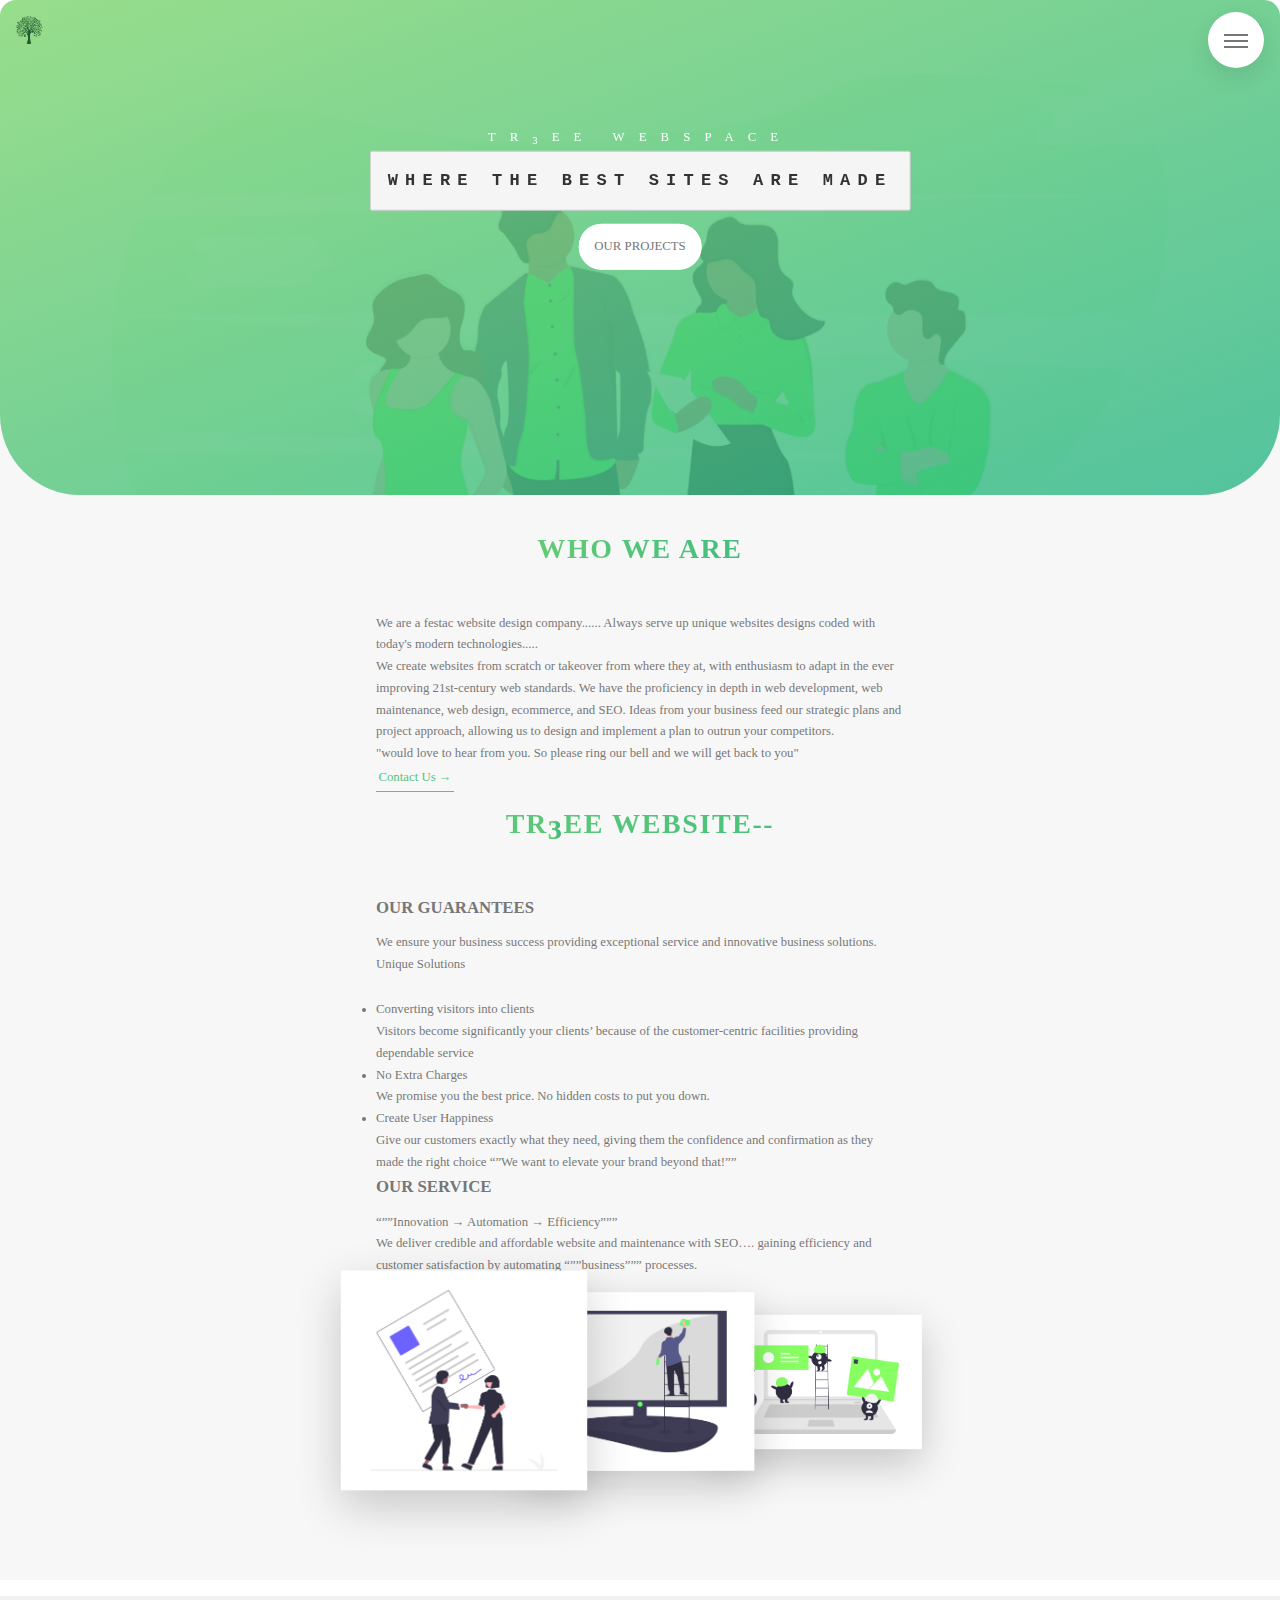
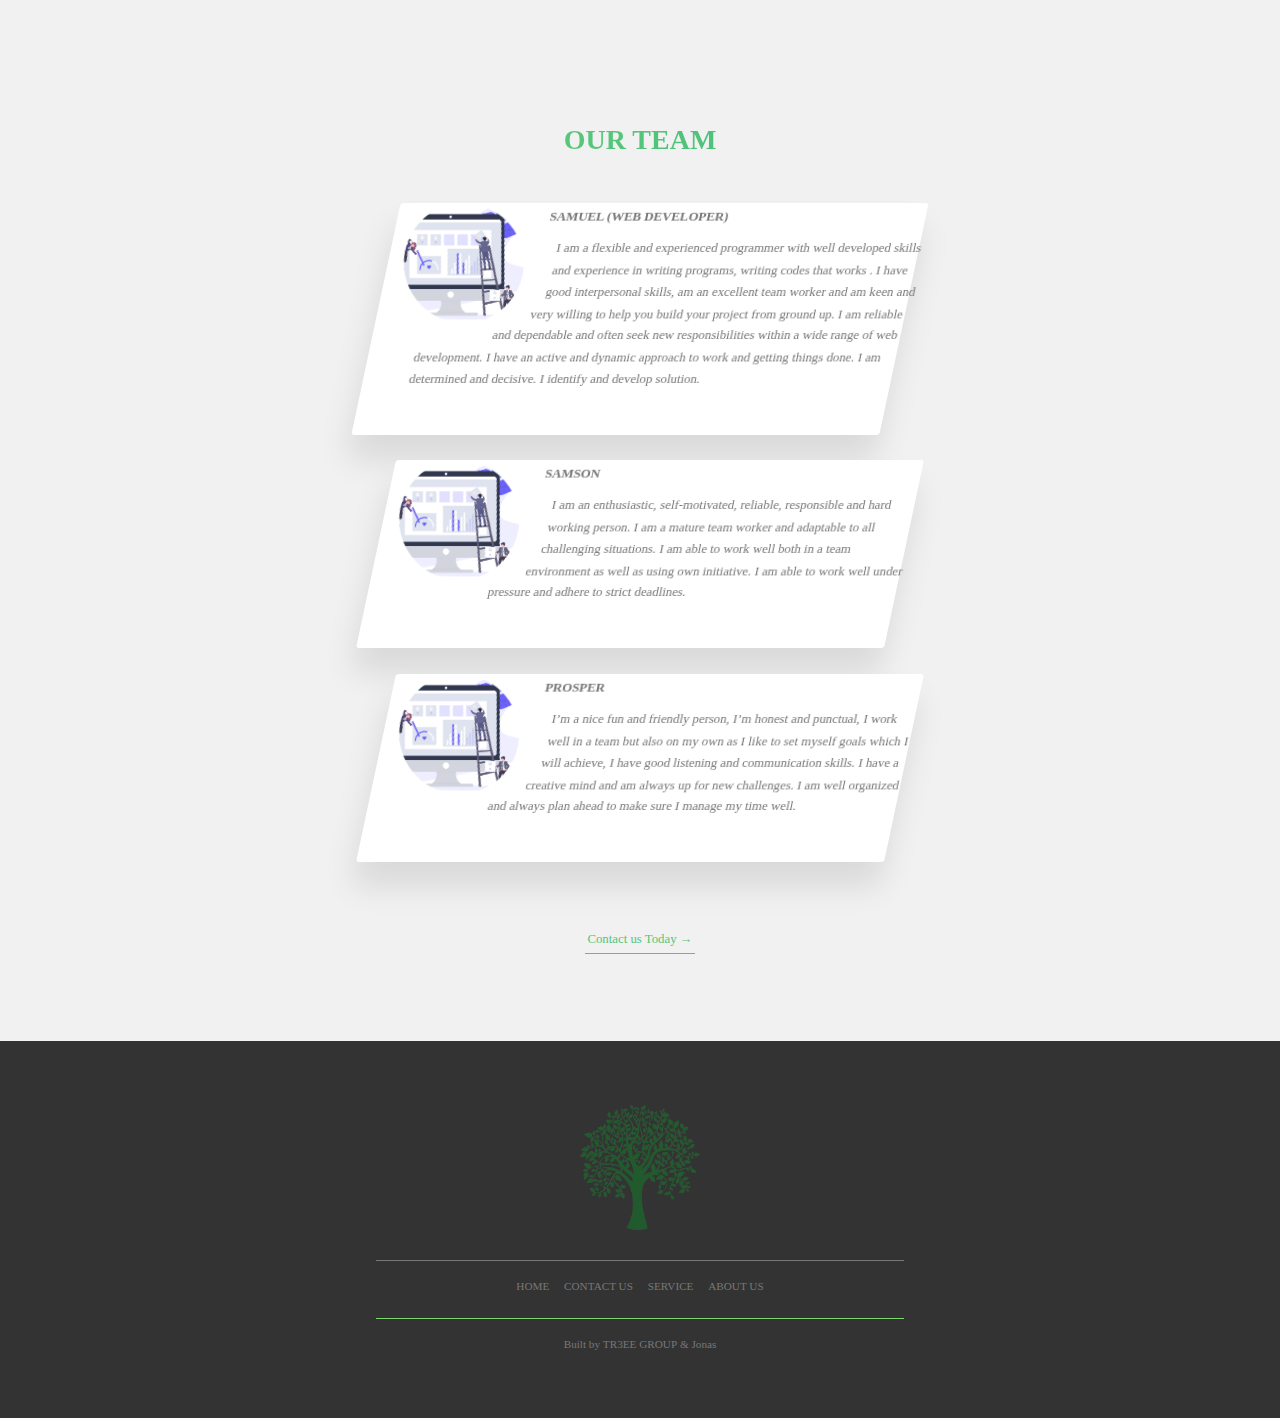
<file: About.html>
<!DOCTYPE html>
<html lang="en">

    <head>
       	<title>Tr3ee site | About</title>
        <meta name="viewport" content="width=device-width, initial-scale=1.0">
	    <link rel="icon" type="image/x-icon" href="tree-5334822_1280.png">
		<link rel="icon" type="image/x-icon" href="tree-5334822_1280.png">
		<link rel="stylesheet" type="text/css" href="tr3ees.css">
		<link rel="stylesheet" type="text/css" href="tr3ees_about.css">

        <div class="navigation">
            <input type="checkbox"  id="navi-toggle" class="navigation__checkbox">
            <label for="navi-toggle" class="navigation__button">
                <span class="navigation__icon">
                    &nbsp;
                </span>
            </label>
    
            <div class="navigation__background">&nbsp;</div>
            <nav class="navigation__nav">
                <ul class="navigation__list">
                    <li class="navigation__item"><a href="index.html" class="navigation__link">Home</a></li>
                    <li class="navigation__item"><a href="About.html" class="navigation__link">About</a></li>
                    <li class="navigation__item"><a href="Service.html" class="navigation__link">Service</a></li>
                    <li class="navigation__item"><a href="Contact.html" class="navigation__link">Contact</a></li>
                    <li class="navigation__item"><a href="#" class="navigation__link">Course</a></li>
                </ul>
            </nav>
        
        </div>
    </head>
    <body>
        <header class="header">
			<div class="header__logo-box">
				<img src="tree-5334822_1280.png " alt="logo" class="header__logo">
			</div>
			<div class="header__text-box">
				<h1 class="heading-primary">
					<span class="heading-primary--main">Tr<sub>3</sub>ee Webspace</span>
					<span class="heading-primary--sub"><pre>where the best sites are made</pre></span>

				</h1>
				<a href="#" class= "btn1 btn1--white btn1--special">our projects</a>
			</div>
			
		</header>
		
		<main>
			<section class="section-about">
				<div class="section-container">
					<div class="container">
					  <div class="row">
						<div class="col-xs-12 col-md-8 col-md-offset-2">
						  <div class="text-center">
							<div class="u-center-text u-margin-bottom-8">
					
								<h2 class="heading-secondary">
									who we are
								</h2>
							</div>
							<p>
							  We are a festac website design company......
							  Always serve up unique websites designs coded with today's modern technologies.....
							  
							<br>
							We create websites from scratch or takeover from where they at, with enthusiasm to adapt in the ever improving 21st-century
							 web standards.
							We have the proficiency in depth in web development, web maintenance, web design, ecommerce, and SEO.
							Ideas from your business feed our strategic plans and project approach, allowing us to design and implement a 
							plan to outrun your competitors.
							<br><strong>"would love to hear from you. So please ring our bell and we will get back to you"</strong> 
							</p>
							<a href="Contact.html" class="btn1-text"> Contact Us &rarr;</a>
						  </div>
					   </div>
					  </div>
					</div>
				  </div>
				<div class="u-center-text u-margin-bottom-8">
					
					<h2 class="heading-secondary">
						Tr<sub class="heading-secondary">3</sub>ee  website--
					</h2>
				</div>
				
	
				<div class="row">
					<div class="col-1-of-2">
						
						<h3 class="heading-tertiaryc u-margin-h3-3">Our guarantees</h3>
						<p class="paragraph">
							We ensure your business success providing exceptional service and innovative business solutions.
							Unique Solutions
							<ul>
								<li>Converting visitors into clients</li>
									<p>Visitors become significantly your clients’ because of the customer-centric facilities providing dependable service</p>
								<li>No Extra Charges</li>
									<p>We promise you the best price. No hidden costs to put you down.</p>
								<li>Create User Happiness</li>
									<p>Give our customers exactly what they need, giving them the confidence and confirmation as they made the right choice
										“”We want to elevate your brand beyond that!””</p>
							</ul>

						</p>
						<h3 class="heading-tertiaryc u-margin-h3-3">Our service</h3>
			 				<p class="paragraph">
								“””Innovation → Automation → Efficiency”””<br>
								We deliver credible and affordable website and maintenance with SEO…. gaining efficiency and customer satisfaction by automating “””business””” processes.
 
							</p>
							
					</div>


					<div class="col-1-of-2">
						<div class="composition">
							<img src="undraw_Agreement_re_d4dv.png" alt="" class="composition__photo composition__photo--p1">
							<img src="undraw_clean_up_ucm0.png" alt="" class="composition__photo composition__photo--p2">
							<img src="undraw_content_team_3epn1.png" alt="" class="composition__photo composition__photo--p3">
						</div>
					</div>

	
				</div>
				
			</section>
			<section>
				
				
			</section>
			<section class="section__client">
				<!-- <div class="bg__video">
					<video src="" class="bg__video--content" autoplay muted loop>
						<source src="image/vid.mp4" type="video/mp4">
						your broweser does not support background video
					</video>
				</div> -->
				
				<div class="u-center-text u-margin-bottom-8">
					<h2 class="heading-secondaryc">
							OUR team
					</h2>
				</div>
				<div class="row">
					<div class="client">
						<figure class="client__shape">
							<img src="undraw.png" alt="custormer review" class="client__img">
							<figcaption class="client__caption">Ajayi Samuel</figcaption>
						</figure>
						<div class="client__text">
							<h3 class="heading-tertiary u-margin-h3-3"> Samuel (Web Developer)</h3>
							<p>
							I am a flexible and experienced programmer with well developed skills and experience in writing programs, writing codes that works . I have good interpersonal skills, am an excellent team worker and am keen and very willing to help you build your project from ground up. I am reliable and dependable and often seek new responsibilities within a wide range of web development. I have an active and dynamic approach to work and getting things done. I am determined and decisive. I identify and develop solution.
							</p>

						</div>
					</div>
				</div>

				<div class="row">
					<div class="client">
						<figure class="client__shape">
							<img src="undraw.png" alt="custormer review" class="client__img">
							<figcaption class="client__caption">Ajayi Samson</figcaption>
						</figure>
						<div class="client__text">
							<h3 class="heading-tertiary u-margin-h3-3">Samson</h3>
							<p>
								I am an enthusiastic, self-motivated, reliable, responsible and hard working person. I am a mature team worker and adaptable to all challenging situations. I am able to work well both in a team environment as well as using own initiative. I am able to work well under pressure and adhere to strict deadlines.
							</p>

						</div>
					</div>
				</div>


				<div class="row">
					<div class="client">
						<figure class="client__shape">
							<img src="undraw.png" alt="custormer review" class="client__img">
							<figcaption class="client__caption">Prosper Obi</figcaption>
						</figure>
						<div class="client__text">
							<h3 class="heading-tertiary u-margin-h3-3">Prosper</h3>
							<p>
									I’m a nice fun and friendly person, I’m honest and punctual, I work well in a team but also on my own as I like to set myself goals which I will achieve, I have good listening and communication skills. I have a creative mind and am always up for new challenges. I am well organized and always plan ahead to make sure I manage my time well.
							</p>

						</div>
					</div>
				</div>
				<div class="u-center-text u-margin-top-8">
					<a href="Contact.html" class="btn1-text" id="btn1-text_1">Contact us Today &rarr;</a>
				</div>
			</section>
    </body>
	<footer class="footer">
		<div class="footer__logo--box">
			<img src="tree-5334822_1280.png" alt="full logo" class="footer__logo">
		</div>
		<div class="row">
			<div class="col-1-of-2">
				<div class="footer__navigation">
					<ul class="footer__list">
						<li class="footer__item"><a href="index.html" class="footer__link">Home</a></li>
						<li class="footer__item"><a href="Contact.html" class="footer__link">Contact us</a></li>
						<li class="footer__item"><a href="Service.html" class="footer__link">Service</a></li>
						<li class="footer__item"><a href="About.html" class="footer__link">About us</a></li>
					</ul>
				</div>
			</div>
			<div class="col-1-of-2">
				<p class="footer__copyright">
					Built by <a href="Contact.html" class="footer__link">Tr3ee Group</a> & Jonas<a href="Contact.html"  class="footer__link"></a>
				</p>
			</div>
		</div>
	</footer>
</html>
</file>
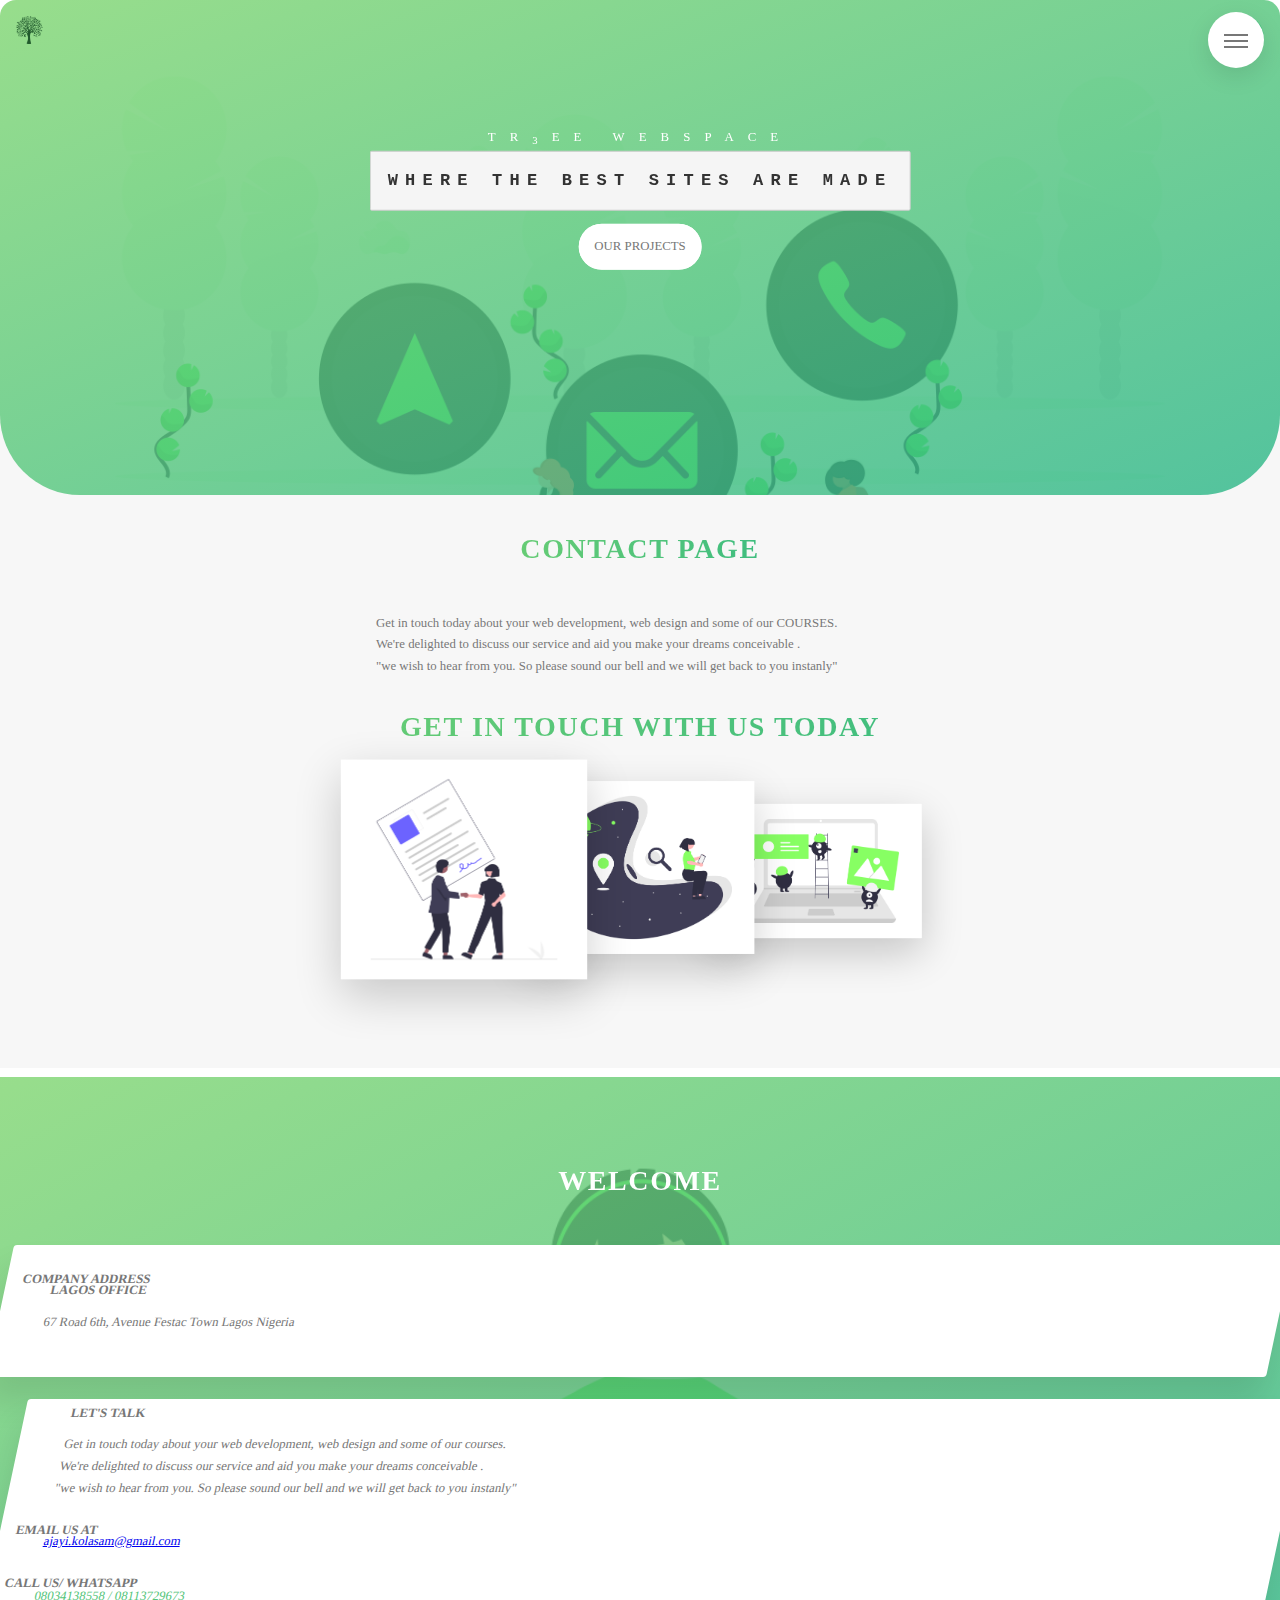
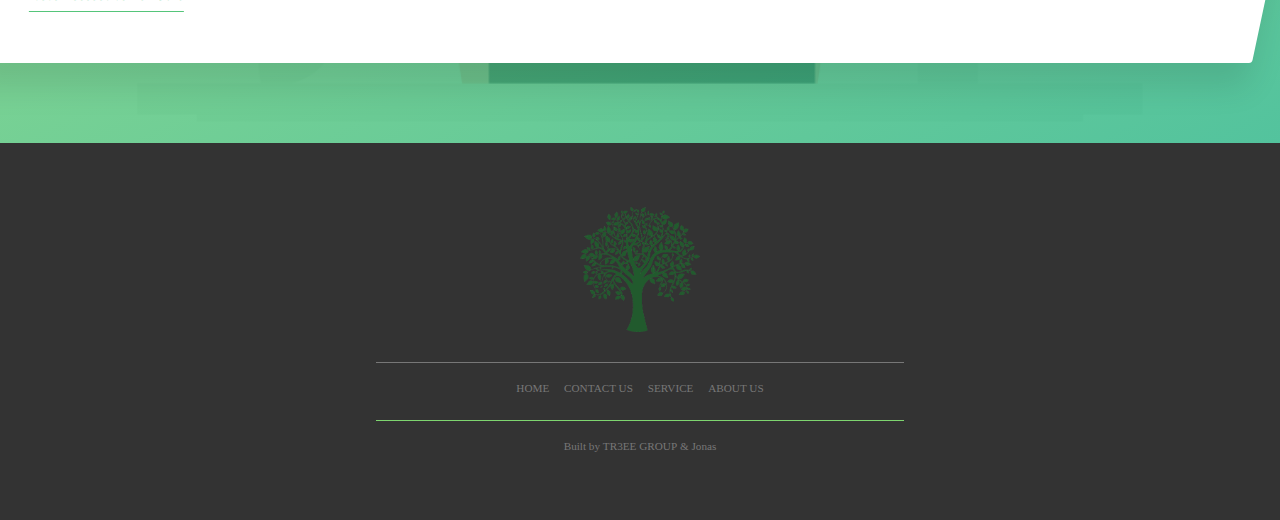
<file: Contact.html>
<!DOCTYPE html>
<html lang="en">
   <head>
    
 

        <link rel="stylesheet" type="text/css" href="tr3ees.css">
        <link rel="stylesheet" href="tr3ees_contact.css">
        <link rel="icon" type="image/x-icon" href="tree-5334822_1280.png">
        <meta name="viewport" content="width=device-width, initial-scale=1.0">
        <div class="navigation">
            <input type="checkbox"  id="navi-toggle" class="navigation__checkbox">
            <label for="navi-toggle" class="navigation__button">
                <span class="navigation__icon">
                    &nbsp;
                </span>
            </label>

            <div class="navigation__background">&nbsp;</div>
            <nav class="navigation__nav">
                <ul class="navigation__list">
                    <li class="navigation__item"><a href="index.html" class="navigation__link">Home</a></li>
                    <li class="navigation__item"><a href="About.html" class="navigation__link">About</a></li>
                    <li class="navigation__item"><a href="Service.html" class="navigation__link">Service</a></li>
                    <li class="navigation__item"><a href="Contact.html" class="navigation__link">Contact</a></li>
                    <li class="navigation__item"><a href="#" class="navigation__link">Course</a></li>
                </ul>
            </nav>
        
        </div>
   </head> 
   <body>
      
        <header class="header">
			<div class="header__logo-box">
				<img src="tree-5334822_1280.png " alt="logo" class="header__logo">
			</div>
			<div class="header__text-box">
				<h1 class="heading-primary">
					<span class="heading-primary--main">Tr<sub>3</sub>ee Webspace</span>
					<span class="heading-primary--sub"><pre>where the best sites are made</pre></span>

				</h1>
				<a href="#" class= "btn1 btn1--white btn1--special">our projects</a>
			</div>
			
		</header>
		
       <main>
        <section class="section-about">
        
                
                <div class="row">
                   
                    <div class="text-center">
                        <div class="u-center-text u-margin-bottom-8">
                
                            <h2 class="heading-secondary">

                                contact page
                            </h2>
                        </div>
                        <p>
                            Get in touch today about your web development, web design and some of our  <strong> COURSES</strong>.<br>
                            We're delighted to discuss our service and aid you make your dreams conceivable .
                        <br><strong>"we wish to hear from you. So please sound our bell and we will get back to you instanly"</strong> 

                        </p>
                      
                        </div>
                   
                    </div>
                </div>
             
              <div class="text-center">
                <div class="u-center-text u-margin-bottom-8">
        
                    <h2 class="heading-secondary">
                        Get In Touch With Us Today
                    </h2>
                </div>
            </div>
            <div class="row">
            
            <div class="col-1-of-2">
                <div class="composition">
                    <img src="undraw_Agreement_re_d4dv.png" alt="" class="composition__photo composition__photo--p1">
                    <img src="undraw_Location_search_re_ttoj.png" alt="" class="composition__photo composition__photo--p2">
                    <img src="undraw_content_team_3epn1.png" alt="" class="composition__photo composition__photo--p3">
                    
                </div>
            </div>

           



            </div>
       </main>
       <section class="section-features1">
            <div class="u-center-text u-margin-bottom-8">
                
                <h2 class="heading-secondarywhite">
                welcome
                </h2>
            </div>
        
            
           
            <div class="client">
                    <h3 class="heading-tertiary u-margin-h3-3"> Company Address</h3>
                    <div class="client__text">
            
                        <p>
                            
                        <h5 class="heading-tertiary u-margin-h3-3"> Lagos Office</h5>
                            67 Road 6th, Avenue Festac Town Lagos Nigeria
                        </p>

                    </div>
                </div>        
            </div>  
            <br>
            <div class="client">
                    
                <div class="client__text">
                    <h3 class="heading-tertiary u-margin-h3-3"> Let's Talk</h3>
                    <p>
                        Get in touch today about your web development, web design and some of our  <strong>courses</strong>.<br>
                        We're delighted to discuss our service and aid you make your dreams conceivable .
                    <br><strong>"we wish to hear from you. So please sound our bell and we will get back to you instanly"</strong> 

                    </p>

                </div>
                <h3 class="heading-tertiary u-margin-h3-3"> Email Us At</h3>
                <div class="client__text">
                
                    <a href="#">ajayi.kolasam@gmail.com</a>
                </div>
                <h3 class="heading-tertiary u-margin-h3-3"> Call Us/ Whatsapp</h3>
                <div class="client__text">
                <num>
                    <a href="#" class="btn1-text">08034138558 / 08113729673</a>
                </num>
                </div>
            
            </div>
   
        </section>
   </body>
   <footer class="footer">
    <div class="footer__logo--box">
        <img src="tree-5334822_1280.png " class="footer__logo">
    </div>
    <div class="row">
        <div class="col-1-of-2">
            <div class="footer__navigation">
                <ul class="footer__list">
                    <li class="footer__item"><a href="index.html" class="footer__link">Home</a></li>
                    <li class="footer__item"><a href="Contact.html" class="footer__link">Contact us</a></li>
                    <li class="footer__item"><a href="Service.html" class="footer__link">Service</a></li>
                    <li class="footer__item"><a href="About.html" class="footer__link">About us</a></li>
                </ul>
            </div>
        </div>
        <div class="col-1-of-2">
            <p class="footer__copyright">
                Built by <a href="Contact.html" class="footer__link">Tr3ee Group</a> & Jonas<a href="Contact.html"  class="footer__link"></a>
            </p>
        </div>
    </div>
</footer>
</html>
</file>
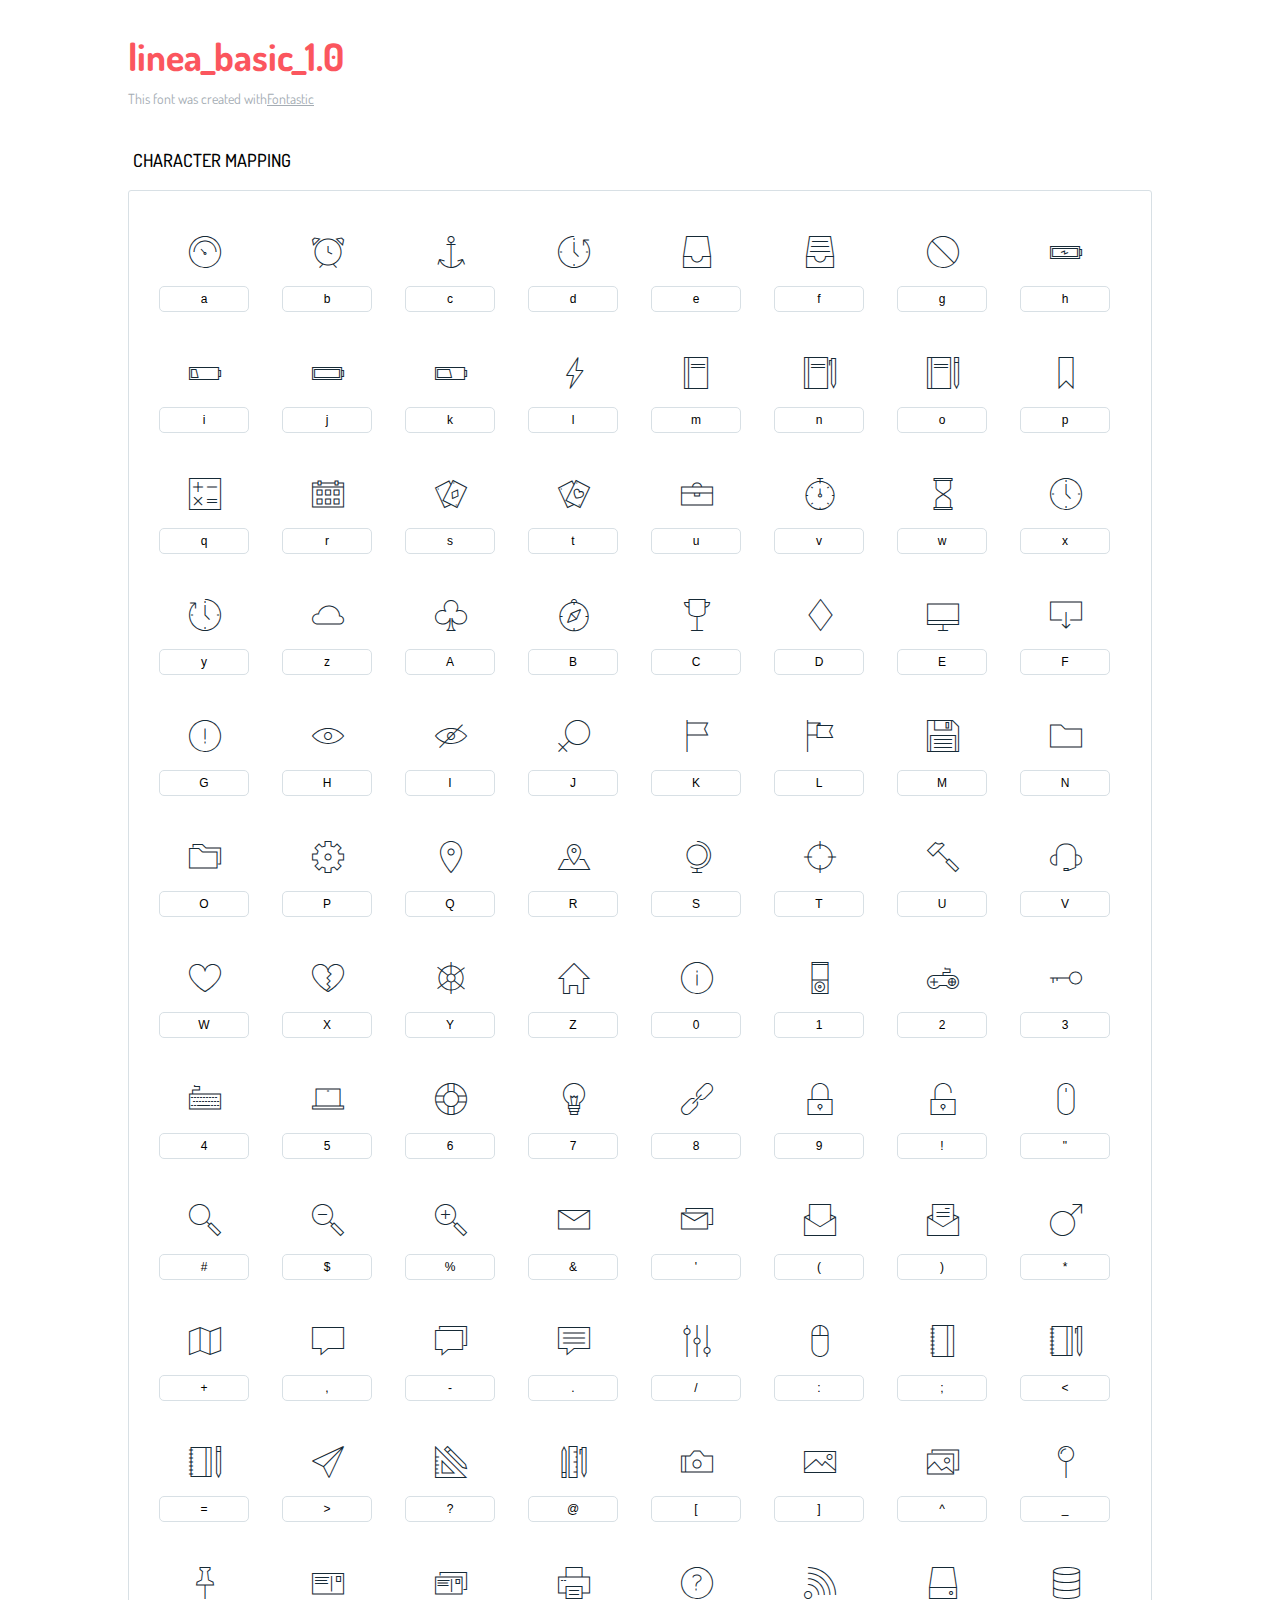
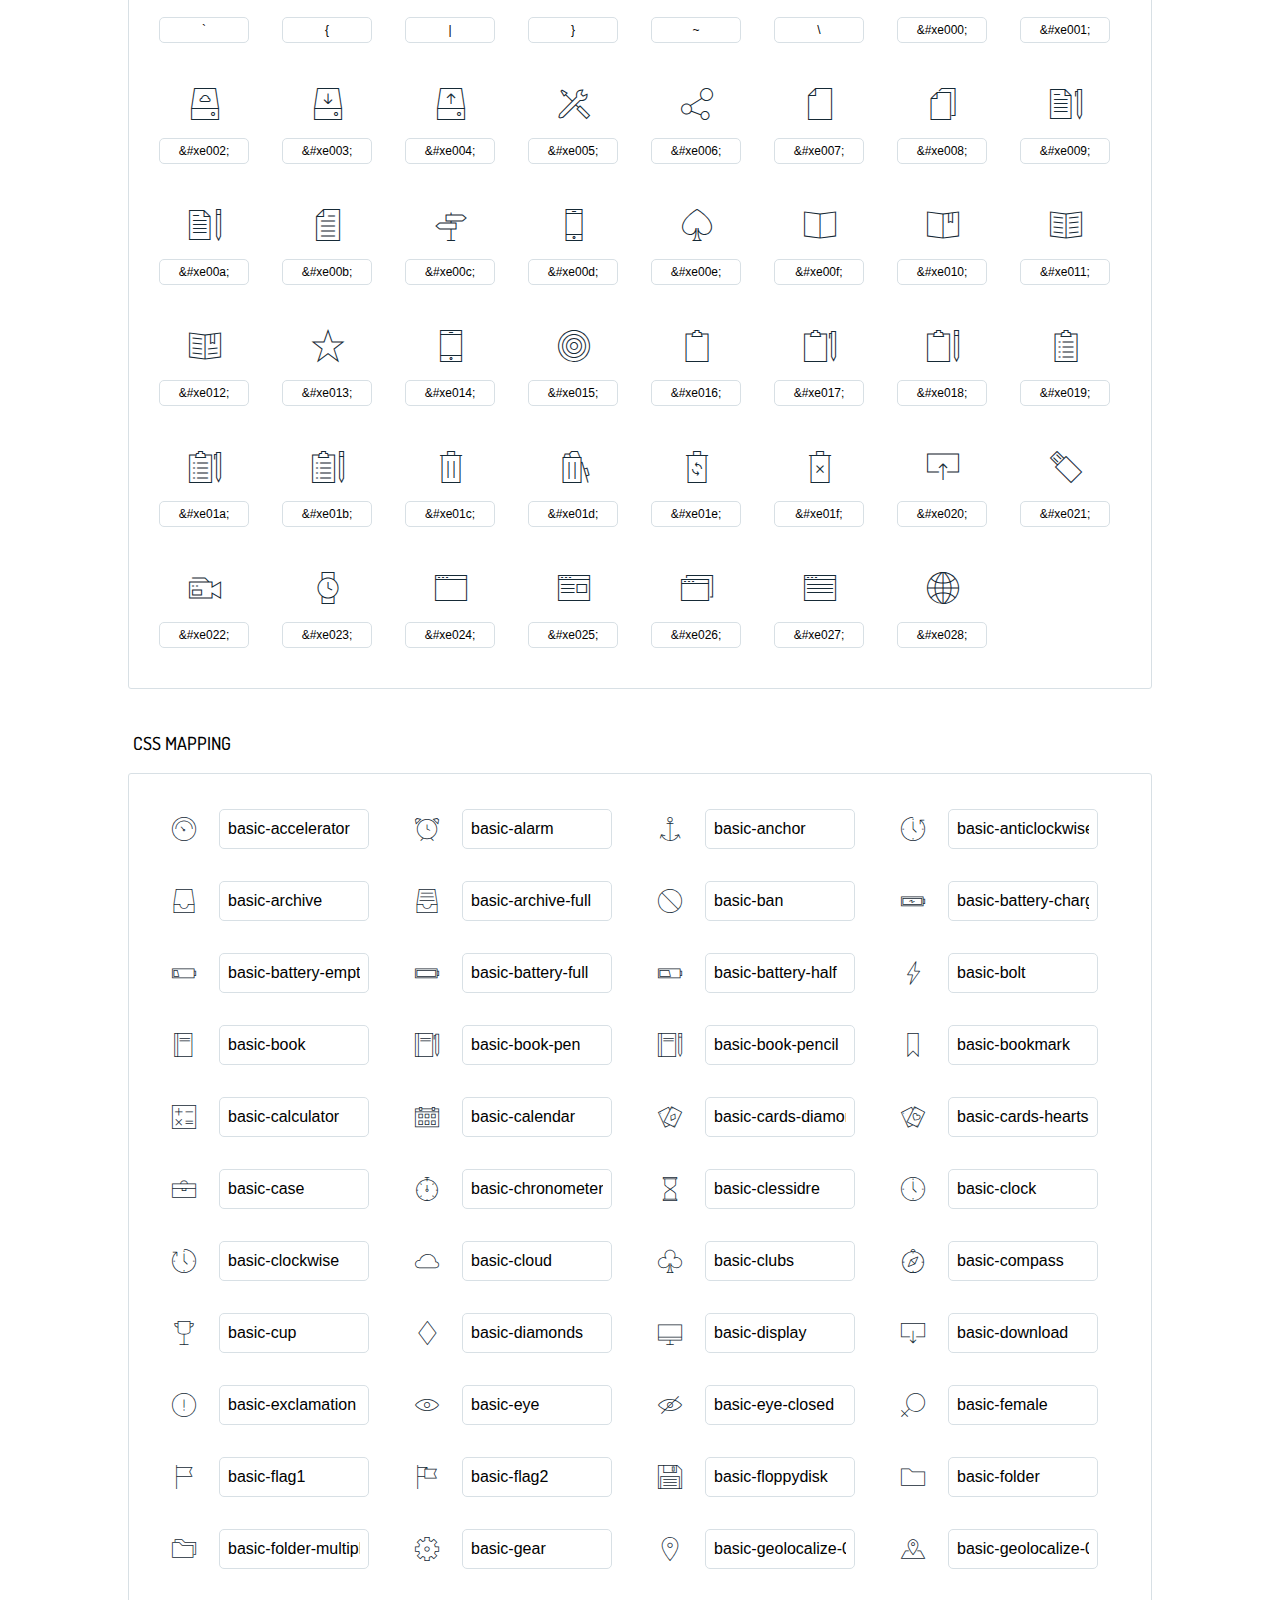
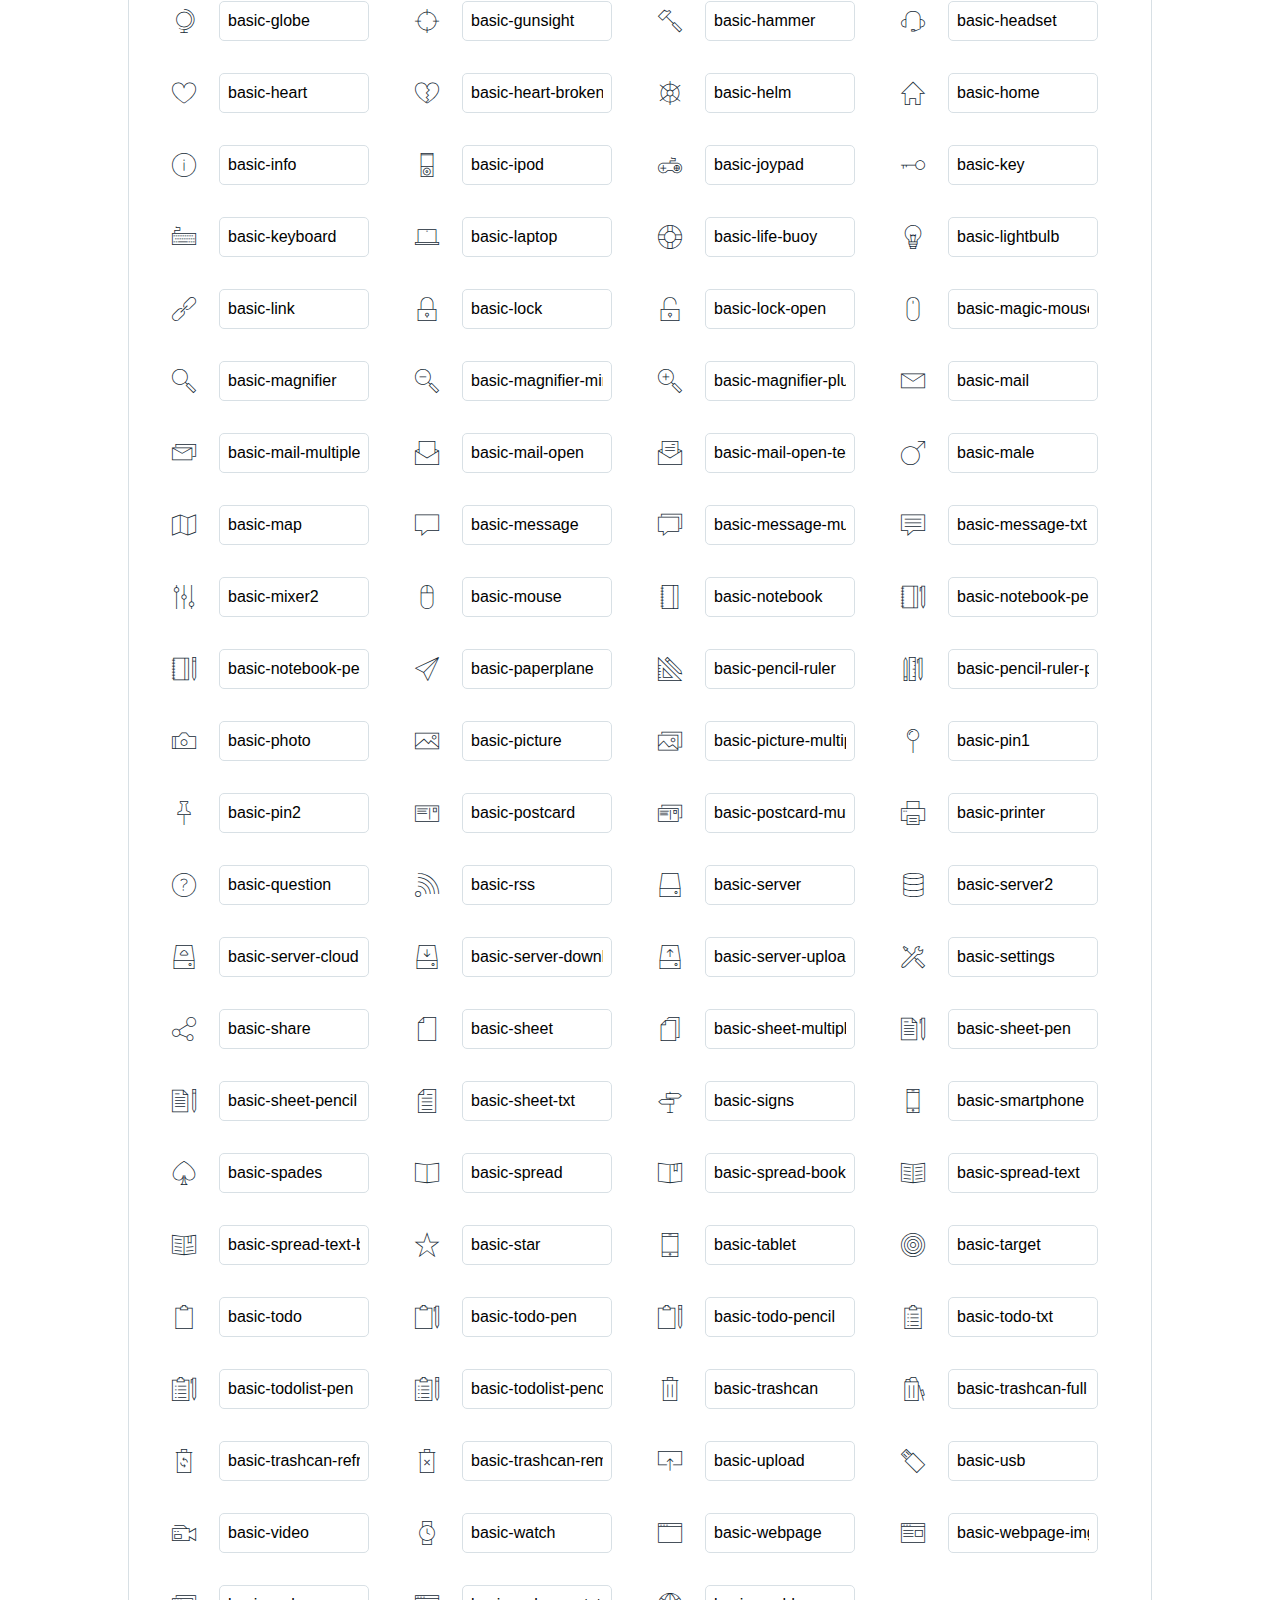
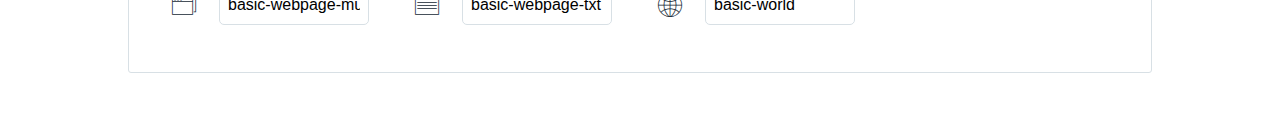
<file: icons-reference.html>
<!DOCTYPE html>
<html lang="en">
  <head>
    <meta charset="utf-8">
    <meta http-equiv="X-UA-Compatible" content="IE=edge,chrome=1">
    <meta name="viewport" content="width=device-width,initial-scale=1">
    <title>Font Reference - linea_basic_1.0</title>
    <link href="http://fonts.googleapis.com/css?family=Dosis:400,500,700" rel="stylesheet" type="text/css">
    <link rel="stylesheet" href="tr3ee_styles.css">
    <style type="text/css">
      html,body,div,span,applet,object,iframe,h1,h2,h3,h4,h5,h6,p,blockquote,pre,a,abbr,acronym,address,big,cite,code,del,dfn,em,img,ins,kbd,q,s,samp,small,strike,strong,sub,sup,tt,var,dl,dt,dd,ol,ul,li,fieldset,form,label,legend,table,caption,tbody,tfoot,thead,tr,th,td{margin:0;padding:0;border:0;outline:0;font-weight:inherit;font-style:inherit;font-family:inherit;font-size:100%;vertical-align:baseline}
body{line-height:1;color:#000;background:#fff}
ol,ul{list-style:none}
table{border-collapse:separate;border-spacing:0;vertical-align:middle}
caption,th,td{text-align:left;font-weight:normal;vertical-align:middle}
a img{border:none}
*{-webkit-box-sizing:border-box;-moz-box-sizing:border-box;box-sizing:border-box}
body{font-family:'Dosis','Tahoma',sans-serif}
.container{margin:15px auto;width:80%}
h1{margin:40px 0 20px;font-weight:700;font-size:38px;line-height:32px;color:#fb565e}
h2{font-size:18px;padding:0 0 21px 5px;margin:45px 0 0 0;text-transform:uppercase;font-weight:500}
.small{font-size:14px;color:#a5adb4;}
.small a{color:#a5adb4;}
.small a:hover{color:#fb565e}
.glyphs.character-mapping{margin:0 0 20px 0;padding:20px 0 20px 30px;color:rgba(0,0,0,0.5);border:1px solid #d8e0e5;-webkit-border-radius:3px;border-radius:3px;}
.glyphs.character-mapping li{margin:0 30px 20px 0;display:inline-block;width:90px}
.glyphs.character-mapping .icon{margin:10px 0 10px 15px;padding:15px;position:relative;width:55px;height:55px;color:#162a36 !important;overflow:hidden;-webkit-border-radius:3px;border-radius:3px;font-size:32px;}
.glyphs.character-mapping .icon svg{fill:#000}
.glyphs.character-mapping input{margin:0;padding:5px 0;line-height:12px;font-size:12px;display:block;width:100%;border:1px solid #d8e0e5;-webkit-border-radius:5px;border-radius:5px;text-align:center;outline:0;}
.glyphs.character-mapping input:focus{border:1px solid #fbde4a;-webkit-box-shadow:inset 0 0 3px #fbde4a;box-shadow:inset 0 0 3px #fbde4a}
.glyphs.character-mapping input:hover{-webkit-box-shadow:inset 0 0 3px #fbde4a;box-shadow:inset 0 0 3px #fbde4a}
.glyphs.css-mapping{margin:0 0 60px 0;padding:30px 0 20px 30px;color:rgba(0,0,0,0.5);border:1px solid #d8e0e5;-webkit-border-radius:3px;border-radius:3px;}
.glyphs.css-mapping li{margin:0 30px 20px 0;padding:0;display:inline-block;overflow:hidden}
.glyphs.css-mapping .icon{margin:0;margin-right:10px;padding:13px;height:50px;width:50px;color:#162a36 !important;overflow:hidden;float:left;font-size:24px}
.glyphs.css-mapping input{margin:0;margin-top:5px;padding:8px;line-height:16px;font-size:16px;display:block;width:150px;height:40px;border:1px solid #d8e0e5;-webkit-border-radius:5px;border-radius:5px;background:#fff;outline:0;float:right;}
.glyphs.css-mapping input:focus{border:1px solid #fbde4a;-webkit-box-shadow:inset 0 0 3px #fbde4a;box-shadow:inset 0 0 3px #fbde4a}
.glyphs.css-mapping input:hover{-webkit-box-shadow:inset 0 0 3px #fbde4a;box-shadow:inset 0 0 3px #fbde4a}

      
    </style>
  </head>
  <body>
    <div class="container">
      <h1>linea_basic_1.0</h1>
      <p class="small">This font was created with<a href="http://fontastic.me/">Fontastic</a></p>
      <h2>Character mapping</h2>
      <ul class="glyphs character-mapping">
        <li>
          <div data-icon="a" class="icon"></div>
          <input type="text" readonly="readonly" value="a">
        </li>
        <li>
          <div data-icon="b" class="icon"></div>
          <input type="text" readonly="readonly" value="b">
        </li>
        <li>
          <div data-icon="c" class="icon"></div>
          <input type="text" readonly="readonly" value="c">
        </li>
        <li>
          <div data-icon="d" class="icon"></div>
          <input type="text" readonly="readonly" value="d">
        </li>
        <li>
          <div data-icon="e" class="icon"></div>
          <input type="text" readonly="readonly" value="e">
        </li>
        <li>
          <div data-icon="f" class="icon"></div>
          <input type="text" readonly="readonly" value="f">
        </li>
        <li>
          <div data-icon="g" class="icon"></div>
          <input type="text" readonly="readonly" value="g">
        </li>
        <li>
          <div data-icon="h" class="icon"></div>
          <input type="text" readonly="readonly" value="h">
        </li>
        <li>
          <div data-icon="i" class="icon"></div>
          <input type="text" readonly="readonly" value="i">
        </li>
        <li>
          <div data-icon="j" class="icon"></div>
          <input type="text" readonly="readonly" value="j">
        </li>
        <li>
          <div data-icon="k" class="icon"></div>
          <input type="text" readonly="readonly" value="k">
        </li>
        <li>
          <div data-icon="l" class="icon"></div>
          <input type="text" readonly="readonly" value="l">
        </li>
        <li>
          <div data-icon="m" class="icon"></div>
          <input type="text" readonly="readonly" value="m">
        </li>
        <li>
          <div data-icon="n" class="icon"></div>
          <input type="text" readonly="readonly" value="n">
        </li>
        <li>
          <div data-icon="o" class="icon"></div>
          <input type="text" readonly="readonly" value="o">
        </li>
        <li>
          <div data-icon="p" class="icon"></div>
          <input type="text" readonly="readonly" value="p">
        </li>
        <li>
          <div data-icon="q" class="icon"></div>
          <input type="text" readonly="readonly" value="q">
        </li>
        <li>
          <div data-icon="r" class="icon"></div>
          <input type="text" readonly="readonly" value="r">
        </li>
        <li>
          <div data-icon="s" class="icon"></div>
          <input type="text" readonly="readonly" value="s">
        </li>
        <li>
          <div data-icon="t" class="icon"></div>
          <input type="text" readonly="readonly" value="t">
        </li>
        <li>
          <div data-icon="u" class="icon"></div>
          <input type="text" readonly="readonly" value="u">
        </li>
        <li>
          <div data-icon="v" class="icon"></div>
          <input type="text" readonly="readonly" value="v">
        </li>
        <li>
          <div data-icon="w" class="icon"></div>
          <input type="text" readonly="readonly" value="w">
        </li>
        <li>
          <div data-icon="x" class="icon"></div>
          <input type="text" readonly="readonly" value="x">
        </li>
        <li>
          <div data-icon="y" class="icon"></div>
          <input type="text" readonly="readonly" value="y">
        </li>
        <li>
          <div data-icon="z" class="icon"></div>
          <input type="text" readonly="readonly" value="z">
        </li>
        <li>
          <div data-icon="A" class="icon"></div>
          <input type="text" readonly="readonly" value="A">
        </li>
        <li>
          <div data-icon="B" class="icon"></div>
          <input type="text" readonly="readonly" value="B">
        </li>
        <li>
          <div data-icon="C" class="icon"></div>
          <input type="text" readonly="readonly" value="C">
        </li>
        <li>
          <div data-icon="D" class="icon"></div>
          <input type="text" readonly="readonly" value="D">
        </li>
        <li>
          <div data-icon="E" class="icon"></div>
          <input type="text" readonly="readonly" value="E">
        </li>
        <li>
          <div data-icon="F" class="icon"></div>
          <input type="text" readonly="readonly" value="F">
        </li>
        <li>
          <div data-icon="G" class="icon"></div>
          <input type="text" readonly="readonly" value="G">
        </li>
        <li>
          <div data-icon="H" class="icon"></div>
          <input type="text" readonly="readonly" value="H">
        </li>
        <li>
          <div data-icon="I" class="icon"></div>
          <input type="text" readonly="readonly" value="I">
        </li>
        <li>
          <div data-icon="J" class="icon"></div>
          <input type="text" readonly="readonly" value="J">
        </li>
        <li>
          <div data-icon="K" class="icon"></div>
          <input type="text" readonly="readonly" value="K">
        </li>
        <li>
          <div data-icon="L" class="icon"></div>
          <input type="text" readonly="readonly" value="L">
        </li>
        <li>
          <div data-icon="M" class="icon"></div>
          <input type="text" readonly="readonly" value="M">
        </li>
        <li>
          <div data-icon="N" class="icon"></div>
          <input type="text" readonly="readonly" value="N">
        </li>
        <li>
          <div data-icon="O" class="icon"></div>
          <input type="text" readonly="readonly" value="O">
        </li>
        <li>
          <div data-icon="P" class="icon"></div>
          <input type="text" readonly="readonly" value="P">
        </li>
        <li>
          <div data-icon="Q" class="icon"></div>
          <input type="text" readonly="readonly" value="Q">
        </li>
        <li>
          <div data-icon="R" class="icon"></div>
          <input type="text" readonly="readonly" value="R">
        </li>
        <li>
          <div data-icon="S" class="icon"></div>
          <input type="text" readonly="readonly" value="S">
        </li>
        <li>
          <div data-icon="T" class="icon"></div>
          <input type="text" readonly="readonly" value="T">
        </li>
        <li>
          <div data-icon="U" class="icon"></div>
          <input type="text" readonly="readonly" value="U">
        </li>
        <li>
          <div data-icon="V" class="icon"></div>
          <input type="text" readonly="readonly" value="V">
        </li>
        <li>
          <div data-icon="W" class="icon"></div>
          <input type="text" readonly="readonly" value="W">
        </li>
        <li>
          <div data-icon="X" class="icon"></div>
          <input type="text" readonly="readonly" value="X">
        </li>
        <li>
          <div data-icon="Y" class="icon"></div>
          <input type="text" readonly="readonly" value="Y">
        </li>
        <li>
          <div data-icon="Z" class="icon"></div>
          <input type="text" readonly="readonly" value="Z">
        </li>
        <li>
          <div data-icon="0" class="icon"></div>
          <input type="text" readonly="readonly" value="0">
        </li>
        <li>
          <div data-icon="1" class="icon"></div>
          <input type="text" readonly="readonly" value="1">
        </li>
        <li>
          <div data-icon="2" class="icon"></div>
          <input type="text" readonly="readonly" value="2">
        </li>
        <li>
          <div data-icon="3" class="icon"></div>
          <input type="text" readonly="readonly" value="3">
        </li>
        <li>
          <div data-icon="4" class="icon"></div>
          <input type="text" readonly="readonly" value="4">
        </li>
        <li>
          <div data-icon="5" class="icon"></div>
          <input type="text" readonly="readonly" value="5">
        </li>
        <li>
          <div data-icon="6" class="icon"></div>
          <input type="text" readonly="readonly" value="6">
        </li>
        <li>
          <div data-icon="7" class="icon"></div>
          <input type="text" readonly="readonly" value="7">
        </li>
        <li>
          <div data-icon="8" class="icon"></div>
          <input type="text" readonly="readonly" value="8">
        </li>
        <li>
          <div data-icon="9" class="icon"></div>
          <input type="text" readonly="readonly" value="9">
        </li>
        <li>
          <div data-icon="!" class="icon"></div>
          <input type="text" readonly="readonly" value="!">
        </li>
        <li>
          <div data-icon="&#34;" class="icon"></div>
          <input type="text" readonly="readonly" value="&quot;">
        </li>
        <li>
          <div data-icon="#" class="icon"></div>
          <input type="text" readonly="readonly" value="#">
        </li>
        <li>
          <div data-icon="$" class="icon"></div>
          <input type="text" readonly="readonly" value="$">
        </li>
        <li>
          <div data-icon="%" class="icon"></div>
          <input type="text" readonly="readonly" value="%">
        </li>
        <li>
          <div data-icon="&" class="icon"></div>
          <input type="text" readonly="readonly" value="&amp;">
        </li>
        <li>
          <div data-icon="'" class="icon"></div>
          <input type="text" readonly="readonly" value="&#39;">
        </li>
        <li>
          <div data-icon="(" class="icon"></div>
          <input type="text" readonly="readonly" value="(">
        </li>
        <li>
          <div data-icon=")" class="icon"></div>
          <input type="text" readonly="readonly" value=")">
        </li>
        <li>
          <div data-icon="*" class="icon"></div>
          <input type="text" readonly="readonly" value="*">
        </li>
        <li>
          <div data-icon="+" class="icon"></div>
          <input type="text" readonly="readonly" value="+">
        </li>
        <li>
          <div data-icon="," class="icon"></div>
          <input type="text" readonly="readonly" value=",">
        </li>
        <li>
          <div data-icon="-" class="icon"></div>
          <input type="text" readonly="readonly" value="-">
        </li>
        <li>
          <div data-icon="." class="icon"></div>
          <input type="text" readonly="readonly" value=".">
        </li>
        <li>
          <div data-icon="/" class="icon"></div>
          <input type="text" readonly="readonly" value="/">
        </li>
        <li>
          <div data-icon=":" class="icon"></div>
          <input type="text" readonly="readonly" value=":">
        </li>
        <li>
          <div data-icon=";" class="icon"></div>
          <input type="text" readonly="readonly" value=";">
        </li>
        <li>
          <div data-icon="<" class="icon"></div>
          <input type="text" readonly="readonly" value="&lt;">
        </li>
        <li>
          <div data-icon="=" class="icon"></div>
          <input type="text" readonly="readonly" value="=">
        </li>
        <li>
          <div data-icon=">" class="icon"></div>
          <input type="text" readonly="readonly" value="&gt;">
        </li>
        <li>
          <div data-icon="?" class="icon"></div>
          <input type="text" readonly="readonly" value="?">
        </li>
        <li>
          <div data-icon="@" class="icon"></div>
          <input type="text" readonly="readonly" value="@">
        </li>
        <li>
          <div data-icon="[" class="icon"></div>
          <input type="text" readonly="readonly" value="[">
        </li>
        <li>
          <div data-icon="]" class="icon"></div>
          <input type="text" readonly="readonly" value="]">
        </li>
        <li>
          <div data-icon="^" class="icon"></div>
          <input type="text" readonly="readonly" value="^">
        </li>
        <li>
          <div data-icon="_" class="icon"></div>
          <input type="text" readonly="readonly" value="_">
        </li>
        <li>
          <div data-icon="`" class="icon"></div>
          <input type="text" readonly="readonly" value="`">
        </li>
        <li>
          <div data-icon="{" class="icon"></div>
          <input type="text" readonly="readonly" value="{">
        </li>
        <li>
          <div data-icon="|" class="icon"></div>
          <input type="text" readonly="readonly" value="|">
        </li>
        <li>
          <div data-icon="}" class="icon"></div>
          <input type="text" readonly="readonly" value="}">
        </li>
        <li>
          <div data-icon="~" class="icon"></div>
          <input type="text" readonly="readonly" value="~">
        </li>
        <li>
          <div data-icon="\" class="icon"></div>
          <input type="text" readonly="readonly" value="\">
        </li>
        <li>
          <div data-icon="&#xe000;" class="icon"></div>
          <input type="text" readonly="readonly" value="&amp;#xe000;">
        </li>
        <li>
          <div data-icon="&#xe001;" class="icon"></div>
          <input type="text" readonly="readonly" value="&amp;#xe001;">
        </li>
        <li>
          <div data-icon="&#xe002;" class="icon"></div>
          <input type="text" readonly="readonly" value="&amp;#xe002;">
        </li>
        <li>
          <div data-icon="&#xe003;" class="icon"></div>
          <input type="text" readonly="readonly" value="&amp;#xe003;">
        </li>
        <li>
          <div data-icon="&#xe004;" class="icon"></div>
          <input type="text" readonly="readonly" value="&amp;#xe004;">
        </li>
        <li>
          <div data-icon="&#xe005;" class="icon"></div>
          <input type="text" readonly="readonly" value="&amp;#xe005;">
        </li>
        <li>
          <div data-icon="&#xe006;" class="icon"></div>
          <input type="text" readonly="readonly" value="&amp;#xe006;">
        </li>
        <li>
          <div data-icon="&#xe007;" class="icon"></div>
          <input type="text" readonly="readonly" value="&amp;#xe007;">
        </li>
        <li>
          <div data-icon="&#xe008;" class="icon"></div>
          <input type="text" readonly="readonly" value="&amp;#xe008;">
        </li>
        <li>
          <div data-icon="&#xe009;" class="icon"></div>
          <input type="text" readonly="readonly" value="&amp;#xe009;">
        </li>
        <li>
          <div data-icon="&#xe00a;" class="icon"></div>
          <input type="text" readonly="readonly" value="&amp;#xe00a;">
        </li>
        <li>
          <div data-icon="&#xe00b;" class="icon"></div>
          <input type="text" readonly="readonly" value="&amp;#xe00b;">
        </li>
        <li>
          <div data-icon="&#xe00c;" class="icon"></div>
          <input type="text" readonly="readonly" value="&amp;#xe00c;">
        </li>
        <li>
          <div data-icon="&#xe00d;" class="icon"></div>
          <input type="text" readonly="readonly" value="&amp;#xe00d;">
        </li>
        <li>
          <div data-icon="&#xe00e;" class="icon"></div>
          <input type="text" readonly="readonly" value="&amp;#xe00e;">
        </li>
        <li>
          <div data-icon="&#xe00f;" class="icon"></div>
          <input type="text" readonly="readonly" value="&amp;#xe00f;">
        </li>
        <li>
          <div data-icon="&#xe010;" class="icon"></div>
          <input type="text" readonly="readonly" value="&amp;#xe010;">
        </li>
        <li>
          <div data-icon="&#xe011;" class="icon"></div>
          <input type="text" readonly="readonly" value="&amp;#xe011;">
        </li>
        <li>
          <div data-icon="&#xe012;" class="icon"></div>
          <input type="text" readonly="readonly" value="&amp;#xe012;">
        </li>
        <li>
          <div data-icon="&#xe013;" class="icon"></div>
          <input type="text" readonly="readonly" value="&amp;#xe013;">
        </li>
        <li>
          <div data-icon="&#xe014;" class="icon"></div>
          <input type="text" readonly="readonly" value="&amp;#xe014;">
        </li>
        <li>
          <div data-icon="&#xe015;" class="icon"></div>
          <input type="text" readonly="readonly" value="&amp;#xe015;">
        </li>
        <li>
          <div data-icon="&#xe016;" class="icon"></div>
          <input type="text" readonly="readonly" value="&amp;#xe016;">
        </li>
        <li>
          <div data-icon="&#xe017;" class="icon"></div>
          <input type="text" readonly="readonly" value="&amp;#xe017;">
        </li>
        <li>
          <div data-icon="&#xe018;" class="icon"></div>
          <input type="text" readonly="readonly" value="&amp;#xe018;">
        </li>
        <li>
          <div data-icon="&#xe019;" class="icon"></div>
          <input type="text" readonly="readonly" value="&amp;#xe019;">
        </li>
        <li>
          <div data-icon="&#xe01a;" class="icon"></div>
          <input type="text" readonly="readonly" value="&amp;#xe01a;">
        </li>
        <li>
          <div data-icon="&#xe01b;" class="icon"></div>
          <input type="text" readonly="readonly" value="&amp;#xe01b;">
        </li>
        <li>
          <div data-icon="&#xe01c;" class="icon"></div>
          <input type="text" readonly="readonly" value="&amp;#xe01c;">
        </li>
        <li>
          <div data-icon="&#xe01d;" class="icon"></div>
          <input type="text" readonly="readonly" value="&amp;#xe01d;">
        </li>
        <li>
          <div data-icon="&#xe01e;" class="icon"></div>
          <input type="text" readonly="readonly" value="&amp;#xe01e;">
        </li>
        <li>
          <div data-icon="&#xe01f;" class="icon"></div>
          <input type="text" readonly="readonly" value="&amp;#xe01f;">
        </li>
        <li>
          <div data-icon="&#xe020;" class="icon"></div>
          <input type="text" readonly="readonly" value="&amp;#xe020;">
        </li>
        <li>
          <div data-icon="&#xe021;" class="icon"></div>
          <input type="text" readonly="readonly" value="&amp;#xe021;">
        </li>
        <li>
          <div data-icon="&#xe022;" class="icon"></div>
          <input type="text" readonly="readonly" value="&amp;#xe022;">
        </li>
        <li>
          <div data-icon="&#xe023;" class="icon"></div>
          <input type="text" readonly="readonly" value="&amp;#xe023;">
        </li>
        <li>
          <div data-icon="&#xe024;" class="icon"></div>
          <input type="text" readonly="readonly" value="&amp;#xe024;">
        </li>
        <li>
          <div data-icon="&#xe025;" class="icon"></div>
          <input type="text" readonly="readonly" value="&amp;#xe025;">
        </li>
        <li>
          <div data-icon="&#xe026;" class="icon"></div>
          <input type="text" readonly="readonly" value="&amp;#xe026;">
        </li>
        <li>
          <div data-icon="&#xe027;" class="icon"></div>
          <input type="text" readonly="readonly" value="&amp;#xe027;">
        </li>
        <li>
          <div data-icon="&#xe028;" class="icon"></div>
          <input type="text" readonly="readonly" value="&amp;#xe028;">
        </li>
      </ul>
      <h2>CSS mapping</h2>
      <ul class="glyphs css-mapping">
        <li>
          <div class="icon icon-basic-accelerator"></div>
          <input type="text" readonly="readonly" value="basic-accelerator">
        </li>
        <li>
          <div class="icon icon-basic-alarm"></div>
          <input type="text" readonly="readonly" value="basic-alarm">
        </li>
        <li>
          <div class="icon icon-basic-anchor"></div>
          <input type="text" readonly="readonly" value="basic-anchor">
        </li>
        <li>
          <div class="icon icon-basic-anticlockwise"></div>
          <input type="text" readonly="readonly" value="basic-anticlockwise">
        </li>
        <li>
          <div class="icon icon-basic-archive"></div>
          <input type="text" readonly="readonly" value="basic-archive">
        </li>
        <li>
          <div class="icon icon-basic-archive-full"></div>
          <input type="text" readonly="readonly" value="basic-archive-full">
        </li>
        <li>
          <div class="icon icon-basic-ban"></div>
          <input type="text" readonly="readonly" value="basic-ban">
        </li>
        <li>
          <div class="icon icon-basic-battery-charge"></div>
          <input type="text" readonly="readonly" value="basic-battery-charge">
        </li>
        <li>
          <div class="icon icon-basic-battery-empty"></div>
          <input type="text" readonly="readonly" value="basic-battery-empty">
        </li>
        <li>
          <div class="icon icon-basic-battery-full"></div>
          <input type="text" readonly="readonly" value="basic-battery-full">
        </li>
        <li>
          <div class="icon icon-basic-battery-half"></div>
          <input type="text" readonly="readonly" value="basic-battery-half">
        </li>
        <li>
          <div class="icon icon-basic-bolt"></div>
          <input type="text" readonly="readonly" value="basic-bolt">
        </li>
        <li>
          <div class="icon icon-basic-book"></div>
          <input type="text" readonly="readonly" value="basic-book">
        </li>
        <li>
          <div class="icon icon-basic-book-pen"></div>
          <input type="text" readonly="readonly" value="basic-book-pen">
        </li>
        <li>
          <div class="icon icon-basic-book-pencil"></div>
          <input type="text" readonly="readonly" value="basic-book-pencil">
        </li>
        <li>
          <div class="icon icon-basic-bookmark"></div>
          <input type="text" readonly="readonly" value="basic-bookmark">
        </li>
        <li>
          <div class="icon icon-basic-calculator"></div>
          <input type="text" readonly="readonly" value="basic-calculator">
        </li>
        <li>
          <div class="icon icon-basic-calendar"></div>
          <input type="text" readonly="readonly" value="basic-calendar">
        </li>
        <li>
          <div class="icon icon-basic-cards-diamonds"></div>
          <input type="text" readonly="readonly" value="basic-cards-diamonds">
        </li>
        <li>
          <div class="icon icon-basic-cards-hearts"></div>
          <input type="text" readonly="readonly" value="basic-cards-hearts">
        </li>
        <li>
          <div class="icon icon-basic-case"></div>
          <input type="text" readonly="readonly" value="basic-case">
        </li>
        <li>
          <div class="icon icon-basic-chronometer"></div>
          <input type="text" readonly="readonly" value="basic-chronometer">
        </li>
        <li>
          <div class="icon icon-basic-clessidre"></div>
          <input type="text" readonly="readonly" value="basic-clessidre">
        </li>
        <li>
          <div class="icon icon-basic-clock"></div>
          <input type="text" readonly="readonly" value="basic-clock">
        </li>
        <li>
          <div class="icon icon-basic-clockwise"></div>
          <input type="text" readonly="readonly" value="basic-clockwise">
        </li>
        <li>
          <div class="icon icon-basic-cloud"></div>
          <input type="text" readonly="readonly" value="basic-cloud">
        </li>
        <li>
          <div class="icon icon-basic-clubs"></div>
          <input type="text" readonly="readonly" value="basic-clubs">
        </li>
        <li>
          <div class="icon icon-basic-compass"></div>
          <input type="text" readonly="readonly" value="basic-compass">
        </li>
        <li>
          <div class="icon icon-basic-cup"></div>
          <input type="text" readonly="readonly" value="basic-cup">
        </li>
        <li>
          <div class="icon icon-basic-diamonds"></div>
          <input type="text" readonly="readonly" value="basic-diamonds">
        </li>
        <li>
          <div class="icon icon-basic-display"></div>
          <input type="text" readonly="readonly" value="basic-display">
        </li>
        <li>
          <div class="icon icon-basic-download"></div>
          <input type="text" readonly="readonly" value="basic-download">
        </li>
        <li>
          <div class="icon icon-basic-exclamation"></div>
          <input type="text" readonly="readonly" value="basic-exclamation">
        </li>
        <li>
          <div class="icon icon-basic-eye"></div>
          <input type="text" readonly="readonly" value="basic-eye">
        </li>
        <li>
          <div class="icon icon-basic-eye-closed"></div>
          <input type="text" readonly="readonly" value="basic-eye-closed">
        </li>
        <li>
          <div class="icon icon-basic-female"></div>
          <input type="text" readonly="readonly" value="basic-female">
        </li>
        <li>
          <div class="icon icon-basic-flag1"></div>
          <input type="text" readonly="readonly" value="basic-flag1">
        </li>
        <li>
          <div class="icon icon-basic-flag2"></div>
          <input type="text" readonly="readonly" value="basic-flag2">
        </li>
        <li>
          <div class="icon icon-basic-floppydisk"></div>
          <input type="text" readonly="readonly" value="basic-floppydisk">
        </li>
        <li>
          <div class="icon icon-basic-folder"></div>
          <input type="text" readonly="readonly" value="basic-folder">
        </li>
        <li>
          <div class="icon icon-basic-folder-multiple"></div>
          <input type="text" readonly="readonly" value="basic-folder-multiple">
        </li>
        <li>
          <div class="icon icon-basic-gear"></div>
          <input type="text" readonly="readonly" value="basic-gear">
        </li>
        <li>
          <div class="icon icon-basic-geolocalize-01"></div>
          <input type="text" readonly="readonly" value="basic-geolocalize-01">
        </li>
        <li>
          <div class="icon icon-basic-geolocalize-05"></div>
          <input type="text" readonly="readonly" value="basic-geolocalize-05">
        </li>
        <li>
          <div class="icon icon-basic-globe"></div>
          <input type="text" readonly="readonly" value="basic-globe">
        </li>
        <li>
          <div class="icon icon-basic-gunsight"></div>
          <input type="text" readonly="readonly" value="basic-gunsight">
        </li>
        <li>
          <div class="icon icon-basic-hammer"></div>
          <input type="text" readonly="readonly" value="basic-hammer">
        </li>
        <li>
          <div class="icon icon-basic-headset"></div>
          <input type="text" readonly="readonly" value="basic-headset">
        </li>
        <li>
          <div class="icon icon-basic-heart"></div>
          <input type="text" readonly="readonly" value="basic-heart">
        </li>
        <li>
          <div class="icon icon-basic-heart-broken"></div>
          <input type="text" readonly="readonly" value="basic-heart-broken">
        </li>
        <li>
          <div class="icon icon-basic-helm"></div>
          <input type="text" readonly="readonly" value="basic-helm">
        </li>
        <li>
          <div class="icon icon-basic-home"></div>
          <input type="text" readonly="readonly" value="basic-home">
        </li>
        <li>
          <div class="icon icon-basic-info"></div>
          <input type="text" readonly="readonly" value="basic-info">
        </li>
        <li>
          <div class="icon icon-basic-ipod"></div>
          <input type="text" readonly="readonly" value="basic-ipod">
        </li>
        <li>
          <div class="icon icon-basic-joypad"></div>
          <input type="text" readonly="readonly" value="basic-joypad">
        </li>
        <li>
          <div class="icon icon-basic-key"></div>
          <input type="text" readonly="readonly" value="basic-key">
        </li>
        <li>
          <div class="icon icon-basic-keyboard"></div>
          <input type="text" readonly="readonly" value="basic-keyboard">
        </li>
        <li>
          <div class="icon icon-basic-laptop"></div>
          <input type="text" readonly="readonly" value="basic-laptop">
        </li>
        <li>
          <div class="icon icon-basic-life-buoy"></div>
          <input type="text" readonly="readonly" value="basic-life-buoy">
        </li>
        <li>
          <div class="icon icon-basic-lightbulb"></div>
          <input type="text" readonly="readonly" value="basic-lightbulb">
        </li>
        <li>
          <div class="icon icon-basic-link"></div>
          <input type="text" readonly="readonly" value="basic-link">
        </li>
        <li>
          <div class="icon icon-basic-lock"></div>
          <input type="text" readonly="readonly" value="basic-lock">
        </li>
        <li>
          <div class="icon icon-basic-lock-open"></div>
          <input type="text" readonly="readonly" value="basic-lock-open">
        </li>
        <li>
          <div class="icon icon-basic-magic-mouse"></div>
          <input type="text" readonly="readonly" value="basic-magic-mouse">
        </li>
        <li>
          <div class="icon icon-basic-magnifier"></div>
          <input type="text" readonly="readonly" value="basic-magnifier">
        </li>
        <li>
          <div class="icon icon-basic-magnifier-minus"></div>
          <input type="text" readonly="readonly" value="basic-magnifier-minus">
        </li>
        <li>
          <div class="icon icon-basic-magnifier-plus"></div>
          <input type="text" readonly="readonly" value="basic-magnifier-plus">
        </li>
        <li>
          <div class="icon icon-basic-mail"></div>
          <input type="text" readonly="readonly" value="basic-mail">
        </li>
        <li>
          <div class="icon icon-basic-mail-multiple"></div>
          <input type="text" readonly="readonly" value="basic-mail-multiple">
        </li>
        <li>
          <div class="icon icon-basic-mail-open"></div>
          <input type="text" readonly="readonly" value="basic-mail-open">
        </li>
        <li>
          <div class="icon icon-basic-mail-open-text"></div>
          <input type="text" readonly="readonly" value="basic-mail-open-text">
        </li>
        <li>
          <div class="icon icon-basic-male"></div>
          <input type="text" readonly="readonly" value="basic-male">
        </li>
        <li>
          <div class="icon icon-basic-map"></div>
          <input type="text" readonly="readonly" value="basic-map">
        </li>
        <li>
          <div class="icon icon-basic-message"></div>
          <input type="text" readonly="readonly" value="basic-message">
        </li>
        <li>
          <div class="icon icon-basic-message-multiple"></div>
          <input type="text" readonly="readonly" value="basic-message-multiple">
        </li>
        <li>
          <div class="icon icon-basic-message-txt"></div>
          <input type="text" readonly="readonly" value="basic-message-txt">
        </li>
        <li>
          <div class="icon icon-basic-mixer2"></div>
          <input type="text" readonly="readonly" value="basic-mixer2">
        </li>
        <li>
          <div class="icon icon-basic-mouse"></div>
          <input type="text" readonly="readonly" value="basic-mouse">
        </li>
        <li>
          <div class="icon icon-basic-notebook"></div>
          <input type="text" readonly="readonly" value="basic-notebook">
        </li>
        <li>
          <div class="icon icon-basic-notebook-pen"></div>
          <input type="text" readonly="readonly" value="basic-notebook-pen">
        </li>
        <li>
          <div class="icon icon-basic-notebook-pencil"></div>
          <input type="text" readonly="readonly" value="basic-notebook-pencil">
        </li>
        <li>
          <div class="icon icon-basic-paperplane"></div>
          <input type="text" readonly="readonly" value="basic-paperplane">
        </li>
        <li>
          <div class="icon icon-basic-pencil-ruler"></div>
          <input type="text" readonly="readonly" value="basic-pencil-ruler">
        </li>
        <li>
          <div class="icon icon-basic-pencil-ruler-pen"></div>
          <input type="text" readonly="readonly" value="basic-pencil-ruler-pen">
        </li>
        <li>
          <div class="icon icon-basic-photo"></div>
          <input type="text" readonly="readonly" value="basic-photo">
        </li>
        <li>
          <div class="icon icon-basic-picture"></div>
          <input type="text" readonly="readonly" value="basic-picture">
        </li>
        <li>
          <div class="icon icon-basic-picture-multiple"></div>
          <input type="text" readonly="readonly" value="basic-picture-multiple">
        </li>
        <li>
          <div class="icon icon-basic-pin1"></div>
          <input type="text" readonly="readonly" value="basic-pin1">
        </li>
        <li>
          <div class="icon icon-basic-pin2"></div>
          <input type="text" readonly="readonly" value="basic-pin2">
        </li>
        <li>
          <div class="icon icon-basic-postcard"></div>
          <input type="text" readonly="readonly" value="basic-postcard">
        </li>
        <li>
          <div class="icon icon-basic-postcard-multiple"></div>
          <input type="text" readonly="readonly" value="basic-postcard-multiple">
        </li>
        <li>
          <div class="icon icon-basic-printer"></div>
          <input type="text" readonly="readonly" value="basic-printer">
        </li>
        <li>
          <div class="icon icon-basic-question"></div>
          <input type="text" readonly="readonly" value="basic-question">
        </li>
        <li>
          <div class="icon icon-basic-rss"></div>
          <input type="text" readonly="readonly" value="basic-rss">
        </li>
        <li>
          <div class="icon icon-basic-server"></div>
          <input type="text" readonly="readonly" value="basic-server">
        </li>
        <li>
          <div class="icon icon-basic-server2"></div>
          <input type="text" readonly="readonly" value="basic-server2">
        </li>
        <li>
          <div class="icon icon-basic-server-cloud"></div>
          <input type="text" readonly="readonly" value="basic-server-cloud">
        </li>
        <li>
          <div class="icon icon-basic-server-download"></div>
          <input type="text" readonly="readonly" value="basic-server-download">
        </li>
        <li>
          <div class="icon icon-basic-server-upload"></div>
          <input type="text" readonly="readonly" value="basic-server-upload">
        </li>
        <li>
          <div class="icon icon-basic-settings"></div>
          <input type="text" readonly="readonly" value="basic-settings">
        </li>
        <li>
          <div class="icon icon-basic-share"></div>
          <input type="text" readonly="readonly" value="basic-share">
        </li>
        <li>
          <div class="icon icon-basic-sheet"></div>
          <input type="text" readonly="readonly" value="basic-sheet">
        </li>
        <li>
          <div class="icon icon-basic-sheet-multiple"></div>
          <input type="text" readonly="readonly" value="basic-sheet-multiple">
        </li>
        <li>
          <div class="icon icon-basic-sheet-pen"></div>
          <input type="text" readonly="readonly" value="basic-sheet-pen">
        </li>
        <li>
          <div class="icon icon-basic-sheet-pencil"></div>
          <input type="text" readonly="readonly" value="basic-sheet-pencil">
        </li>
        <li>
          <div class="icon icon-basic-sheet-txt"></div>
          <input type="text" readonly="readonly" value="basic-sheet-txt">
        </li>
        <li>
          <div class="icon icon-basic-signs"></div>
          <input type="text" readonly="readonly" value="basic-signs">
        </li>
        <li>
          <div class="icon icon-basic-smartphone"></div>
          <input type="text" readonly="readonly" value="basic-smartphone">
        </li>
        <li>
          <div class="icon icon-basic-spades"></div>
          <input type="text" readonly="readonly" value="basic-spades">
        </li>
        <li>
          <div class="icon icon-basic-spread"></div>
          <input type="text" readonly="readonly" value="basic-spread">
        </li>
        <li>
          <div class="icon icon-basic-spread-bookmark"></div>
          <input type="text" readonly="readonly" value="basic-spread-bookmark">
        </li>
        <li>
          <div class="icon icon-basic-spread-text"></div>
          <input type="text" readonly="readonly" value="basic-spread-text">
        </li>
        <li>
          <div class="icon icon-basic-spread-text-bookmark"></div>
          <input type="text" readonly="readonly" value="basic-spread-text-bookmark">
        </li>
        <li>
          <div class="icon icon-basic-star"></div>
          <input type="text" readonly="readonly" value="basic-star">
        </li>
        <li>
          <div class="icon icon-basic-tablet"></div>
          <input type="text" readonly="readonly" value="basic-tablet">
        </li>
        <li>
          <div class="icon icon-basic-target"></div>
          <input type="text" readonly="readonly" value="basic-target">
        </li>
        <li>
          <div class="icon icon-basic-todo"></div>
          <input type="text" readonly="readonly" value="basic-todo">
        </li>
        <li>
          <div class="icon icon-basic-todo-pen"></div>
          <input type="text" readonly="readonly" value="basic-todo-pen">
        </li>
        <li>
          <div class="icon icon-basic-todo-pencil"></div>
          <input type="text" readonly="readonly" value="basic-todo-pencil">
        </li>
        <li>
          <div class="icon icon-basic-todo-txt"></div>
          <input type="text" readonly="readonly" value="basic-todo-txt">
        </li>
        <li>
          <div class="icon icon-basic-todolist-pen"></div>
          <input type="text" readonly="readonly" value="basic-todolist-pen">
        </li>
        <li>
          <div class="icon icon-basic-todolist-pencil"></div>
          <input type="text" readonly="readonly" value="basic-todolist-pencil">
        </li>
        <li>
          <div class="icon icon-basic-trashcan"></div>
          <input type="text" readonly="readonly" value="basic-trashcan">
        </li>
        <li>
          <div class="icon icon-basic-trashcan-full"></div>
          <input type="text" readonly="readonly" value="basic-trashcan-full">
        </li>
        <li>
          <div class="icon icon-basic-trashcan-refresh"></div>
          <input type="text" readonly="readonly" value="basic-trashcan-refresh">
        </li>
        <li>
          <div class="icon icon-basic-trashcan-remove"></div>
          <input type="text" readonly="readonly" value="basic-trashcan-remove">
        </li>
        <li>
          <div class="icon icon-basic-upload"></div>
          <input type="text" readonly="readonly" value="basic-upload">
        </li>
        <li>
          <div class="icon icon-basic-usb"></div>
          <input type="text" readonly="readonly" value="basic-usb">
        </li>
        <li>
          <div class="icon icon-basic-video"></div>
          <input type="text" readonly="readonly" value="basic-video">
        </li>
        <li>
          <div class="icon icon-basic-watch"></div>
          <input type="text" readonly="readonly" value="basic-watch">
        </li>
        <li>
          <div class="icon icon-basic-webpage"></div>
          <input type="text" readonly="readonly" value="basic-webpage">
        </li>
        <li>
          <div class="icon icon-basic-webpage-img-txt"></div>
          <input type="text" readonly="readonly" value="basic-webpage-img-txt">
        </li>
        <li>
          <div class="icon icon-basic-webpage-multiple"></div>
          <input type="text" readonly="readonly" value="basic-webpage-multiple">
        </li>
        <li>
          <div class="icon icon-basic-webpage-txt"></div>
          <input type="text" readonly="readonly" value="basic-webpage-txt">
        </li>
        <li>
          <div class="icon icon-basic-world"></div>
          <input type="text" readonly="readonly" value="basic-world">
        </li>
      </ul>
    </div><script type="text/javascript">
(function() {
  var glyphs, _i, _len, _ref;

  _ref = document.getElementsByClassName('glyphs');
  for (_i = 0, _len = _ref.length; _i < _len; _i++) {
    glyphs = _ref[_i];
    glyphs.addEventListener('click', function(event) {
      if (event.target.tagName === 'INPUT') {
        return event.target.select();
      }
    });
  }

}).call(this);
</script>
  </body>
</html>
</file>
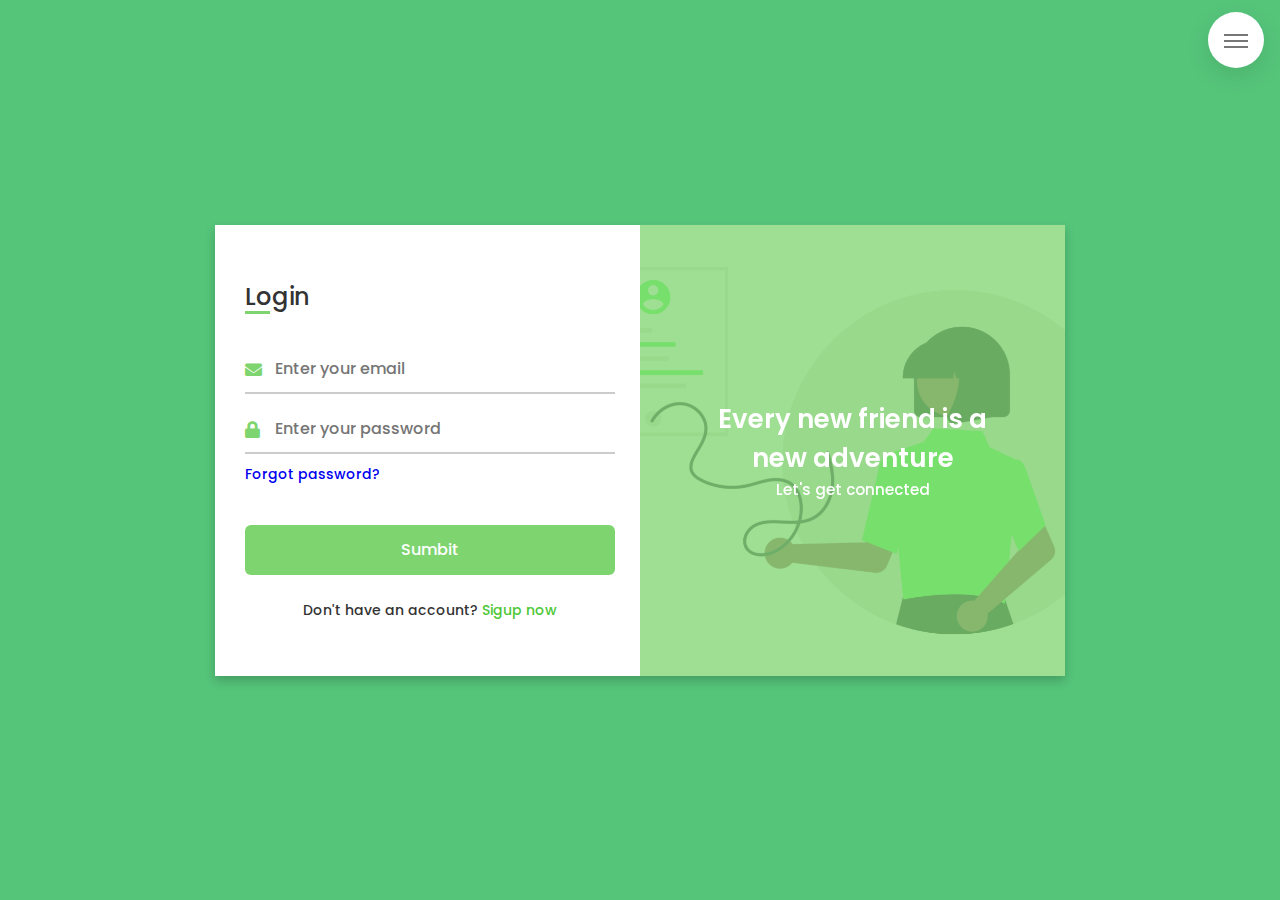
<file: reg_now.html>
<!DOCTYPE html>
<!-- Coding by CodingLab | www.youtube.com/codinglabyt -->
<html lang="en" dir="ltr">
  <head>
    <meta charset="UTF-8">
    <title> Login and Registration |Tr3ee site </title>
    <link rel="stylesheet" href="style.css">
    <link rel="stylesheet" type="text/css" href="reg-style.css">
    <!-- Fontawesome CDN Link -->
    <link rel="stylesheet" href="https://cdnjs.cloudflare.com/ajax/libs/font-awesome/5.15.3/css/all.min.css">
    <meta name="viewport" content="width=device-width, initial-scale=1.0">
     <div class="navigation">
            <input type="checkbox"  id="navi-toggle" class="navigation__checkbox">
            <label for="navi-toggle" class="navigation__button">
                <span class="navigation__icon">
                    &nbsp;
                </span>
            </label>
    
            <div class="navigation__background"></div>
            <nav class="navigation__nav">
                <ul class="navigation__list">
                    <li class="navigation__item"><a href="index.html" class="navigation__link">Home</a></li>
                    <li class="navigation__item"><a href="About.html" class="navigation__link">About</a></li>
                    <li class="navigation__item"><a href="Service.html" class="navigation__link">Service</a></li>
                    <li class="navigation__item"><a href="Contact.html" class="navigation__link">Contact</a></li>
                    <li class="navigation__item"><a href="#" class="navigation__link">Course</a></li>
                </ul>
            </nav>
        
        </div>
   </head>
<body>
  <div class="container">
    <input type="checkbox" id="flip">
    <div class="cover">
      <div class="front">
        <img src="undraw_personal_information_re_vw8a.png" alt="">
        <div class="text">
          <span class="text-1">Every new friend is a <br> new adventure</span>
          <span class="text-2">Let's get connected</span>
        </div>
      </div>
      <div class="back">
        <img class="backImg" src="undraw_Hello_re_3evm.png" alt="">
        <div class="text">
          <span class="text-1">Complete miles of journey <br> with one step</span>
          <span class="text-2">Let's get started</span>
        </div>
      </div>
    </div>
    <form action="#">
      <div class="form-content">
        <div class="login-form">
          <div class="title">Login</div>
          <div class="input-boxes">
            <div class="input-box">
              <i class="fas fa-envelope"></i>
              <input type="text" placeholder="Enter your email" required>
            </div>
            <div class="input-box">
              <i class="fas fa-lock"></i>
              <input type="password" placeholder="Enter your password" required>
            </div>
            <div class="text"><a href="#">Forgot password?</a></div>
            <div class="button input-box">
              <input type="submit" value="Sumbit">
            </div>
            <div class="text sign-up-text">Don't have an account? <label for="flip">Sigup now</label></div>
          </div>
        </div>
        <div class="signup-form">
          <div class="title">Signup</div>
          <div class="input-boxes">
            <div class="input-box">
              <i class="fas fa-user"></i>
              <input type="text" placeholder="Enter your name" required>
            </div>
            <div class="input-box">
              <i class="fas fa-envelope"></i>
              <input type="text" placeholder="Enter your email" required>
            </div>
            <div class="input-box">
              <i class="fas fa-lock"></i>
              <input type="password" placeholder="Enter your password" required>
            </div>
            <div class="button input-box">
              <input type="submit" value="Sumbit">
            </div>
            <div class="text sign-up-text">Already have an account? <label for="flip">Login now</label></div>
          </div>
        </div>
      </div>
    </form>
  </div>

</body>
</html>
</file>
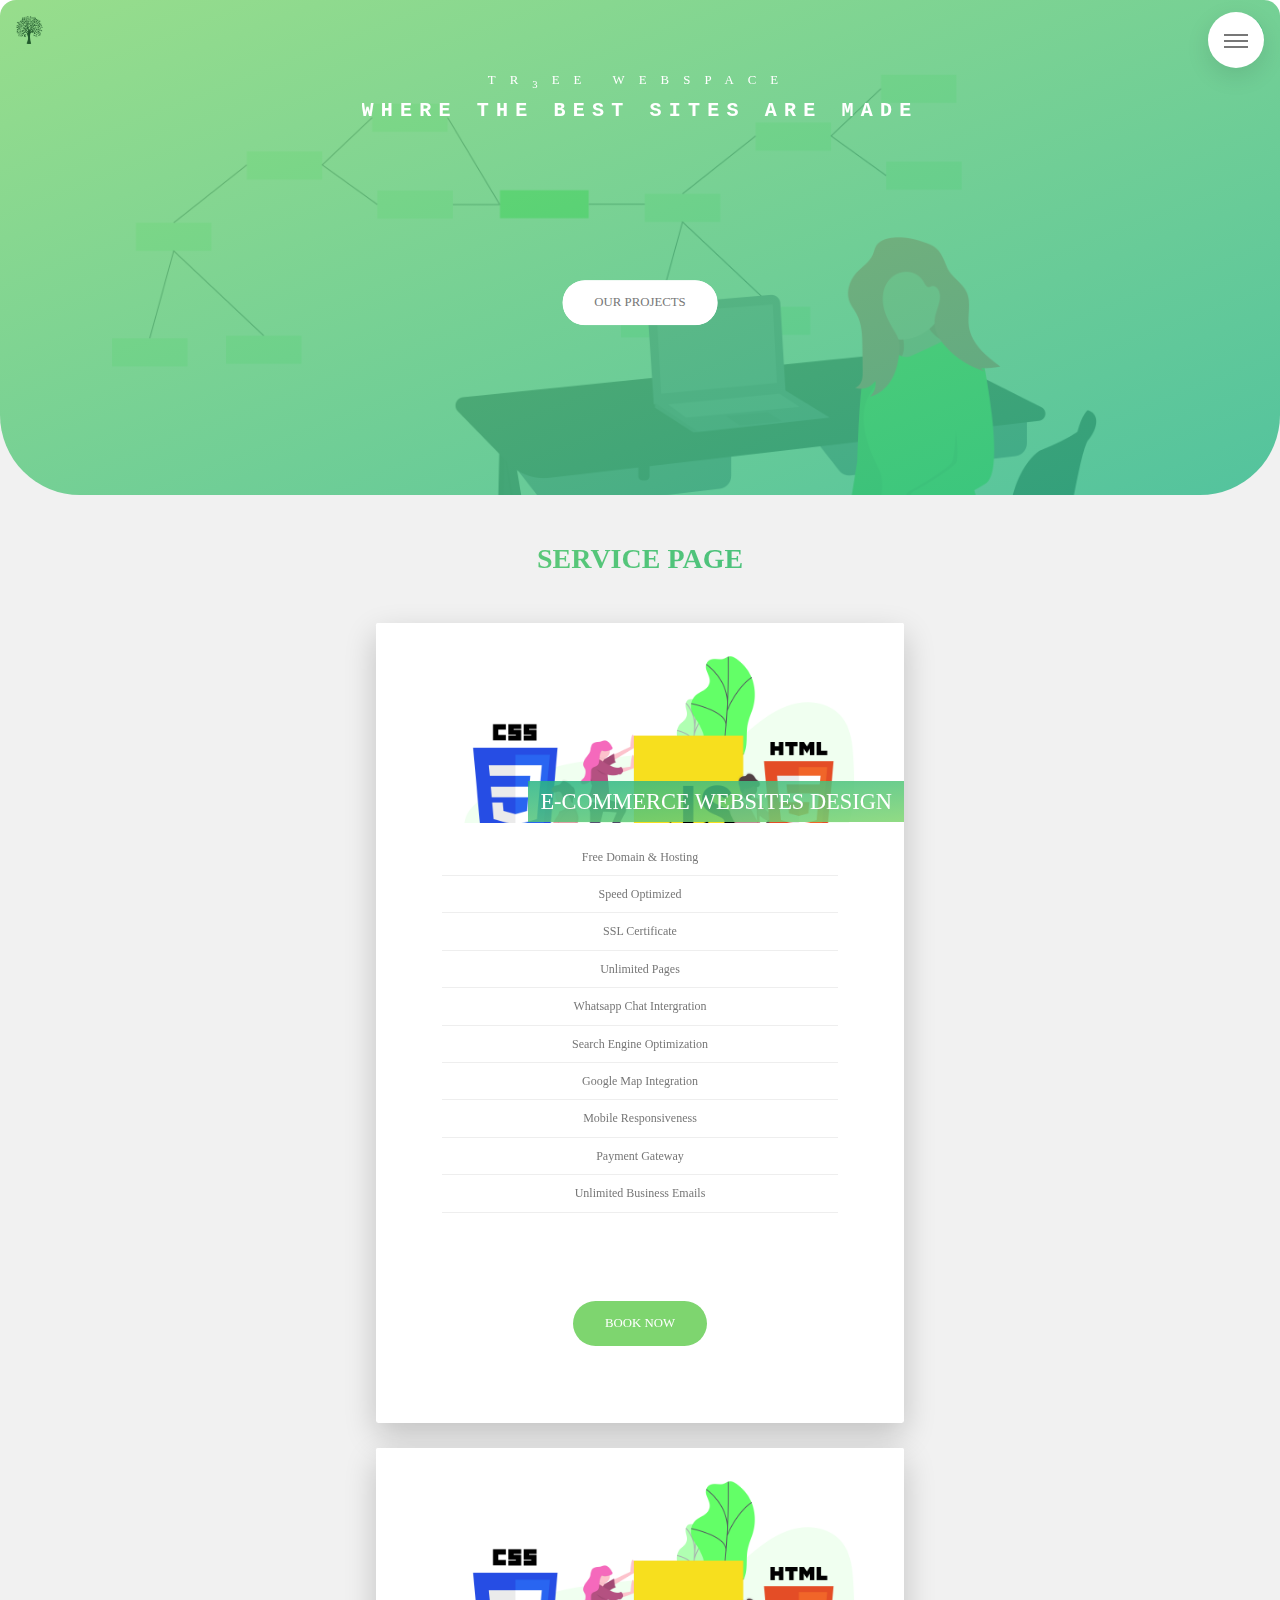
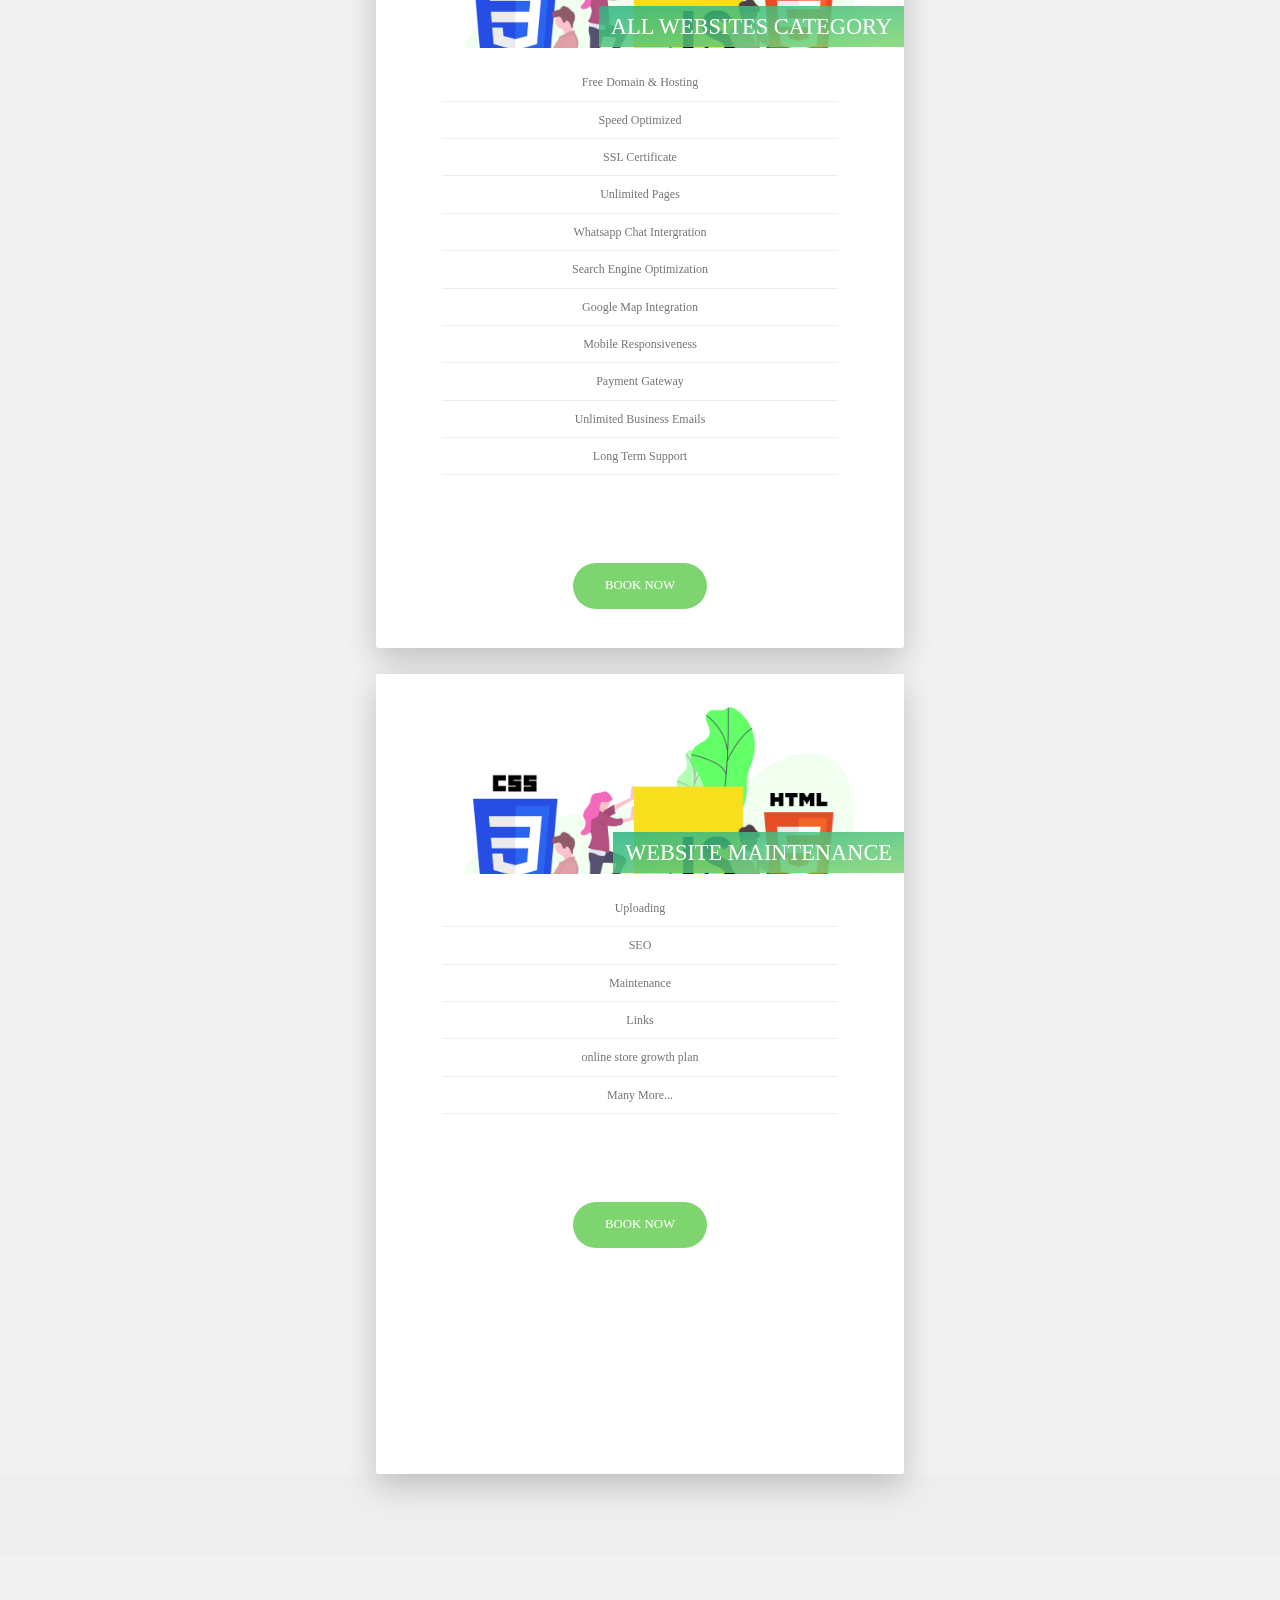
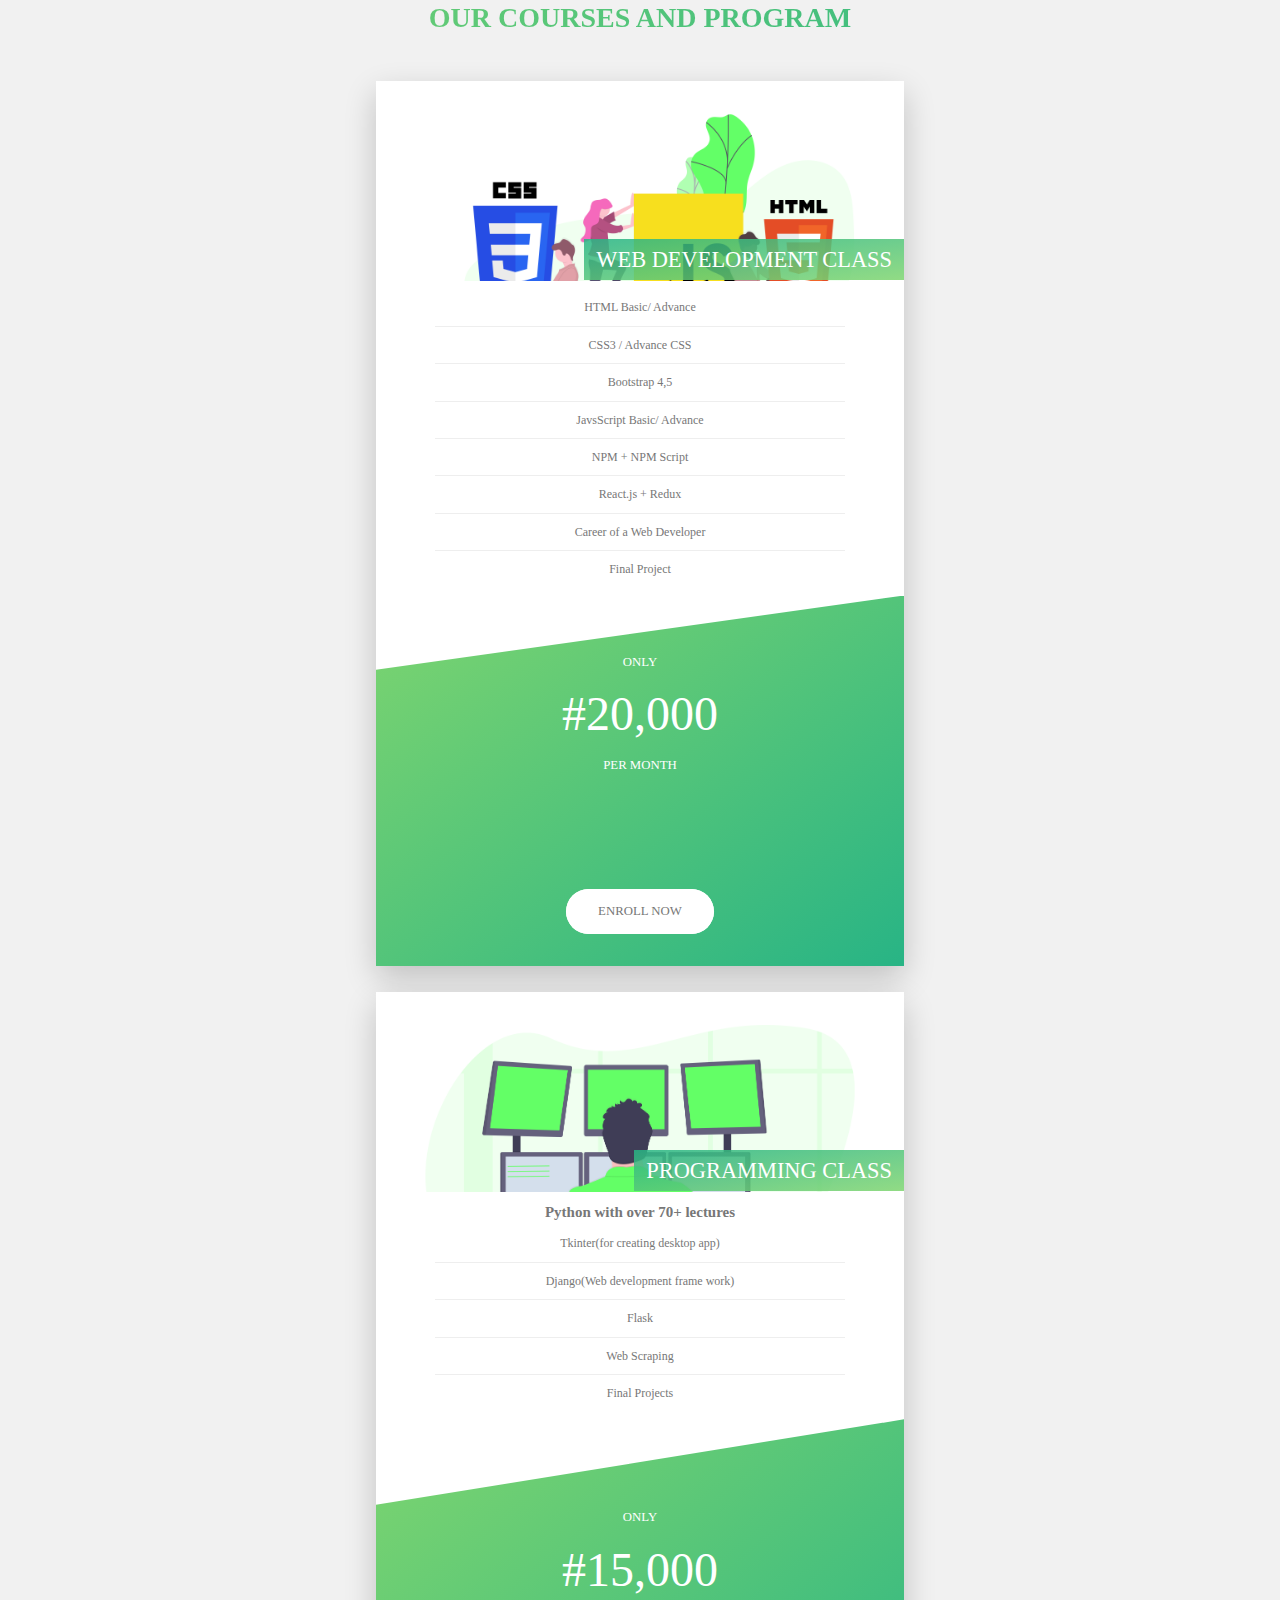
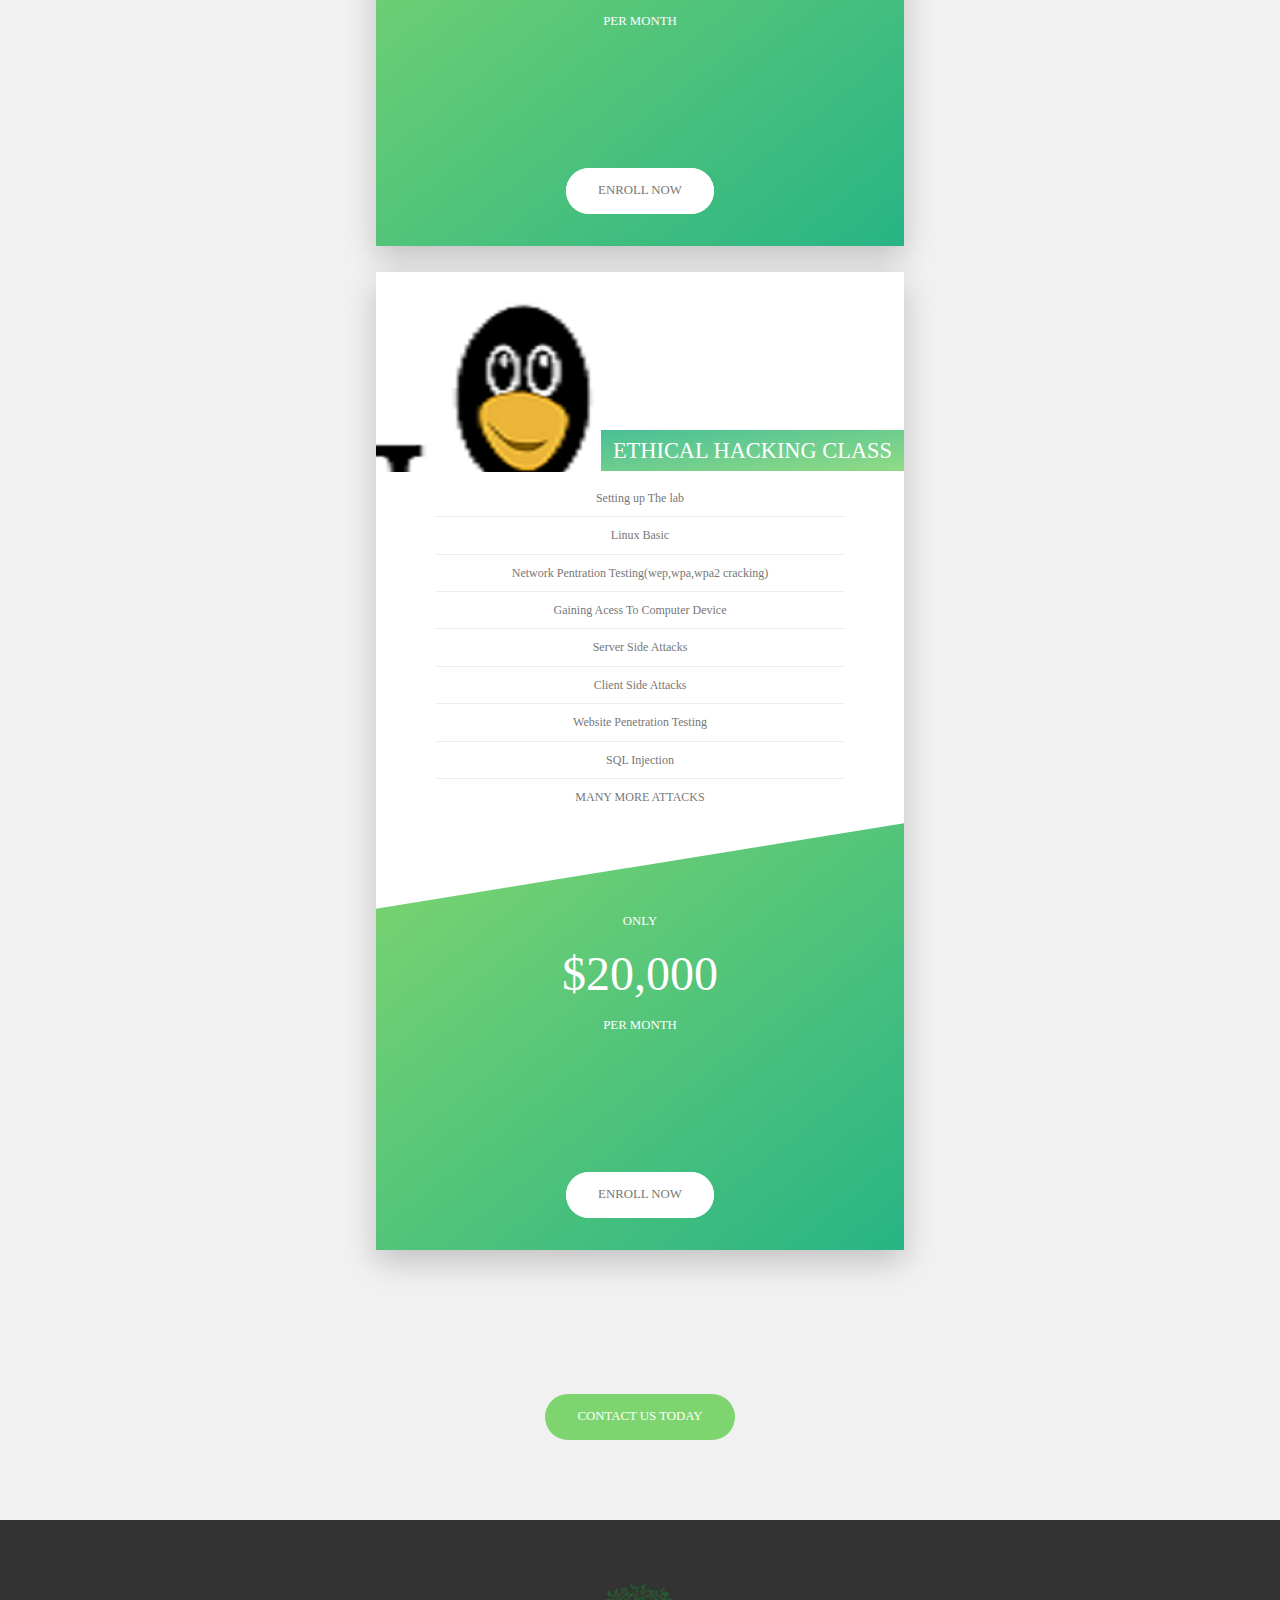
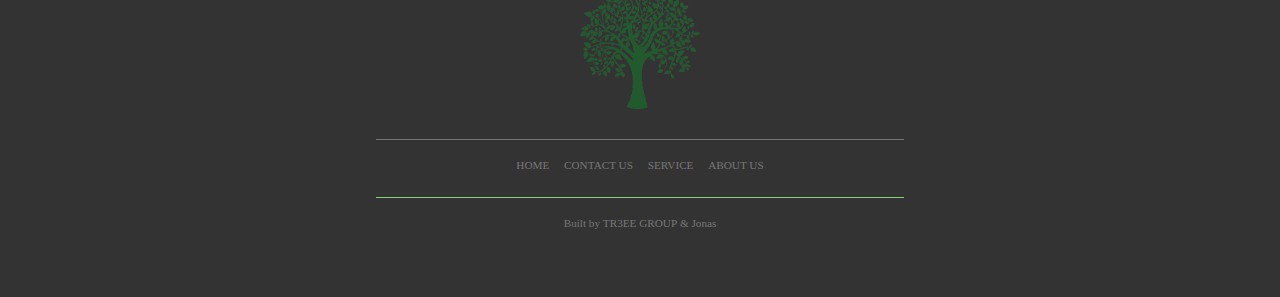
<file: Service.html>
<!DOCTYPE html>
<html lang="en">
    <head>
        <link rel="stylesheet" href="tr3ees_service.css">
        <link rel="stylesheet" href="service.css">
        <title>Tr3ee site | webpage builder</title>
        <link rel="icon" type="image/x-icon" href="tree-5334822_1280.png">
        <meta name="viewport" content="width=device-width, initial-scale=1.0">
        <div class="navigation">
            <input type="checkbox"  id="navi-toggle" class="navigation__checkbox">
            <label for="navi-toggle" class="navigation__button">
                <span class="navigation__icon">
                    &nbsp;
                </span>
            </label>
    
            <div class="navigation__background"></div>
            <nav class="navigation__nav">
                <ul class="navigation__list">
                    <li class="navigation__item"><a href="index.html" class="navigation__link">Home</a></li>
                    <li class="navigation__item"><a href="About.html" class="navigation__link">About</a></li>
                    <li class="navigation__item"><a href="Service.html" class="navigation__link">Service</a></li>
                    <li class="navigation__item"><a href="Contact.html" class="navigation__link">Contact</a></li>
                    <li class="navigation__item"><a href="#" class="navigation__link">Course</a></li>
                </ul>
            </nav>
        
        </div>
    </head>
    <body>
        <header class="header">
			<div class="header__logo-box">
				<img src="tree-5334822_1280.png " alt="logo" class="header__logo">
			</div>
			<div class="header__text-box">
				<h1 class="heading-primary">
					<span class="heading-primary--main">Tr<sub>3</sub>ee Webspace</span>
					<span class="heading-primary--sub"><pre>where the best sites are made</pre></span>

				</h1>
				<a href="#" class= "btn1 btn1--white btn1--special">our projects</a>
			</div>
			
		</header>
        
        <section class="section_main">
            <div class="u-center-text u-margin-bottom-8">
                <div class="u-center-text u-margin-bottom-8">
                
                    <h2 class="heading-secondaryc">
                        Service Page
                    </h2>
                </div>
                
            </div>
            <div class="row">
                <div class="col-1-of-3">
                    <div class="card1">
                        <div class="card__side1 card__side1--front">
                            <div class="card__picture1 card__picture1--p1">
                               
                            </div>
                            <h5 class="card__heading1">
                                <span class="card__heading1--span card__heading1--span-1">E-commerce Websites Design</span>	
                                
                            </h5>
                            <div class="card__details1">
                                <ul>
                                    <li>Free Domain & Hosting</li>
                                    <li>Speed Optimized</li>
                                    <li>SSL Certificate</li>
                                    <li>Unlimited Pages</li>
                                    <li>Whatsapp Chat Intergration</li>
                                    <li>Search Engine Optimization</li>
                                    <li>Google Map Integration</li>
                                    <li>Mobile Responsiveness</li>
                                    <li>Payment Gateway</li>
                                    <li>Unlimited Business Emails</li>
                                    <li><a href="Service.html #eh"  class="btn1 btn1__green">Book Now</a></li>

                                </ul>
                            </div>

                        </div>
                        <div class="card__side1 card__side1--back card__side1--back-1">
                            <div class="card__cta1">
                                <div class="card__price1--box">
                                    <dp class="card__price1--only">Starting Price At</p>
                                    <p class="card__price1--value">$85</p>
                                    
                                </div>
                                <a href="#popup" class="btn1 btn1--white">samuel</a>
                            </div>
                        </div>
                    </div>
                </div>

                
                <div class="col-1-of-3" id="al">
                    <div class="card1">
                        <div class="card__side1 card__side1--front">
                            <div class="card__picture1 card__picture1--p1">
                             
                            </div>
                            <h5 class="card__heading1">
                                <span class="card__heading1--span card__heading1--span-1" >All Websites Category</span>	
                                
                            </h5>
                            <div class="card__details1">
                                <ul>
                                        <li>Free Domain & Hosting</li>
                                        <li>Speed Optimized</li>
                                        <li>SSL Certificate</li>
                                        <li>Unlimited Pages</li>
                                        <li>Whatsapp Chat Intergration</li>
                                        <li>Search Engine Optimization</li>
                                        <li>Google Map Integration</li>
                                        <li>Mobile Responsiveness</li>
                                        <li>Payment Gateway</li>
                                        <li>Unlimited Business Emails</li>
                                        <li>Long Term Support</li>
                                        <li><a href="Service.html #eh"  class="btn1 btn1__green">Book Now</a></li>

                                </ul> 

                            </div>

                        </div>
                        <div class="card__side1 card__side1--back card__side1--back-1">
                            <div class="card__cta1">
                                <div class="card__price1--box">
                                    <dp class="card__price1--only">Starting Price At</p>
                                    <p class="card__price1--value">$60</p>
                                    
                                </div>
                                <a href="#popup" class="btn1 btn1--white">Click Me</a>
                            </div>
                        </div>
                    </div>
                </div>

            
              
                <div class="col-1-of-3">
                    <div class="card1">
                        <div class="card__side1 card__side1--front">
                            <div class="card__picture1 card__picture1--p1">
                               
                            </div>
                            <h5 class="card__heading1">
                                <span class="card__heading1--span card__heading1--span-1">website Maintenance</span>	
                                
                            </h5>
                            <div class="card__details1">
                                <ul>
                                    <li>Uploading</li>
                                    <li>SEO</li>
                                    <li>Maintenance</li>
                                    <li>Links</li>
                                    <li>online store growth plan</li>
                                    <li>Many More...</li>
                                    <li><a href="contact.html #eh"  class="btn1 btn1__green">Book Now</a></li>

                                </ul>
                            </div>

                        </div>
                        <div class="card__side1 card__side1--back card__side1--back-1">
                            <div class="card__cta1">
                                <div class="card__price1--box">
                                    <dp class="card__price1--only">Starting Price At</p>
                                    <p class="card__price1--value">$40</p>
                                    
                                </div>
                                <a href="#popup" class="btn1 btn1--white">More Info</a>
                            </div>
                        </div>
                    </div>
                </div>

        </section>

        <section class="section_main">
            <div class="u-center-text u-margin-bottom-8">
                <div class="u-center-text u-margin-bottom-8">
                
                    <h2 class="heading-secondaryc">
                        OUR COURSES AND PROGRAM
                    </h2>
                </div>
                
            </div>
            <div class="row">
                <div class="col-1-of-3">
                    <div class="card" id="wd">
                        <div class="card__side card__side--front">
                            <div class="card__picture1 card__picture1--p1">
                              
                            </div>
                            <h5 class="card__heading">
                                <span class="card__heading--span card__heading--span-1" >web development class</span>	
                                
                            </h5>
                            <div class="card__details">
                                <ul>
                                    <li>HTML Basic/ Advance</li>
                                    <li>CSS3 / Advance CSS</li>
                                    <li>Bootstrap 4,5</li>
                                    <li>JavsScript Basic/ Advance</li>
                                    <li>NPM + NPM Script</li>
                                    <li>React.js + Redux</li>
                                    <li>Career of a Web Developer</li>
                                    <li>Final Project</li>
                                </ul>
                            </div>

                        </div>
                        <div class="card__side card__side--back card__side--back-1">
                            <div class="card__cta">
                                <div class="card__price1--box">
                                    <dp class="card__price1--only">only</p>
                                    <p class="card__price1--value">#20,000</p>
                                    <dp class="card__price--only">Per Month</p>
                                </div>
                                <a href="reg_now.html" class="btn1 btn1--white">Enroll Now</a>
                            </div>
                        </div>
                    </div>
                </div>


                <div class="col-1-of-3">
                    <div class="card" id="pg">
                        <div class="card__side card__side--front">
                            <div class="card__picture card__picture--p2">
                              
                            </div>
                            <h5 class="card__heading">
                                <span class="card__heading--span card__heading--span-1" >programming class</span>	
                                
                            </h5>
                            <div class="card__details">
                                <h3 style="text-align: center;">Python with over 70+ lectures</h3>
                                <ul>
                                    <li>Tkinter(for creating desktop app)</li>
                                    <li>Django(Web development frame work)</li>
                                    <li>Flask</li>
                                    <li>Web Scraping</li>
                                    <li>Final Projects</li>
                                </ul>
                            </div>

                        </div>
                        <div class="card__side card__side--back card__side--back-1">
                            <div class="card__cta">
                                <div class="card__price--box">
                                    <dp class="card__price--only">only</p>
                                    <p class="card__price--value">#15,000</p>
                                    <dp class="card__price--only">Per Month</p>
                                </div>
                                <a href="reg_now.html" class="btn1 btn1--white">Enroll Now</a>
                            </div>
                        </div>
                    </div>
                </div>
                    
                
                <div class="col-1-of-3">
                    <div class="card" id="eh">
                        <div class="card__side card__side--front">
                            <div class="card__picture card__picture--p3">
                               
                            </div>
                            <h5 class="card__heading">
                                <span class="card__heading--span card__heading--span-1" >Ethical hacking class</span>	
                                
                            </h5>
                            <div class="card__details">
                                <ul>
                                        <li>Setting up The lab</li>
                                        <li>Linux Basic</li>
										<li>Network Pentration Testing(wep,wpa,wpa2 cracking)</li>
										<li>Gaining Acess To Computer Device</li>
										<li>Server Side Attacks</li>
                                        <li>Client Side Attacks</li>
                                        <li>Website Penetration Testing</li>
                                        <li>SQL Injection</li>
                                        <li><strong>MANY MORE ATTACKS</strong></li>
                                </ul>
                            </div>

                        </div>
                        <div class="card__side card__side--back card__side--back-1">
                            <div class="card__cta">
                                <div class="card__price--box">
                                    <dp class="card__price--only">only</p>
                                    <p class="card__price--value">$20,000</p>
                                    <dp class="card__price--only">Per Month</p>
                                </div>
                                <a href="reg_now.html" class="btn1 btn1--white">Enroll Now</a>
                            </div>
                        </div>
                    </div>
                </div>
            
                </div>
                <div class="u-center-text u-margin-top-8">
                    <a href="Contact.html" class="btn1 btn1__green">Contact Us Today</a>
                </div>
        </section>
        
    </body>
    <footer class="footer">
        <div class="footer__logo--box">
            <img src="tree-5334822_1280.png" alt="full logo" class="footer__logo">
        </div>
        <div class="row">
            <div class="col-1-of-2">
                <div class="footer__navigation">
                    <ul class="footer__list">
                        <li class="footer__item"><a href="index.html" class="footer__link">Home</a></li>
                        <li class="footer__item"><a href="Contact.html" class="footer__link">Contact us</a></li>
                        <li class="footer__item"><a href="Service.html" class="footer__link">Service</a></li>
                        <li class="footer__item"><a href="About.html" class="footer__link">About us</a></li>
                    </ul>
                </div>
            </div>
            <div class="col-1-of-2">
                <p class="footer__copyright">
                    Built by <a href="Contact.html" class="footer__link">Tr3ee Group</a> & Jonas<a href="Contact.html"  class="footer__link"></a>
                </p>
            </div>
        </div>
    </footer>

</html>
</file>
<file: tr3ees.css>
/*media Query
    0   - 600px:        phone
    600 - 900px:        Tablet portrait
    900 - 1200px:       Tablet landscape

    [1200 - 1800] is where our normal styles apply

    1800px +  :          big desktop
*/
/* $breakpoint argument choices:
 -phone
 -tab-port
 -tab-land
-desktop
*/
*,
*::after,
*::before {
  margin: 0;
  padding: 0;
  box-sizing: border-box; }

/*html {
  font-size: 62.5%; }
  @media (max-width: 75em) {
    html {
      font-size: 56.25%; } }
  @media (max-width: 90.25rem) {
    html {
      font-size: 50%; } }
  @media (min-width: 180.5rem) {
    html {
      font-size: 75%; } }*/
html {
  font-size: 62.5%; }
  @media (max-width: 75em) {
    html {
      font-size: 56.25%; } }
  @media (max-width: 90.25rem) {
    html {
      font-size: 50%; } }
  @media (min-width: 112.5em) {
    html {
      font-size: 75%; } }

body {
  box-sizing: border-box;
  padding: 3rem; }
  @media (max-width: 90.25rem) {
    body {
      padding: 0; } }



@keyframes In-meleft {
  0% {
    opacity: 0;
    transform: translate(-10rem); }
  80% {
    opacity: 0.5;
    transform: translate(1rem); }
  100% {
    opacity: 1;
    transform: translate(0); } }

@keyframes In-meright {
  0% {
    opacity: 0;
    transform: translate(10rem); }
  80% {
    opacity: 0.5;
    transform: translate(-1rem); }
  100% {
    opacity: 1;
    transform: translate(0); } }

@keyframes In-button {
  0% {
    opacity: 0;
    transform: translateY(10rem); }
  100% {
    opacity: 1;
    transform: translateY(0); } }

body {
  font-family: Georgia;
  font-weight: 200;
  font-size: 1.6rem;
  line-height: 1.7;
  color: #777; }

.heading-primary {
  color: #fff;
  text-transform: uppercase;
  font-family: Georgia;
  margin-bottom: 1.6rem;
  backface-visibility: hidden;
  animation-duration: 2s; }
  @media (max-width: 60.5rem) {
    .heading-primary {
      letter-spacing: 1rem;
      font-size: 2rem; } }
  .heading-primary--main {
    display: block;
    font-size: 1.6rem;
    font-weight: 400;
    letter-spacing: 1.76rem;
    animation-name: In-meleft;
    animation-duration: 2s;
    align-items: center;
    color: color-white;
    animation-timing-function: ease-out; }
    @media (max-width: 60.5rem) {
      .heading-primary--main {
        letter-spacing: 1rem;
        font-size: 1.4rem; } }
  .heading-primary--sub {
    display: block;
    font-weight: 700;
    font-size: 2.5rem;
    letter-spacing: .9rem;
    animation-name: In-meright;
    animation-duration: 2s;
    color: color-white;
    text-transform: uppercase;
    margin-bottom: 9rem;
    display: block;
    padding: 17px;
    margin: 0 0 12.5px;
    font-size: 17px;
      
    line-height: 1.42857;
    word-break: break-all;
    word-wrap: break-word;
    color: #333333;
    background-color: #f5f5f5;
    border: 1px solid #ccc;
    border-radius: 2px; 
    animation-timing-function: ease-out; }
    @media (max-width: 60.5rem) {
      .heading-primary--sub {
        letter-spacing: .5rem;
        font-size: 1.21rem;}
      }

.heading-secondary {
  font-size: 3.5rem;
  text-transform: uppercase;
  font-weight: 700;
  background-image: linear-gradient(to right, #7ed56f, #28b485);
  -webkit-background-clip: text;
  color: transparent;
  letter-spacing: .2rem;
  transition: all .2s; }
  @media (max-width: 60.5rem) {
    .heading-secondary {
      letter-spacing: .5rem;
      font-size: 3rem; } }
  .heading-secondary:hover {
    text-shadow: 0.4rem 0.3rem 0.4rem rgba(0, 0, 0, 0.2);
    transform: skewX(10deg) skewY(2deg) scale(1.1); }

.heading-secondarywhite {
  font-size: 3.5rem;
  display: inline-block;
  text-transform: uppercase;
  font-weight: 900;
  background-image: linear-gradient(to right, #fff, #fff);
  -webkit-background-clip: text;
  color: transparent;
  letter-spacing: .2rem;
  transition: all .2s; }
  @media (max-width: 60.5rem) {
    .heading-secondarywhite {
      letter-spacing: .5rem;
      font-size: 3rem;
      border: 0.2rem solid rgba(0, 0, 0, 0.5); } }
  .heading-secondarywhite:hover {
    text-shadow: 0.4rem 0.3rem 0.4rem #28b485;
    transform: skewX(10deg) skewY(2deg) scale(1.1); }

.heading-secondaryc {
  font-size: 3.5rem;
  text-transform: uppercase;
  font-weight: 700;
  background-image: linear-gradient(to right, #7ed56f, #28b485);
  -webkit-background-clip: text;
  color: transparent;
  transition: all .2s; }
  @media (max-width: 60.5rem) {
    .heading-secondaryc {
      font-size: 3rem; } }
  .heading-secondaryc:hover {
    text-shadow: 0.4rem 0.3rem 0.4rem rgba(0, 0, 0, 0.2);
    transform: skewX(10deg) skewY(2deg) scale(1.1); }

.heading-tertiary {
  font-size: 1.6rem;
  font-weight: 700;
  text-transform: uppercase; }

.heading-tertiaryc {
  font-size: 2.1rem;
  font-weight: 700;
  text-transform: uppercase; }

.paragraph {
  font-size: 1.6rem; }
  @media (max-width: 60.5rem) {
    .paragraph {
      font-size: 2.1rem; } }
  .paragraph:not(:last-child) {
    margin-bottom: 3rem; }

#btn-text_1 {
  font-size: 4rem;
  font-weight: 200; }

.u-center-text {
  text-align: center; }

.u-margin-bottom-8 {
  margin-bottom: 8rem; }
  @media (max-width: 90.25rem) {
    .u-margin-bottom-8 {
      margin-bottom: 5rem; } }

.u-margin-h3-3 {
  margin-bottom: 1.2rem; }

.u-margin-top-8 {
  margin-top: 8rem; }

.center__block--all {
  margin: 0 auto; }

.u-margin-top-a {
  margin-top: 2rem; }

.u-margin-top-18 {
  margin-top: 20rem; }

.form__group--mod {
  transform: translateY(-0rem); }

*,
*::after,
*::before {
  margin: 0;
  padding: 0;
  box-sizing: border-box; }

html {
  font-size: 62.5%; }
  @media (max-width:120rem) {
    html {
      font-size: 56.25%; } }
  @media (max-width: 90.25rem) {
    html {
      font-size: 50%; } }
  @media (min-width: 180.5rem) {
    html {
      font-size: 75%; } }

body {
  box-sizing: border-box;
  padding: 3rem; }
  @media (max-width: 90.25rem) {
    body {
      padding: 0; } }

header {
  border-bottom-left-radius: 10rem;
  border-bottom-right-radius: 10rem;
  border-top-right-radius: 2rem;
  border-top-left-radius: 2rem; }

.section-about {
  background-color: #f7f7f7;
  padding: 15rem 0;
  margin-top: 50rem;
  margin-top: -20vh; }
  @media (max-width: 90.25rem) {
    .section-about {
      margin-top: -10vh; } }

.section-features {
  margin-top: -14vh;
  padding: 25rem 0;
  background-image: linear-gradient(to right bottom, rgba(126, 213, 111, 0.8), rgba(40, 180, 133, 0.8)), url(undraw_Coding_re_iv62.png);
  background-size: cover;
  transform: skewY(-7deg); }
  .section-features > * {
    transform: skewY(7deg); }
  @media (max-width: 90.25rem) {
    .section-features {
      padding: 10rem 0;
      background-size: 120rem;
      margin-top: -4vh; } }

.section_main {
  background-color: rgba(238, 238, 238, 0.8);
  padding: 20rem 0 15rem 0;
  margin-top: -10rem; }
  @media (max-width: 90.25rem) {
    .section_main {
      padding: 15rem 0 10rem 0; } }

.section__client {
  position: relative;
  background-color: rgba(238, 238, 238, 0.8);
  padding: 10rem 0 15rem 0;
  margin-top: 2rem; }
  @media (max-width: 90.25rem) {
    .section__client {
      padding: 15rem 0 10rem 0; } }

.section__book {
  padding: 2rem 0;
  background-image: linear-gradient(to right bottom, #7ed56f, #28b485); }
  @media (max-width: 90.25rem) {
    .section__book {
      padding: 10rem 0; } }

.book {background-image: linear-gradient(105deg, rgba(247, 247, 247, 0.81) 0%, rgba(247, 247, 247, 0.81) 50%, transparent 50%), url(tianyi-ma-WiONHd_zYI4-unsplash.jpg);
  background-size: cover;
  border-radius: .3rem;
  box-shadow: 0 1.5 4rem rgba(0, 0, 0, 0.15); }
  @media (max-width: 120rem) {
    .book {
      background-image: linear-gradient(105deg, rgba(247, 247, 247, 0.81) 0%, rgba(247, 247, 247, 0.81) 65%, transparent 65%), url(tianyi-ma-WiONHd_zYI4-unsplash.jpg);
      background-size: cover; } }
  .book__form {
    width: 50%;
    padding: 6rem; }
    @media (max-width: 120rem) {
      .book__form {
        width: 70%; } }
    @media (max-width: 90.25rem) {
      .book__form {
        width: 100%; } }

.composition {
  position: relative; }
  .composition__photo {
    width: 55%;
    box-shadow: 0 1.5rem 4rem rgba(0, 0, 0, 0.4);
    position: absolute;
    z-index: 10;
    outline-offset: 2rem;
    transition: all .3; }
    @media (max-width: 90.25rem) {
      .composition__photo {
        float: left;
        position: relative;
        width: 33.3333%;
        height: 39%;
        box-shadow: 0 1.5rem 4rem rgba(0, 0, 0, 0.2); } }
    .composition__photo--p1 {
      left: 0;
      top: -2rem; }
      @media (max-width: 90.25rem) {
        .composition__photo--p1 {
          top: 0;
          left: 0;
          z-index: 15;
          transform: scale(1.4); } }
    .composition__photo--p2 {
      right: -2rem;
      top: 9rem; }
      @media (max-width: 90.25rem) {
        .composition__photo--p2 {
          top: 1.3rem;
          left: 0;
          transform: scale(1.3); } }
    .composition__photo--p3 {
      left: 0;
      top: 20rem; }
      @media (max-width: 90.25rem) {
        .composition__photo--p3 {
          left: 0;
          top: 3rem;
          transform: scale(1.2);
          z-index: 1; } }
    .composition__photo:hover {
      outline: 0.9rem solid #55c57a;
      transform: scale(1.05) translateY(-2px);
      box-shadow: 0rem 2.5rem 4rem rgba(0, 0, 0, 0.5);
      z-index: 20; }
  .composition:hover .composition__photo:not(:hover) {
    transform: scale(0.9);
    transform: translateY(-2px); }

.btn1, .btn1:link, .btn1:visited {
  display: inline-block;
  text-transform: uppercase;
  text-decoration: none;
  list-style: none;
  /*margin-top: 10rem;*/
  padding: 1.5rem 2rem;
  border-radius: 10rem;
  transition: all .2s;
  position: relative;
 /* font-size: 2.6rem;*/
  border: none;
  
  cursor: pointer; }
 
       
  

.btn1--white {
  background-color: #fff;
  color: #777; }
  .btn1--white::after {
    background-color: #fff; }

.btn1__green {
  background-color: #7ed56f;
  color: #fff; }
  .btn1__green::after {
    background-color: rgba(255, 255, 255, 0.5); }

.btn1:hover {
  transform: translateY(-3px);
  box-shadow: 0 1rem 2rem rgba(0, 0, 0, 0.5); }
  .btn1:hover::after {
    transform: scaleX(1.4) scaleY(1.6);
    opacity: 0; }

.btn1:active, .btn1:focus {
  outline: none;
  transform: translateY(-1px);
  box-shadow: 0 0.5rem 2rem rgba(0, 0, 0, 0.2); }

.btn1::after {
  content: "";
  display: inline-block;
  height: 100%;
  width: 100%;
  border-radius: 10rem;
  position: absolute;
  top: 0px;
  left: 0px;
  z-index: -1;
  transition: all 0.4s; }

.btn1--special {
  animation-name: In-button;
  animation-duration: 1s;
  animation-timing-function: ease-out;
  animation-delay: .75s;
  animation-fill-mode: backwards; }

.btn1-text:link, .btn1-text:visited {
  font-size: 1.6rem;
  color: #55c57a;
  display: inline-block;
  text-decoration: none;
  border-bottom: 1px solid #55c57a;
  padding: .3rem;
  transition: all .2s;
  margin-bottom: .9rem; }
.btn1-text1:link, .btn1-text1:visited {
    font-size: 3.6rem;
    color: #55c57a;
    display: inline-block;
    text-decoration: none;
    border-bottom: 1px solid #55c57a;
    padding-bottom: 3rem;
    transition: all .2s; }
  
.btn1-text:hover {
  background-color: #55c57a;
  color: #fff;
  box-shadow: 0 1rem 2rem rgba(0, 0, 0, 0.2);
  transform: translateY(-2px); }

.btn1-text:active {
  box-shadow: 0 1rem 2rem rgba(0, 0, 0, 0.2);
  transform: translateY(0); }

.btn1-text .btn_S {
  display: inline-block;
  text-transform: uppercase;
  text-decoration: none;
  list-style: none;
  margin-top: 25rem;
  padding: 1.5rem 4rem;
  border-radius: 10rem;
  transition: all .2s;
  position: relative;
  font-size: 2.6rem;
  border: none;
  cursor: pointer; }

.card {
  perspective: 150rem;
  -moz-perspective: 15 0rem;
  position: relative;
  height: 55rem; }
  .card__side {
    height: 55rem;
    transition: all .8s ease;
    position: absolute;
    top: 0;
    left: 0;
    width: 100%;
    backface-visibility: hidden;
    overflow: hidden;
    border-radius: .3rem;
    box-shadow: 0 1.5rem 4rem rgba(0, 0, 0, 0.2); }
    .card__side--front {
      background-color: #fff; }
    .card__side--back {
      background-color: green;
      transform: rotateY(180deg); }
      .card__side--back {
        background-image: linear-gradient(to right bottom, #7ed56f, #28b485); }
  .card:hover .card__side--front {
    transform: rotateY(-180deg); }
  .card:hover .card__side--back {
    transform: rotateY(0deg); }
  .card__picture {
    background-size: cover;
    height: 25rem; }
    .card__picture--p1 {
      background-image: url(undraw_static_assets_rpm6.png); }
    .card__picture--p2 {
      background-image: url(undraw_programming_2svra.png); }
    .card__picture--p3 {
      background: url(linux-151619_6402.png) top right no-repeat ; }
  .card__heading {
    font-size: 2.8rem;
    font-weight: 300;
    text-transform: uppercase;
    color: #fff;
    position: absolute;
    text-align: right;
    top: 20rem;
    right: 0;
    width: 75%; }
  .card__heading--span {
    padding: 1rem 1.5rem;
    -webkit-box-decoration-break: clone; }
    .card__heading--span-1 {
      background-image: linear-gradient(to right bottom, rgba(40, 180, 133, 0.85), rgba(126, 213, 111, 0.85)); }
  .card__details {
    padding: 2rem; }
    .card__details ul {
      list-style: none;
      width: 80%;
      margin: 0 auto; }
      .card__details ul li {
        text-align: center;
        font-size: 1.5rem;
        padding: 1rem; }
        .card__details ul li:not(:last-child) {
          border-bottom: 1px solid #eee; }
  .card__cta {
    position: absolute;
    top: 50%;
    left: 50%;
    transform: translate(-50%, -50%);
    width: 90%;
    text-align: center; }
  .card__price--box {
    text-align: center;
    margin-bottom: 4rem;
    color: white; }
  .card__price--only {
    font-size: 1.6rem;
    text-transform: uppercase; }
  .card__price--value {
    font-weight: 100;
    font-size: 6rem; }

.feature-box {
  background-color: rgba(255, 255, 255, 0.8);
  font-size: 1.5rem;
  padding: 2.5rem;
  text-align: center;
  border-radius: .3rem;
  box-shadow: 0 1.5rem 4rem rgba(0, 0, 0, 0.3);
  transition: all .3s; }
  @media (max-width: 90.25rem) {
    .feature-box {
      padding: 1rem; } }
  .feature-box__icon {
    font-size: 6rem;
    margin-bottom: .5rem;
    display: inline-block;
    background-image: linear-gradient(to right, #7ed56f, #28b485);
    -webkit-background-clip: text;
    color: transparent; }
    @media (max-width: 90.25rem) {
      .feature-box__icon {
        margin-bottom: 0; } }
  .feature-box:hover {
    transform: scale(1.02) translateY(-1.2rem); }
  .feature-box:active {
    transform: translateY(0px); }

.client {
  width: 75%;
  margin: 0 auto;
  box-shadow: 0 3rem 4rem rgba(0, 0, 0, 0.1);
  background-color: #fff;
  border-radius: 3px;
  padding: 6rem;
  padding-left: 5rem;
  font-size: 1.6rem;
  transform: skewX(-12deg); }
  @media (max-width: 90.25rem) {
    .client {
      width: 100%;
      padding: 3rem;
      padding-left: 2rem; } }
  @media (max-width: 60.5rem) {
    .client {
      transform: skewX(0); } }
  .client__shape {
    width: 15rem;
    height: 15rem;
    float: left;
    -webkit-shape-outside: circle(50% at 50% 50%);
    shape-outside: circle(50% at 50% 50%);
    clip-path: circle(50% at 50% 50%);
    transform: translateX(20rem) skewX(12deg);
    transform: translateY(-3rem) skewX(12deg);
    position: relative; }
    @media (max-width: 60.5rem) {
      .client__shape {
        transform: translateX(20rem) skewX(0deg);
        transform: translateY(-3rem) skewX(0deg); } }
  .client__text {
    transform: skewX(60deg);
    transform: translate(30px, -20px); }
    @media (max-width: 60.5rem) {
      .client__text {
        transform: skewX(0deg);
        transform: translate(30px, -10px); } }
  .client__img {
    height: 100%;
    transform: translateX(-4rem) scale(1.2);
    backface-visibility: hidden;
    transition: all .5s; }
  .client__caption {
    position: absolute;
    top: 50%;
    left: 50%;
    transform: translate(-50%, 20%);
    color: #7ed56f;
    font-size: 1.7rem;
    text-align: center;
    text-transform: uppercase;
    opacity: 0;
    transition: all .5s ease;
    backface-visibility: hidden;
    font-weight: bold; }
  .client:hover .client__caption {
    opacity: 1;
    transform: translate(-50%, -50%); }
  .client:hover .client__img {
    transform: translateX(-2rem) scale(0.8);
    filter: blur(1px) brightness(80%); }

.bg__video {
  position: absolute;
  top: 0;
  left: 0;
  width: 100%;
  height: 100%;
  overflow: hidden; }
  .bg__video--content {
    height: 100%;
    width: 200%;
    object-fit: cover; }

.form__group:not(:last-child) {
  margin-bottom: 2rem; }

.form__input {
  font-size: 1.5rem;
  padding: 1.5rem 2rem;
  font-family: inherit;
  border-radius: 2px;
  color: inherit;
  background-color: rgba(255, 255, 255, 0.81);
  border: none;
  font-family: inherit;
  border-bottom: 3px solid transparent;
  width: 69%;
  display: block;
  transition: all .4s; }
  @media (max-width: 90.25rem) {
    .form__input {
      width: 100%;
      margin-bottom: 2rem; } }
  .form__input::-webkit-input-placeholder {
    color: #999; }
  .form__input:focus:invalid {
    border-bottom: 3px solid #ff7730; }
  .form__input:focus {
    outline: none;
    box-shadow: 0 1rem 2rem rgba(0, 0, 0, 0.1);
    border-bottom: 3px solid #55c57a; }

.form__input:placeholder-shown + .form__label {
  opacity: 0;
  visibility: hidden;
  transform: skewY(-4rem);
  font-family: sans-serif;
  background-color: green; }

.form__label {
  font-size: 1.2rem;
  font-weight: 700;
  margin-left: 2rem;
  margin-top: 1rem;
  display: block;
  transition: all 0.6s; }

.form__radio--group {
  padding-left: -2rem;
  width: 30%;
  display: inline-block;
  transform: translateX(-4rem); }
  @media (max-width: 90.25rem) {
    .form__radio--group {
      width: 100%;
      margin-bottom: 2rem; } }

.form__radio--label {
  font-size: 1.6rem;
  cursor: pointer;
  position: relative;
  padding-left: 3.4rem; }

.form__radio--input {
  display: none; }

.form__radio--button {
  height: 3rem;
  width: 3rem;
  border: 5px solid #55c57a;
  border-radius: 50%;
  display: inline-block;
  position: absolute;
  left: 0rem;
  top: -.5rem; }
  .form__radio--button::after {
    content: "";
    display: block;
    height: 1.5rem;
    width: 1.5rem;
    border-radius: 50%;
    background-color: #55c57a;
    position: absolute;
    top: 50%;
    left: 50%;
    transform: translate(-50%, -50%);
    opacity: 0;
    transition: all 0.4s; }

.form__radio--input:checked ~ .form__radio--label .form__radio--button::after {
  opacity: 1; }

.header {
  height: 55vh;
  background-image: linear-gradient(to right bottom, rgba(126, 213, 111, 0.8), rgba(40, 180, 133, 0.8)), url(10043_chroma5.jpg);
  background-size: cover;
  background-position: top;
  position: relative; }
  .header__logo-box {
    position: absolute;
    top: 2rem;
    left: 2rem; }
  .header__logo {
    height: 3.5rem; }
  .header__text-box {
    position: absolute;
    top: 40%;
    left: 50%;
    transform: translate(-50%, -50%);
    backface-visibility: hidden;
    text-align: center; }

.row {
  max-width: 114rem;
  margin: 0 auto; }
  @media (max-width: 90.25rem) {
    .row {
      max-width: 60rem;
      padding: 0 2rem; } }
  @media (max-width: 60.5rem) {
    .row {
      max-width: 80rem; } }
  .row:not(:last-child) {
    margin-bottom: 6rem; }
    @media (max-width: 90.25rem) {
      .row:not(:last-child) {
        margin-bottom: 2em; } }
  @media (max-width: 90.25rem) {
    .row {
      max-width: 70rem; } }
  .row::after {
    content: "";
    display: table;
    clear: both; }
  .row [class^="col-"] {
    float: left; }
    .row [class^="col-"]:not(:last-child) {
      margin-right: 6rem; }
      @media (max-width: 90.25rem) {
        .row [class^="col-"]:not(:last-child) {
          margin-right: 0;
          margin-bottom: 2em; } }
    @media (max-width: 90.25rem) {
      .row [class^="col-"] {
        width: 100% !important; } }
  .row .col-1-of-2 {
    width: calc((100% - 6rem) /2); }
  .row .col-1-of-3 {
    width: calc((100% - 2 * 6rem) /3); }
  .row .col-1-of-4 {
    width: calc((100% - 3 * 6rem)/4); }
  .row .col-2-of-3 {
    width: calc(2 * ((100% - 2 * 6rem)/3) + 6rem); }
  .row .col-2-of-4 {
    width: calc(2*((100% - 3 * 6rem)/4) + 6rem); }
  .row .col-3-of-4 {
    width: calc(3 *((100% - 3 * 6rem) / 4) + 2 * 6rem); }

.footer {
  background-color: #333;
  padding: 10rem 0;
  font-size: 1.4rem; }
  @media (max-width: 90.25rem) {
    .footer {
      padding: 8rem 0; } }
  .footer__logo--box {
    text-align: center;
    margin-bottom: 8rem; }
    @media (max-width: 90.25rem) {
      .footer__logo--box {
        margin-bottom: 3rem; } }
  .footer__navigation {
    border-top: 1px solid #777;
    padding-top: 2rem;
    display: inline-block; }
    @media (max-width: 90.25rem) {
      .footer__navigation {
        width: 100%;
        text-align: center; } }
  .footer__list {
    list-style: none; }
  .footer__item {
    display: inline-block; }
    .footer__item:not(:last-child) {
      margin-right: 1.5rem; }
  .footer__logo {
    width: 15rem;
    height: auto; }
  .footer__link:link, .footer__link:visited {
    background-color: #333;
    text-decoration: none;
    text-transform: uppercase;
    display: inline-block;
    color: #777;
    transition: all .3s; }
  .footer__link:hover, .footer__link:active {
    color: #55c57a;
    box-shadow: 0 1rem 2rem rgba(0, 0, 0, 0.4);
    transform: rotate(5deg) scale(1.3); }
  .footer__copyright {
    border-top: 1px solid #7ed56f;
    padding-top: 2rem;
    display: inline-block;
    width: 80%; }
    @media (max-width: 90.25rem) {
      .footer__copyright {
        width: 100%;
        text-align: center;
        float: none; } }

.navigation__checkbox {
  display: none; }

.navigation__button {
  background-color: #fff;
  height: 7rem;
  width: 7rem;
  position: fixed;
  cursor: pointer;
  top: 6rem;
  right: 6rem;
  border-radius: 50%;
  z-index: 200;
  box-shadow: 0 1rem 3rem rgba(0, 0, 0, 0.1);
  text-align: center; }
  @media (max-width: 90.25rem) {
    .navigation__button {
      top: 1.5rem;
      right: 2rem; } }

.navigation__background {
  width: 6rem;
  height: 6rem;
  border-radius: 50%;
  position: fixed;
  top: 6.5rem;
  z-index: 100;
  right: 6.5rem;
  transition: transform 0.5s cubic-bezier(0.86, 0, 0.07, 1);
  background-image: radial-gradient(#7ed56f, #28b485); }
  @media (max-width: 90.25rem) {
    .navigation__background {
      top: 1.8rem;
      right: 2rem; } }

.navigation__nav {
  height: 100vh;
  width: 0%;
  position: fixed;
  top: 0;
  left: 0;
  z-index: 150;
  opacity: 0;
  transition: all 0.5s cubic-bezier(0.68, -0.55, 0.265, 1.55); }

.navigation__list {
  position: absolute;
  position: absolute;
  top: 50%;
  left: 50%;
  transform: translate(-50%, -50%);
  list-style: none;
  text-align: center;
  width: 100%; }

.navigation__link:link, .navigation__link:visited {
  display: inline-block;
  font-size: 3rem;
  font-weight: 300;
  color: #fff;
  text-decoration: none;
  text-transform: uppercase;
  background-image: linear-gradient(120deg, transparent 0%, transparent 50%, #fff 50%);
  background-size: 250%;
  padding: 1rem 2rem;
  transition: all .4s; }

.navigation__link:hover, .navigation__link:active {
  background-position: 100%;
  color: #7ed56f;
  transform: translateX(1rem); }

.navigation__item {
  margin: 1rem; }

.navigation__checkbox:checked ~ .navigation__background {
  transform: scale(80); }

.navigation__checkbox:checked ~ .navigation__nav {
  opacity: 1;
  width: 100%; }

.navigation__icon {
  margin-top: 3.5rem;
  position: relative; }
  .navigation__icon, .navigation__icon::before, .navigation__icon::after {
    width: 3rem;
    height: 2px;
    background-color: #777;
    display: inline-block;
    cursor: pointer; }
  .navigation__icon::before, .navigation__icon::after {
    content: "";
    position: absolute;
    left: 0;
    transition: all .3s; }
  .navigation__icon::before {
    top: -.8rem; }
  .navigation__icon::after {
    top: .8rem; }

.navigation__button:hover .navigation__icon::before {
  top: -1rem; }

.navigation__button:hover .navigation__icon::after {
  top: 1rem; }

.navigation__checkbox:checked + .navigation__button .navigation__icon {
  background-color: transparent; }

.navigation__checkbox:checked + .navigation__button .navigation__icon::before {
  top: 0;
  transform: rotate(135deg); }

.navigation__checkbox:checked + .navigation__button .navigation__icon::after {
  top: 0;
  transform: rotate(-135deg); }

.popup {
  height: 100vh;
  width: 100%;
  background-color: rgba(119, 119, 119, 0.8);
  position: fixed;
  top: 0;
  left: 0;
  z-index: 500;
  opacity: 0;
  visibility: hidden; }
  .popup__content {
    position: absolute;
    top: 50%;
    left: 50%;
    transform: translate(-50%, -50%);
    width: 75%;
    background-color: #fff;
    box-shadow: 0 2rem 4rem rgba(0, 0, 0, 0.8);
    border-radius: 3px;
    display: table;
    transition: all .3s;
    overflow: hidden;
    opacity: 0;
    transform: translate(-50%, -50%) scale(0.2);
    transition: all .4s .1s; }
  .popup__left {
    width: 33.333%;
    display: table-cell; }
  .popup__right {
    width: 66.666667%;
    display: table-cell;
    padding: 3rem 5rem;
    vertical-align: middle; }
  .popup_img {
    display: block;
    width: 100%;
    overflow: hidden; }
  .popup__text {
    font-size: 1.4rem;
    margin-bottom: 4rem;
    -moz-column-count: 2;
    -moz-column-gap: 3rem;
    -moz-column-rule: 1px solid rgba(153, 153, 153, 0.89);
    column-count: 2;
    column-gap: 3rem;
    column-rule: 1px solid rgba(153, 153, 153, 0.89);
    -moz-hyphens: auto;
    -ms-hyphens: auto;
    -webkit-hyphens: auto;
    hyphens: auto; }
  .popup:target {
    opacity: 1;
    visibility: visible; }
  .popup:target .popup__content {
    opacity: 1;
    transform: translate(-50%, -50%) scale(1); }
  .popup__close:link, .popup__close:visited {
    color: rgba(119, 119, 119, 0.8);
    position: absolute;
    top: 2.5rem;
    right: 4.5rem;
    text-decoration: none;
    display: inline-block;
    transition: all .3s;
    font-size: 6rem;
    line-height: 1; }
  .popup__close:hover {
    color: #55c57a; }
</file>
<file: tr3ees_about.css>
/*media Query
    0   - 600px:        phone
    600 - 900px:        Tablet portrait
    900 - 1200px:       Tablet landscape

    [1200 - 1800] is where our normal styles apply

    1800px +  :          big desktop
*/
*,
*::after,
*::before {
  margin: 0;
  padding: 0;
  box-sizing: border-box; }

html {
  font-size: 62.5%; }
  @media (max-width: 75em) {
    html {
      font-size: 56.25%; } }
  @media (max-width: 90.25rem) {
    html {
      font-size: 50%; } }
  @media (min-width: 112.5em) {
    html {
      font-size: 75%; } }

body {
  box-sizing: border-box;
  padding: 3rem; }
  @media (max-width: 90.25rem) {
    body {
      padding: 0; } }



.section-features {
  margin-top: -14vh;
  padding: 25rem 0;
  background-image: linear-gradient(to right bottom, rgba(126, 213, 111, 0.8), rgba(40, 180, 133, 0.8)), url("undraw_team_spirit_hrr4.png");
  background-size: cover;
  transform: skewY(-7deg); }
  .section-features > * {
    transform: skewY(7deg); }
  @media (max-width: 90.25rem) {
    .section-features {
      padding: 10rem 0; } }


.header {
  height: 55vh;
  background-image: linear-gradient(to right bottom, rgba(126, 213, 111, 0.8), rgba(40, 180, 133, 0.8)), url(undraw_team_spirit_hrr4.png);
  background-size: cover;
  background-position: top;
  position: relative; }
  .header__logo-box {
    position: absolute;
    top: 2rem;
    left: 2rem; }
  .header__logo {
    height: 3.5rem; }
  .header__text-box {
    position: absolute;
    top: 40%;
    left: 50%;
    transform: translate(-50%, -50%);
    backface-visibility: hidden;
    text-align: center; }
</file>
<file: tr3ees_contact.css>
/*media Query
    0   - 600px:        phone
    600 - 900px:        Tablet portrait
    900 - 1200px:       Tablet landscape

    [1200 - 1800] is where our normal styles apply

    1800px +  :          big desktop
*/
*,
*::after,
*::before {
  margin: 0;
  padding: 0;
  box-sizing: border-box; }

html {
  font-size: 62.5%; }
  @media (max-width: 75em) {
    html {
      font-size: 56.25%; } }
  @media (max-width: 90.25rem) {
    html {
      font-size: 50%; } }
  @media (min-width: 112.5em) {
    html {
      font-size: 75%; } }

body {
  box-sizing: border-box;
  padding: 3rem; }
  @media (max-width: 90.25rem) {
    body {
      padding: 0; } }

@keyframes In-meleft {
  0% {
    opacity: 0;
    transform: translate(-10rem); }
  80% {
    opacity: 0.5;
    transform: translate(1rem); }
  100% {
    opacity: 1;
    transform: translate(0); } }

@keyframes In-meright {
  0% {
    opacity: 0;
    transform: translate(10rem); }
  80% {
    opacity: 0.5;
    transform: translate(-1rem); }
  100% {
    opacity: 1;
    transform: translate(0); } }

@keyframes In-button {
  0% {
    opacity: 0;
    transform: translateY(10rem); }
  100% {
    opacity: 1;
    transform: translateY(0); } }

body {
  font-family: Georgia;
  font-weight: 200;
  font-size: 1.6rem;
  line-height: 1.7;
  color: #777; }

.section-features1 {
  margin-top: 4vh;
  padding: 25rem 0;
  background-image: linear-gradient(to right bottom, rgba(126, 213, 111, 0.8), rgba(40, 180, 133, 0.8)), url(undraw_Coding_re_iv62.png);
  background-size: cover;
   }
  
  @media (max-width: 90.25rem) {
    .section-features1 {
      padding: 10rem 0;
      margin-top: 1vh
  } }

.section_main {
  background-color: rgba(238, 238, 238, 0.8);
  padding: 20rem 0 15rem 0;
  margin-top: -10rem; }
  @media (max-width: 90.25rem) {
    .section_main {
      padding: 15rem 0 10rem 0; } }

.section__client {
  position: relative;
  background-color: rgba(238, 238, 238, 0.8);
  padding: 10rem 0 15rem 0;
  margin-top: 2rem; }
  @media (max-width: 90.25rem) {
    .section__client {
      padding: 15rem 0 10rem 0; } }


.header {
  height: 55vh;
  background-image: linear-gradient(to right bottom, rgba(126, 213, 111, 0.8), rgba(40, 180, 133, 0.8)), url(undraw_contact_us_15o2.png);
  background-size: cover;
  background-position: top;
  position: relative; }
  .header__logo-box {
    position: absolute;
    top: 2rem;
    left: 2rem; }
  .header__logo {
    height: 3.5rem; }
  .header__text-box {
    position: absolute;
    top: 40%;
    left: 50%;
    transform: translate(-50%, -50%);
    backface-visibility: hidden;
    text-align: center; }
</file>
<file: tr3ee_styles.css>
@charset "UTF-8";

@font-face {
  font-family: "linea-basic-10";
  src:url("fonts/linea-basic-10.eot");
  src:url("fonts/linea-basic-10.eot?#iefix") format("embedded-opentype"),
    url("fonts/linea-basic-10.woff") format("woff"),
    url("fonts/linea-basic-10.ttf") format("truetype"),
    url("fonts/linea-basic-10.svg#linea-basic-10") format("svg");
  font-weight: normal;
  font-style: normal;

}

[data-icon]:before {
  font-family: "linea-basic-10" !important;
  content: attr(data-icon);
  font-style: normal !important;
  font-weight: normal !important;
  font-variant: normal !important;
  text-transform: none !important;
  speak: none;
  line-height: 1;
  -webkit-font-smoothing: antialiased;
  -moz-osx-font-smoothing: grayscale;
}

[class^="icon-"]:before,
[class*=" icon-"]:before {
  font-family: "linea-basic-10" !important;
  font-style: normal !important;
  font-weight: normal !important;
  font-variant: normal !important;
  text-transform: none !important;
  speak: none;
  line-height: 1;
  -webkit-font-smoothing: antialiased;
  -moz-osx-font-smoothing: grayscale;
}

.icon-basic-accelerator:before {
  content: "a";
}
.icon-basic-alarm:before {
  content: "b";
}
.icon-basic-anchor:before {
  content: "c";
}
.icon-basic-anticlockwise:before {
  content: "d";
}
.icon-basic-archive:before {
  content: "e";
}
.icon-basic-archive-full:before {
  content: "f";
}
.icon-basic-ban:before {
  content: "g";
}
.icon-basic-battery-charge:before {
  content: "h";
}
.icon-basic-battery-empty:before {
  content: "i";
}
.icon-basic-battery-full:before {
  content: "j";
}
.icon-basic-battery-half:before {
  content: "k";
}
.icon-basic-bolt:before {
  content: "l";
}
.icon-basic-book:before {
  content: "m";
}
.icon-basic-book-pen:before {
  content: "n";
}
.icon-basic-book-pencil:before {
  content: "o";
}
.icon-basic-bookmark:before {
  content: "p";
}
.icon-basic-calculator:before {
  content: "q";
}
.icon-basic-calendar:before {
  content: "r";
}
.icon-basic-cards-diamonds:before {
  content: "s";
}
.icon-basic-cards-hearts:before {
  content: "t";
}
.icon-basic-case:before {
  content: "u";
}
.icon-basic-chronometer:before {
  content: "v";
}
.icon-basic-clessidre:before {
  content: "w";
}
.icon-basic-clock:before {
  content: "x";
}
.icon-basic-clockwise:before {
  content: "y";
}
.icon-basic-cloud:before {
  content: "z";
}
.icon-basic-clubs:before {
  content: "A";
}
.icon-basic-compass:before {
  content: "B";
}
.icon-basic-cup:before {
  content: "C";
}
.icon-basic-diamonds:before {
  content: "D";
}
.icon-basic-display:before {
  content: "E";
}
.icon-basic-download:before {
  content: "F";
}
.icon-basic-exclamation:before {
  content: "G";
}
.icon-basic-eye:before {
  content: "H";
}
.icon-basic-eye-closed:before {
  content: "I";
}
.icon-basic-female:before {
  content: "J";
}
.icon-basic-flag1:before {
  content: "K";
}
.icon-basic-flag2:before {
  content: "L";
}
.icon-basic-floppydisk:before {
  content: "M";
}
.icon-basic-folder:before {
  content: "N";
}
.icon-basic-folder-multiple:before {
  content: "O";
}
.icon-basic-gear:before {
  content: "P";
}
.icon-basic-geolocalize-01:before {
  content: "Q";
}
.icon-basic-geolocalize-05:before {
  content: "R";
}
.icon-basic-globe:before {
  content: "S";
}
.icon-basic-gunsight:before {
  content: "T";
}
.icon-basic-hammer:before {
  content: "U";
}
.icon-basic-headset:before {
  content: "V";
}
.icon-basic-heart:before {
  content: "W";
}
.icon-basic-heart-broken:before {
  content: "X";
}
.icon-basic-helm:before {
  content: "Y";
}
.icon-basic-home:before {
  content: "Z";
}
.icon-basic-info:before {
  content: "0";
}
.icon-basic-ipod:before {
  content: "1";
}
.icon-basic-joypad:before {
  content: "2";
}
.icon-basic-key:before {
  content: "3";
}
.icon-basic-keyboard:before {
  content: "4";
}
.icon-basic-laptop:before {
  content: "5";
}
.icon-basic-life-buoy:before {
  content: "6";
}
.icon-basic-lightbulb:before {
  content: "7";
}
.icon-basic-link:before {
  content: "8";
}
.icon-basic-lock:before {
  content: "9";
}
.icon-basic-lock-open:before {
  content: "!";
}
.icon-basic-magic-mouse:before {
  content: "\"";
}
.icon-basic-magnifier:before {
  content: "#";
}
.icon-basic-magnifier-minus:before {
  content: "$";
}
.icon-basic-magnifier-plus:before {
  content: "%";
}
.icon-basic-mail:before {
  content: "&";
}
.icon-basic-mail-multiple:before {
  content: "'";
}
.icon-basic-mail-open:before {
  content: "(";
}
.icon-basic-mail-open-text:before {
  content: ")";
}
.icon-basic-male:before {
  content: "*";
}
.icon-basic-map:before {
  content: "+";
}
.icon-basic-message:before {
  content: ",";
}
.icon-basic-message-multiple:before {
  content: "-";
}
.icon-basic-message-txt:before {
  content: ".";
}
.icon-basic-mixer2:before {
  content: "/";
}
.icon-basic-mouse:before {
  content: ":";
}
.icon-basic-notebook:before {
  content: ";";
}
.icon-basic-notebook-pen:before {
  content: "<";
}
.icon-basic-notebook-pencil:before {
  content: "=";
}
.icon-basic-paperplane:before {
  content: ">";
}
.icon-basic-pencil-ruler:before {
  content: "?";
}
.icon-basic-pencil-ruler-pen:before {
  content: "@";
}
.icon-basic-photo:before {
  content: "[";
}
.icon-basic-picture:before {
  content: "]";
}
.icon-basic-picture-multiple:before {
  content: "^";
}
.icon-basic-pin1:before {
  content: "_";
}
.icon-basic-pin2:before {
  content: "`";
}
.icon-basic-postcard:before {
  content: "{";
}
.icon-basic-postcard-multiple:before {
  content: "|";
}
.icon-basic-printer:before {
  content: "}";
}
.icon-basic-question:before {
  content: "~";
}
.icon-basic-rss:before {
  content: "\\";
}
.icon-basic-server:before {
  content: "\e000";
}
.icon-basic-server2:before {
  content: "\e001";
}
.icon-basic-server-cloud:before {
  content: "\e002";
}
.icon-basic-server-download:before {
  content: "\e003";
}
.icon-basic-server-upload:before {
  content: "\e004";
}
.icon-basic-settings:before {
  content: "\e005";
}
.icon-basic-share:before {
  content: "\e006";
}
.icon-basic-sheet:before {
  content: "\e007";
}
.icon-basic-sheet-multiple:before {
  content: "\e008";
}
.icon-basic-sheet-pen:before {
  content: "\e009";
}
.icon-basic-sheet-pencil:before {
  content: "\e00a";
}
.icon-basic-sheet-txt:before {
  content: "\e00b";
}
.icon-basic-signs:before {
  content: "\e00c";
}
.icon-basic-smartphone:before {
  content: "\e00d";
}
.icon-basic-spades:before {
  content: "\e00e";
}
.icon-basic-spread:before {
  content: "\e00f";
}
.icon-basic-spread-bookmark:before {
  content: "\e010";
}
.icon-basic-spread-text:before {
  content: "\e011";
}
.icon-basic-spread-text-bookmark:before {
  content: "\e012";
}
.icon-basic-star:before {
  content: "\e013";
}
.icon-basic-tablet:before {
  content: "\e014";
}
.icon-basic-target:before {
  content: "\e015";
}
.icon-basic-todo:before {
  content: "\e016";
}
.icon-basic-todo-pen:before {
  content: "\e017";
}
.icon-basic-todo-pencil:before {
  content: "\e018";
}
.icon-basic-todo-txt:before {
  content: "\e019";
}
.icon-basic-todolist-pen:before {
  content: "\e01a";
}
.icon-basic-todolist-pencil:before {
  content: "\e01b";
}
.icon-basic-trashcan:before {
  content: "\e01c";
}
.icon-basic-trashcan-full:before {
  content: "\e01d";
}
.icon-basic-trashcan-refresh:before {
  content: "\e01e";
}
.icon-basic-trashcan-remove:before {
  content: "\e01f";
}
.icon-basic-upload:before {
  content: "\e020";
}
.icon-basic-usb:before {
  content: "\e021";
}
.icon-basic-video:before {
  content: "\e022";
}
.icon-basic-watch:before {
  content: "\e023";
}
.icon-basic-webpage:before {
  content: "\e024";
}
.icon-basic-webpage-img-txt:before {
  content: "\e025";
}
.icon-basic-webpage-multiple:before {
  content: "\e026";
}
.icon-basic-webpage-txt:before {
  content: "\e027";
}
.icon-basic-world:before {
  content: "\e028";
}
</file>
<file: style.css>
/* Google Font Link */
@import url('https://fonts.googleapis.com/css2?family=Poppins:wght@200;300;400;500;600;700&display=swap');
*{
  margin: 0;
  padding: 0;
  box-sizing: border-box;
  font-family: "Poppins" , sans-serif;
}
body{
  min-height: 100vh;
  display: flex;
  align-items: center;
  justify-content: center;
  background: #55c57a;
  padding: 30px;
}
.container{
  position: relative;
  max-width: 850px;
  width: 100%;
  background: #fff;
  padding: 40px 30px;
  box-shadow: 0 5px 10px rgba(0,0,0,0.2);
  perspective: 2700px;
}
.container .cover{
  position: absolute;
  top: 0;
  left: 50%;
  height: 100%;
  width: 50%;
  z-index: 98;
  transition: all 1s ease;
  transform-origin: left;
  transform-style: preserve-3d;
}
.container .cover::before{
  content: '';
  position: absolute;
  height: 100%;
  width: 100%;
  background: #7ed56f;;
  opacity: 0.5;
  z-index: 100;
}
.container .cover::after{
  content: '';
  position: absolute;
  height: 100%;
  width: 100%;
  background: #7ed56f;;
  opacity: 0.5;
  z-index: 100;
  transform: rotateY(180deg);
}
.container #flip:checked ~ .cover{
  transform: rotateY(-180deg);
}
.container .cover img{
  position: absolute;
  height: 100%;
  width: 100%;
  object-fit: cover;
  z-index: 12;
  backface-visibility: hidden;
}
.container .cover .back .backImg{
  transform: rotateY(180deg);
  transform: rotateY(180deg);
}
.container .cover .text{
  position: absolute;
  z-index: 111;
  height: 100%;
  width: 100%;
  display: flex;
  flex-direction: column;
  align-items: center;
  justify-content: center;
}
.cover .text .text-1,
.cover .text .text-2{
  font-size: 26px;
  font-weight: 600;
  color: #fff;
  text-align: center;
  backface-visibility: hidden;
}
.cover .back .text .text-1,
.cover .back .text .text-2{
  transform: rotateY(180deg);
}
.cover .text .text-2{
  font-size: 15px;
  font-weight: 500;
}
.container form{
  height: 100%;
  width: 100%;
  background: #fff;
}
.container .form-content{
  display: flex;
  align-items: center;
  justify-content: space-between;
}
.form-content .login-form,
.form-content .signup-form{
  width: calc(100% / 2 - 25px);
}
form .form-content .title{
  position: relative;
  font-size: 24px;
  font-weight: 500;
  color: #333;
}
form .form-content .title:before{
  content: '';
  position: absolute;
  left: 0;
  bottom: 0;
  height: 3px;
  width: 25px;
  background: #7ed56f;
}
form .signup-form  .title:before{
  width: 20px;
}
form .form-content .input-boxes{
  margin-top: 30px;
}
form .form-content .input-box{
  display: flex;
  align-items: center;
  height: 50px;
  width: 100%;
  margin: 10px 0;
  position: relative;
}
.form-content .input-box input{
  height: 100%;
  width: 100%;
  outline: none;
  border: none;
  padding: 0 30px;
  font-size: 16px;
  font-weight: 500;
  border-bottom: 2px solid rgba(0,0,0,0.2);
  transition: all 0.3s ease;
}
.form-content .input-box input:focus,
.form-content .input-box input:valid{
  border-color: #7ed56f;
}
.form-content .input-box i{
  position: absolute;
  color: #7ed56f;
  font-size: 17px;
}
form .form-content .text{
  font-size: 14px;
  font-weight: 500;
  color: #333;
}
form .form-content .text a{
  text-decoration: none;
}
form .form-content .text a:hover{
  text-decoration: underline;
}
form .form-content .button{
  color: #fff;
  margin-top: 40px;
}
form .form-content .button input{
  color: #fff;
  background: #7ed56f;
  border-radius: 6px;
  padding: 0;
  cursor: pointer;
  transition: all 0.4s ease;
}
form .form-content .button input:hover{
  background: #53bb41;
}
form .form-content label{
  color: #4dc737;
  cursor: pointer;
}
form .form-content label:hover{
  text-decoration: underline;
}
form .form-content .login-text,
form .form-content .sign-up-text{
  text-align: center;
  margin-top: 25px;
}
.container #flip{
  display: none;
}
@media (max-width: 730px) {
  .container .cover{
    display: none;
  }
  .form-content .login-form,
  .form-content .signup-form{
    width: 100%;
  }
  .form-content .signup-form{
    display: none;
  }
  .container #flip:checked ~ form .signup-form{
    display: block;
  }
  .container #flip:checked ~ form .login-form{
    display: none;
  }
}
</file>
<file: reg-style.css>
/*media Query
    0   - 600px:        phone
    600 - 900px:        Tablet portrait
    900 - 1200px:       Tablet landscape

    [1200 - 1800] is where our normal styles apply

    1800px +  :          big desktop
*/
*,
*::after,
*::before {
  margin: 0;
  padding: 0;
  box-sizing: border-box; }

html {
  font-size: 62.5%; }
  @media (max-width: 75em) {
    html {
      font-size: 56.25%; } }
  @media (max-width: 90.25rem) {
    html {
      font-size: 50%; } }
  @media (min-width: 112.5em) {
    html {
      font-size: 75%; } }



.footer {
  background-color: #333;
  padding: 10rem 0;
  font-size: 1.4rem; }
  @media (max-width: 90.25rem) {
    .footer {
      padding: 8rem 0; } }
  .footer__logo--box {
    text-align: center;
    margin-bottom: 8rem; }
    @media (max-width: 90.25rem) {
      .footer__logo--box {
        margin-bottom: 3rem; } }
  .footer__navigation {
    border-top: 1px solid #777;
    padding-top: 2rem;
    display: inline-block; }
    @media (max-width: 90.25rem) {
      .footer__navigation {
        width: 100%;
        text-align: center; } }
  .footer__list {
    list-style: none; }
  .footer__item {
    display: inline-block; }
    .footer__item:not(:last-child) {
      margin-right: 1.5rem; }
  .footer__logo {
    width: 15rem;
    height: auto; }
  .footer__link:link, .footer__link:visited {
    background-color: #333;
    text-decoration: none;
    text-transform: uppercase;
    display: inline-block;
    color: #777;
    transition: all .3s; }
  .footer__link:hover, .footer__link:active {
    color: #55c57a;
    box-shadow: 0 1rem 2rem rgba(0, 0, 0, 0.4);
    transform: rotate(5deg) scale(1.3); }
  .footer__copyright {
    border-top: 1px solid #7ed56f;
    padding-top: 2rem;
    display: inline-block;
    width: 80%; }
    @media (max-width: 90.25rem) {
      .footer__copyright {
        width: 100%;
        text-align: center;
        float: none; } }

.navigation__checkbox {
  display: none; }

.navigation__button {
  background-color: #fff;
  height: 7rem;
  width: 7rem;
  position: fixed;
  cursor: pointer;
  top: 6rem;
  right: 6rem;
  border-radius: 50%;
  z-index: 200;
  box-shadow: 0 1rem 3rem rgba(0, 0, 0, 0.1);
  text-align: center; }
  @media (max-width: 90.25rem) {
    .navigation__button {
      top: 1.5rem;
      right: 2rem; } }

.navigation__background {
  width: 6rem;
  height: 6rem;
  border-radius: 50%;
  position: fixed;
  top: 6.5rem;
  z-index: 100;
  right: 6.5rem;
  transition: transform 0.5s cubic-bezier(0.86, 0, 0.07, 1);
  background-image: radial-gradient(#7ed56f, #28b485); }
  @media (max-width: 90.25rem) {
    .navigation__background {
      top: 1.8rem;
      right: 2rem; } }

.navigation__nav {
  height: 100vh;
  width: 0%;
  position: fixed;
  top: 0;
  left: 0;
  z-index: 150;
  opacity: 0;
  transition: all 0.5s cubic-bezier(0.68, -0.55, 0.265, 1.55); }

.navigation__list {
  position: absolute;
  position: absolute;
  top: 50%;
  left: 50%;
  transform: translate(-50%, -50%);
  list-style: none;
  text-align: center;
  width: 100%; }

.navigation__link:link, .navigation__link:visited {
  display: inline-block;
  font-size: 3rem;
  font-weight: 300;
  color: #fff;
  text-decoration: none;
  text-transform: uppercase;
  background-image: linear-gradient(120deg, transparent 0%, transparent 50%, #fff 50%);
  background-size: 250%;
  padding: 1rem 2rem;
  transition: all .4s; }

.navigation__link:hover, .navigation__link:active {
  background-position: 100%;
  color: #7ed56f;
  transform: translateX(1rem); }

.navigation__item {
  margin: 1rem; }

.navigation__checkbox:checked ~ .navigation__background {
  transform: scale(80); }

.navigation__checkbox:checked ~ .navigation__nav {
  opacity: 1;
  width: 100%; }

.navigation__icon {
  margin-top: 3.5rem;
  position: relative; }
  .navigation__icon, .navigation__icon::before, .navigation__icon::after {
    width: 3rem;
    height: 2px;
    background-color: #777;
    display: inline-block;
    cursor: pointer; }
  .navigation__icon::before, .navigation__icon::after {
    content: "";
    position: absolute;
    left: 0;
    transition: all .3s; }
  .navigation__icon::before {
    top: -.8rem; }
  .navigation__icon::after {
    top: .8rem; }

.navigation__button:hover .navigation__icon::before {
  top: -1rem; }

.navigation__button:hover .navigation__icon::after {
  top: 1rem; }

.navigation__checkbox:checked + .navigation__button .navigation__icon {
  background-color: transparent; }

.navigation__checkbox:checked + .navigation__button .navigation__icon::before {
  top: 0;
  transform: rotate(135deg); }

.navigation__checkbox:checked + .navigation__button .navigation__icon::after {
  top: 0;
  transform: rotate(-135deg); }
</file>
<file: tr3ees_service.css>
/*media Query
    0   - 600px:        phone
    600 - 900px:        Tablet portrait
    900 - 1200px:       Tablet landscape

    [1200 - 1800] is where our normal styles apply

    1800px +  :          big desktop
*/
*,
*::after,
*::before {
  margin: 0;
  padding: 0;
  box-sizing: border-box; }

html {
  font-size: 62.5%; }
  @media (max-width: 75em) {
    html {
      font-size: 56.25%; } }
  @media (max-width: 90.25rem) {
    html {
      font-size: 50%; } }
  @media (min-width: 112.5em) {
    html {
      font-size: 75%; } }

body {
  box-sizing: border-box;
  padding: 3rem; }
  @media (max-width: 90.25rem) {
    body {
      padding: 0; } }

@keyframes In-meleft {
  0% {
    opacity: 0;
    transform: translate(-10rem); }
  80% {
    opacity: 0.5;
    transform: translate(1rem); }
  100% {
    opacity: 1;
    transform: translate(0); } }

@keyframes In-meright {
  0% {
    opacity: 0;
    transform: translate(10rem); }
  80% {
    opacity: 0.5;
    transform: translate(-1rem); }
  100% {
    opacity: 1;
    transform: translate(0); } }

@keyframes In-button {
  0% {
    opacity: 0;
    transform: translateY(10rem); }
  100% {
    opacity: 1;
    transform: translateY(0); } }

body {
  font-family: Georgia;
  font-weight: 200;
  font-size: 1.6rem;
  line-height: 1.7;
  color: #777; }

.heading-primary {
  color: #fff;
  text-transform: uppercase;
  font-family: Georgia;
  margin-bottom: 1.6rem;
  backface-visibility: hidden;
  animation-duration: 2s; }
  @media (max-width: 60.5rem) {
    .heading-primary {
      letter-spacing: 1rem;
      font-size: 2rem; } }
  .heading-primary--main {
    display: block;
    font-size: 1.6rem;
    font-weight: 400;
    letter-spacing: 1.76rem;
    animation-name: In-meleft;
    animation-duration: 2s;
    align-items: center;
    color: color-white;
    animation-timing-function: ease-out; }
    @media (max-width: 60.5rem) {
      .heading-primary--main {
        letter-spacing: 1rem;
        font-size: 2rem; } }
  .heading-primary--sub {
    display: block;
    font-weight: 700;
    font-size: 2.5rem;
    letter-spacing: .9rem;
    animation-name: In-meright;
    animation-duration: 2s;
    color: color-white;
    text-transform: uppercase;
    margin-bottom: 9rem;
    animation-timing-function: ease-out; }
    @media (max-width: 60.5rem) {
      .heading-primary--sub {
        letter-spacing: .5rem;
        font-size: 2rem; } }

.heading-secondary {
  font-size: 3.5rem;
  text-transform: uppercase;
  font-weight: 700;
  background-image: linear-gradient(to right, #7ed56f, #28b485);
  -webkit-background-clip: text;
  color: transparent;
  letter-spacing: .2rem;
  transition: all .2s; }
  @media (max-width: 65.5rem) {
    .heading-secondary {
      margin-top: 25rem;
      letter-spacing: .5rem;
      font-size: 3rem; } }
  .heading-secondary:hover {
    text-shadow: 0.4rem 0.3rem 0.4rem rgba(0, 0, 0, 0.2);
    transform: skewX(10deg) skewY(2deg) scale(1.1); }

.heading-secondarywhite {
  font-size: 3.5rem;
  text-transform: uppercase;
  font-weight: 700;
  background-image: linear-gradient(to right, #fff, #fff);
  -webkit-background-clip: text;
  color: transparent;
  letter-spacing: .2rem;
  transition: all .2s; }
  @media (max-width: 60.5rem) {
    .heading-secondarywhite {
      
      letter-spacing: .5rem;
      font-size: 3rem; } }
  .heading-secondarywhite:hover {
    text-shadow: 0.4rem 0.3rem 0.4rem rgba(0, 0, 0, 0.2);
    transform: skewX(10deg) skewY(2deg) scale(1.1); }

.heading-secondaryc {
  font-size: 3.5rem;
  text-transform: uppercase;
  font-weight: 700;
  background-image: linear-gradient(to right, #7ed56f, #28b485);
  -webkit-background-clip: text;
  color: transparent;
  transition: all .2s; }
  @media (max-width: 60.5rem) {
    .heading-secondaryc {
      font-size: 3rem; } }
  .heading-secondaryc:hover {
    text-shadow: 0.4rem 0.3rem 0.4rem rgba(0, 0, 0, 0.2);
    transform: skewX(10deg) skewY(2deg) scale(1.1); }

.heading-tertiary {
  font-size: 1.6rem;
  font-weight: 700;
  text-transform: uppercase; }

.heading-tertiaryc {
  font-size: 2.1rem;
  font-weight: 700;
  text-transform: uppercase; }

.paragraph {
  font-size: 1.6rem; }
  @media (max-width: 60.5rem) {
    .paragraph {
      font-size: 2.1rem; } }
  .paragraph:not(:last-child) {
    margin-bottom: 3rem; }

#btn-text_1 {
  font-size: 4rem;
  font-weight: 200; }

.u-center-text {
  text-align: center; }

.u-margin-bottom-8 {
  margin-bottom: 8rem; }
  @media (max-width: 90.25rem) {
    .u-margin-bottom-8 {
      margin-bottom: 5rem; } }

.u-margin-h3-3 {
  margin-bottom: 1.2rem; }

.u-margin-top-8 {
  margin-top: 8rem; }

.center__block--all {
  margin: 0 auto; }

.u-margin-top-a {
  margin-top: 2rem; }

.u-margin-top-18 {
  margin-top: 20rem; }

.form__group--mod {
  transform: translateY(-3rem); }

*,
*::after,
*::before {
  margin: 0;
  padding: 0;
  box-sizing: border-box; }

html {
  font-size: 62.5%; }
  @media (max-width: 75em) {
    html {
      font-size: 56.25%; } }
  @media (max-width: 90.25rem) {
    html {
      font-size: 50%; } }
  @media (min-width: 112.5em) {
    html {
      font-size: 75%; } }

body {
  box-sizing: border-box;
  padding: 3rem; }
  @media (max-width: 90.25rem) {
    body {
      padding: 0; } }

header {
  border-bottom-left-radius: 10rem;
  border-bottom-right-radius: 10rem;
  border-top-right-radius: 2rem;
  border-top-left-radius: 2rem; }

.section-about {
  background-color: #f7f7f7;
  padding: 15rem 0;
  margin-top: 50rem;
  margin-top: -20vh; }

.section-features {
  margin-top: -14vh;
  padding: 25rem 0;
  background-image: linear-gradient(to right bottom, rgba(126, 213, 111, 0.8), rgba(40, 180, 133, 0.8)), url(undraw_Coding_re_iv62.png);
  background-size: cover;
  transform: skewY(-7deg); }
  .section-features > * {
    transform: skewY(7deg); }
  @media (max-width: 90.25rem) {
    .section-features {
      padding: 10rem 0;
      background-size: 120rem; } }

.section_main {
  background-color: rgba(238, 238, 238, 0.8);
  padding: 20rem 0 15rem 0;
  margin-top: -10rem; }
  @media (max-width: 90.25rem) {
    .section_main {
      padding: 15rem 0 10rem 0; } }

.section__client {
  position: relative;
  background-color: rgba(238, 238, 238, 0.8);
  padding: 10rem 0 15rem 0;
  margin-top: 2rem; }
  @media (max-width: 90.25rem) {
    .section__client {
      padding: 15rem 0 10rem 0; } }

.section__book {
  padding: 2rem 0;
  background-image: linear-gradient(to right bottom, #7ed56f, #28b485); }
  @media (max-width: 90.25rem) {
    .section__book {
      padding: 10rem 0; } }

.book {
  background-image: linear-gradient(105deg, rgba(247, 247, 247, 0.81) 0%, rgba(247, 247, 247, 0.81) 50%, transparent 50%), url("tianyi-ma-WiONHd_zYI4-unsplash.jpg");
  background-size: cover;
  border-radius: .3rem;
  box-shadow: 0 1.5 4rem rgba(0, 0, 0, 0.15); }
  @media (max-width: 75em) {
    .book {
      background-image: linear-gradient(105deg, rgba(247, 247, 247, 0.81) 0%, rgba(247, 247, 247, 0.81) 65%, transparent 65%), url(tianyi-ma-WiONHd_zYI4-unsplash.jpg);
      background-size: cover; } }
  .book__form {
    width: 50%;
    padding: 6rem; }
    @media (max-width: 75em) {
      .book__form {
        width: 70%; } }
    @media (max-width: 90.25rem) {
      .book__form {
        width: 100%; } }

.composition {
  position: relative; }
  .composition__photo {
    width: 55%;
    box-shadow: 0 1.5rem 4rem rgba(0, 0, 0, 0.4);
    position: absolute;
    z-index: 10;
    outline-offset: 2rem;
    transition: all .3; }
    @media (max-width: 90.25rem) {
      .composition__photo {
        float: left;
        position: relative;
        width: 33.3333%;
        height: 39%;
        box-shadow: 0 1.5rem 4rem rgba(0, 0, 0, 0.2); } }
    .composition__photo--p1 {
      left: 0;
      top: -2rem; }
      @media (max-width: 90.25rem) {
        .composition__photo--p1 {
          top: 0;
          left: 0;
          z-index: 15;
          transform: scale(1.4); } }
    .composition__photo--p2 {
      right: -2rem;
      top: 9rem; }
      @media (max-width: 90.25rem) {
        .composition__photo--p2 {
          top: 1.3rem;
          left: 0;
          transform: scale(1.3); } }
    .composition__photo--p3 {
      left: 0;
      top: 20rem; }
      @media (max-width: 90.25rem) {
        .composition__photo--p3 {
          left: 0;
          top: 3rem;
          transform: scale(1.2);
          z-index: 1; } }
    .composition__photo:hover {
      outline: 0.9rem solid #55c57a;
      transform: scale(1.05) translateY(-2px);
      box-shadow: 0rem 2.5rem 4rem rgba(0, 0, 0, 0.5);
      z-index: 20; }
  .composition:hover .composition__photo:not(:hover) {
    transform: scale(0.9);
    transform: translateY(-2px); }

.btn1, .btn1:link, .btn1:visited {
  display: inline-block;
  text-transform: uppercase;
  text-decoration: none;
  list-style: none;
  margin-top: 10rem;
  padding: 1.5rem 4rem;
  border-radius: 6rem;
  transition: all .2s;
  position: relative;
  font-size: 1.6rem;
  border: none;
  cursor: pointer; }

.btn1--white {
  background-color: #fff;
  color: #777; }
  .btn1--white::after {
    background-color: #fff; }

.btn1__green {
  background-color: #7ed56f;
  color: #fff; }
  .btn1__green::after {
    background-color: rgba(255, 255, 255, 0.5); }

.btn1:hover {
  transform: translateY(-3px);
  box-shadow: 0 1rem 2rem rgba(0, 0, 0, 0.5); }
  .btn1:hover::after {
    transform: scaleX(1.4) scaleY(1.6);
    opacity: 0; }

.btn1:active, .btn1:focus {
  outline: none;
  transform: translateY(-1px);
  box-shadow: 0 0.5rem 2rem rgba(0, 0, 0, 0.2); }

.btn1::after {
  content: "";
  display: inline-block;
  height: 100%;
  width: 100%;
  border-radius: 10rem;
  position: absolute;
  top: 0px;
  left: 0px;
  z-index: -1;
  transition: all 0.4s; }

.btn1--special {
  animation-name: In-button;
  animation-duration: 1s;
  animation-timing-function: ease-out;
  animation-delay: .75s;
  animation-fill-mode: backwards; }

.btn1-text:link, .btn1-text:visited {
  font-size: 1.6rem;
  color: #55c57a;
  display: inline-block;
  text-decoration: none;
  border-bottom: 1px solid #55c57a;
  padding: .3rem;
  transition: all .2s; }

.btn1-text:hover {
  background-color: #55c57a;
  color: #fff;
  box-shadow: 0 1rem 2rem rgba(0, 0, 0, 0.2);
  transform: translateY(-2px); }

.btn1-text:active {
  box-shadow: 0 1rem 2rem rgba(0, 0, 0, 0.2);
  transform: translateY(0); }

.btn1-text .btn_S {
  display: inline-block;
  text-transform: uppercase;
  text-decoration: none;
  list-style: none;
  margin-top: 25rem;
  padding: 1.5rem 4rem;
  border-radius: 10rem;
  transition: all .2s;
  position: relative;
  font-size: 2.6rem;
  border: none;
  cursor: pointer; }

.card1 {
  perspective: 150rem;
  -moz-perspective: 15 0rem;
  position: relative;
  height: 100rem; }
  .card__side1 {
    height: 100rem;
    transition: all .8s ease;
    position: absolute;
    top: 0;
    left: 0;
    width: 100%;
    backface-visibility: hidden;
    overflow: hidden;
    border-radius: .3rem;
    box-shadow: 0 1.5rem 4rem rgba(0, 0, 0, 0.2); }
    .card__side1--front {
      background-color: #fff; }
    .card__side1--back {
      background-color: green;
      transform: rotateY(180deg); }
      .card__side1--back {
        background-image: linear-gradient(to right bottom, #7ed56f, #28b485); }
  .card1:hover .card__side1--front {
    transform: rotateY(-180deg); }
  .card1:hover .card__side1--back {
    transform: rotateY(0deg); }
  .card__picture1{
    background-size: cover;
    height: 25rem; }
    .card__picture1--p1 {
      background-image: url("undraw_static_assets_rpm6.png"); }
    .card__picture1--p2 {
      background-image: url(markus-winkler-3hBH-ZuvppU-unsplash.jpg); }
    .card__picture1--p3 {
      background-image: url(undraw_programming_2svra.png); }
  .card__heading1 {
    font-size: 2.8rem;
    font-weight: 300;
    text-transform: uppercase;
    color: #fff;
    position: absolute;
    text-align: right;
    top: 20rem;
    right: 0;
    width: 75%; }
  .card__heading1--span {
    padding: 1rem 1.5rem;
    -webkit-box-decoration-break: clone; }
    .card__heading1--span-1 {
      background-image: linear-gradient(to right bottom, rgba(40, 180, 133, 0.85), rgba(126, 213, 111, 0.85)); }
  .card__details1 {
    padding: 2rem; }
    .card__details1 ul {
      list-style: none;
      width: 80%;
      margin: 0 auto; }
      .card__details1 ul li {
        text-align: center;
        font-size: 1.5rem;
        padding: 1rem; }
        .card__details1 ul li:not(:last-child) {
          border-bottom: 1px solid #eee; }
  .card__cta1 {
    position: absolute;
    top: 50%;
    left: 50%;
    transform: translate(-50%, -50%);
    width: 90%;
    text-align: center; }
  .card__price1--box {
    text-align: center;
    margin-bottom: 4rem;
    color: white; }
  .card__price1--only {
    font-size: 1.6rem;
    text-transform: uppercase; }
  .card__price1--value {
    font-weight: 10;
    font-size: 6rem; }

.feature-box {
  background-color: rgba(255, 255, 255, 0.8);
  font-size: 1.5rem;
  padding: 2.5rem;
  text-align: center;
  border-radius: .3rem;
  box-shadow: 0 1.5rem 4rem rgba(0, 0, 0, 0.3);
  transition: all .3s; }
  @media (max-width: 90.25rem) {
    .feature-box {
      padding: 2rem; } }
  .feature-box__icon {
    font-size: 6rem;
    margin-bottom: .5rem;
    display: inline-block;
    background-image: linear-gradient(to right, #7ed56f, #28b485);
    -webkit-background-clip: text;
    color: transparent; }
    @media (max-width: 90.25rem) {
      .feature-box__icon {
        margin-bottom: 0; } }
  .feature-box:hover {
    transform: scale(1.02) translateY(-1.2rem); }
  .feature-box:active {
    transform: translateY(0px); }

.client {
  width: 75%;
  margin: 0 auto;
  box-shadow: 0 3rem 4rem rgba(0, 0, 0, 0.1);
  background-color: #fff;
  border-radius: 3px;
  padding: 6rem;
  padding-left: 5rem;
  font-size: 1.6rem;
  transform: skewX(-12deg); }
  @media (max-width: 90.25rem) {
    .client {
      width: 100%;
      padding: 3rem;
      padding-left: 2rem; } }
  @media (max-width: 60.5rem) {
    .client {
      transform: skewX(0); } }
  .client__shape {
    width: 15rem;
    height: 15rem;
    float: left;
    -webkit-shape-outside: circle(50% at 50% 50%);
    shape-outside: circle(50% at 50% 50%);
    clip-path: circle(50% at 50% 50%);
    transform: translateX(20rem) skewX(12deg);
    transform: translateY(-3rem) skewX(12deg);
    position: relative; }
    @media (max-width: 60.5rem) {
      .client__shape {
        transform: translateX(20rem) skewX(0deg);
        transform: translateY(-3rem) skewX(0deg); } }
  .client__text {
    transform: skewX(60deg);
    transform: translate(30px, -20px); }
    @media (max-width: 60.5rem) {
      .client__text {
        transform: skewX(0deg);
        transform: translate(30px, -10px); } }
  .client__img {
    height: 100%;
    transform: translateX(-4rem) scale(1.2);
    backface-visibility: hidden;
    transition: all .5s; }
  .client__caption {
    position: absolute;
    top: 50%;
    left: 50%;
    transform: translate(-50%, 20%);
    color: #7ed56f;
    font-size: 1.7rem;
    text-align: center;
    text-transform: uppercase;
    opacity: 0;
    transition: all .5s ease;
    backface-visibility: hidden;
    font-weight: bold; }
  .client:hover .client__caption {
    opacity: 1;
    transform: translate(-50%, -50%); }
  .client:hover .client__img {
    transform: translateX(-2rem) scale(0.8);
    filter: blur(1px) brightness(80%); }

.bg__video {
  position: absolute;
  top: 0;
  left: 0;
  width: 100%;
  height: 100%;
  overflow: hidden; }
  .bg__video--content {
    height: 100%;
    width: 200%;
    object-fit: cover; }

.form__group:not(:last-child) {
  margin-bottom: 2rem; }

.form__group {
  transform: translateY(-7rem); }

.form__input {
  font-size: 1.5rem;
  padding: 1.5rem 2rem;
  font-family: inherit;
  border-radius: 2px;
  color: inherit;
  background-color: rgba(255, 255, 255, 0.81);
  border: none;
  font-family: inherit;
  border-bottom: 3px solid transparent;
  width: 69%;
  display: block;
  transition: all .4s; }
  @media (max-width: 90.25rem) {
    .form__input {
      width: 100%;
      margin-bottom: 2rem; } }
  .form__input::-webkit-input-placeholder {
    color: #999; }
  .form__input:focus:invalid {
    border-bottom: 3px solid #ff7730; }
  .form__input:focus {
    outline: none;
    box-shadow: 0 1rem 2rem rgba(0, 0, 0, 0.1);
    border-bottom: 3px solid #55c57a; }

.form__input:placeholder-shown + .form__label {
  opacity: 0;
  visibility: hidden;
  transform: skewY(-4rem);
  font-family: sans-serif;
  background-color: green; }

.form__label {
  font-size: 1.2rem;
  font-weight: 700;
  margin-left: 2rem;
  margin-top: 1rem;
  display: block;
  transition: all 0.6s; }

.form__radio--group {
  padding-left: -2rem;
  width: 30%;
  display: inline-block;
  transform: translateX(-4rem); }
  @media (max-width: 90.25rem) {
    .form__radio--group {
      width: 100%;
      margin-bottom: 2rem; } }

.form__radio--label {
  font-size: 1.6rem;
  cursor: pointer;
  position: relative;
  padding-left: 3.4rem; }

.form__radio--input {
  display: none; }

.form__radio--button {
  height: 3rem;
  width: 3rem;
  border: 5px solid #55c57a;
  border-radius: 50%;
  display: inline-block;
  position: absolute;
  left: 0rem;
  top: -.5rem; }
  .form__radio--button::after {
    content: "";
    display: block;
    height: 1.5rem;
    width: 1.5rem;
    border-radius: 50%;
    background-color: #55c57a;
    position: absolute;
    top: 50%;
    left: 50%;
    transform: translate(-50%, -50%);
    opacity: 0;
    transition: all 0.4s; }

.form__radio--input:checked ~ .form__radio--label .form__radio--button::after {
  opacity: 1; }

.header {
  height: 55vh;
  background-image: linear-gradient(to right bottom, rgba(126, 213, 111, 0.8), rgba(40, 180, 133, 0.8)), url(undraw_software_engineer_lvl5.png);
  background-size: cover;
  background-position: top;
  position: relative; }
  .header__logo-box {
    position: absolute;
    top: 2rem;
    left: 2rem; }
  .header__logo {
    height: 3.5rem; }
  .header__text-box {
    position: absolute;
    top: 40%;
    left: 50%;
    transform: translate(-50%, -50%);
    backface-visibility: hidden;
    text-align: center; }

.row {
  max-width: 114rem;
  margin: 0 auto; }
  @media (max-width: 90.25rem) {
    .row {
      max-width: 60rem;
      padding: 0 2rem; } }
  @media (max-width: 60.5rem) {
    .row {
      max-width: 90rem; } }
  .row:not(:last-child) {
    margin-bottom: 6rem; }
    @media (max-width: 90.25rem) {
      .row:not(:last-child) {
        margin-bottom: 2em; } }
  @media (max-width: 90.25rem) {
    .row {
      max-width: 70rem; } }
  .row::after {
    content: "";
    display: table;
    clear: both; }
  .row [class^="col-"] {
    float: left; }
    .row [class^="col-"]:not(:last-child) {
      margin-right: 6rem; }
      @media (max-width: 90.25rem) {
        .row [class^="col-"]:not(:last-child) {
          margin-right: 0;
          margin-bottom: 2em; } }
    @media (max-width: 90.25rem) {
      .row [class^="col-"] {
        width: 100% !important; } }
  .row .col-1-of-2 {
    width: calc((100% - 6rem) /2); }
  .row .col-1-of-3 {
    width: calc((100% - 2 * 6rem) /3); }
  .row .col-1-of-4 {
    width: calc((100% - 3 * 6rem)/4); }
  .row .col-2-of-3 {
    width: calc(2 * ((100% - 2 * 6rem)/3) + 6rem); }
  .row .col-2-of-4 {
    width: calc(2*((100% - 3 * 6rem)/4) + 6rem); }
  .row .col-3-of-4 {
    width: calc(3 *((100% - 3 * 6rem) / 4) + 2 * 6rem); }

.footer {
  background-color: #333;
  padding: 10rem 0;
  font-size: 1.4rem; }
  @media (max-width: 90.25rem) {
    .footer {
      padding: 8rem 0; } }
  .footer__logo--box {
    text-align: center;
    margin-bottom: 8rem; }
    @media (max-width: 90.25rem) {
      .footer__logo--box {
        margin-bottom: 3rem; } }
  .footer__navigation {
    border-top: 1px solid #777;
    padding-top: 2rem;
    display: inline-block; }
    @media (max-width: 90.25rem) {
      .footer__navigation {
        width: 100%;
        text-align: center; } }
  .footer__list {
    list-style: none; }
  .footer__item {
    display: inline-block; }
    .footer__item:not(:last-child) {
      margin-right: 1.5rem; }
  .footer__logo {
    width: 15rem;
    height: auto; }
  .footer__link:link, .footer__link:visited {
    background-color: #333;
    text-decoration: none;
    text-transform: uppercase;
    display: inline-block;
    color: #777;
    transition: all .3s; }
  .footer__link:hover, .footer__link:active {
    color: #55c57a;
    box-shadow: 0 1rem 2rem rgba(0, 0, 0, 0.4);
    transform: rotate(5deg) scale(1.3); }
  .footer__copyright {
    border-top: 1px solid #7ed56f;
    padding-top: 2rem;
    display: inline-block;
    width: 80%; }
    @media (max-width: 90.25rem) {
      .footer__copyright {
        width: 100%;
        text-align: center;
        float: none; } }

.navigation__checkbox {
  display: none; }

.navigation__button {
  background-color: #fff;
  height: 7rem;
  width: 7rem;
  position: fixed;
  cursor: pointer;
  top: 6rem;
  right: 6rem;
  border-radius: 50%;
  z-index: 200;
  box-shadow: 0 1rem 3rem rgba(0, 0, 0, 0.1);
  text-align: center; }
  @media (max-width: 90.25rem) {
    .navigation__button {
      top: 1.5rem;
      right: 2rem; } }

.navigation__background {
  width: 6rem;
  height: 6rem;
  border-radius: 50%;
  position: fixed;
  top: 6.5rem;
  z-index: 100;
  right: 6.5rem;
  transition: transform 0.5s cubic-bezier(0.86, 0, 0.07, 1);
  background-image: radial-gradient(#7ed56f, #28b485); }
  @media (max-width: 90.25rem) {
    .navigation__background {
      top: 1.8rem;
      right: 2rem; } }

.navigation__nav {
  height: 100vh;
  width: 0%;
  position: fixed;
  top: 0;
  left: 0;
  z-index: 150;
  opacity: 0;
  transition: all 0.5s cubic-bezier(0.68, -0.55, 0.265, 1.55); }

.navigation__list {
  position: absolute;
  position: absolute;
  top: 50%;
  left: 50%;
  transform: translate(-50%, -50%);
  list-style: none;
  text-align: center;
  width: 100%; }

.navigation__link:link, .navigation__link:visited {
  display: inline-block;
  font-size: 3rem;
  font-weight: 300;
  color: #fff;
  text-decoration: none;
  text-transform: uppercase;
  background-image: linear-gradient(120deg, transparent 0%, transparent 50%, #fff 50%);
  background-size: 250%;
  padding: 1rem 2rem;
  transition: all .4s; }

.navigation__link:hover, .navigation__link:active {
  background-position: 100%;
  color: #7ed56f;
  transform: translateX(1rem); }

.navigation__item {
  margin: 1rem; }

.navigation__checkbox:checked ~ .navigation__background {
  transform: scale(80); }

.navigation__checkbox:checked ~ .navigation__nav {
  opacity: 1;
  width: 100%; }

.navigation__icon {
  margin-top: 3.5rem;
  position: relative; }
  .navigation__icon, .navigation__icon::before, .navigation__icon::after {
    width: 3rem;
    height: 2px;
    background-color: #777;
    display: inline-block;
    cursor: pointer; }
  .navigation__icon::before, .navigation__icon::after {
    content: "";
    position: absolute;
    left: 0;
    transition: all .3s; }
  .navigation__icon::before {
    top: -.8rem; }
  .navigation__icon::after {
    top: .8rem; }

.navigation__button:hover .navigation__icon::before {
  top: -1rem; }

.navigation__button:hover .navigation__icon::after {
  top: 1rem; }

.navigation__checkbox:checked + .navigation__button .navigation__icon {
  background-color: transparent; }

.navigation__checkbox:checked + .navigation__button .navigation__icon::before {
  top: 0;
  transform: rotate(135deg); }

.navigation__checkbox:checked + .navigation__button .navigation__icon::after {
  top: 0;
  transform: rotate(-135deg); }

.popup {
  height: 100vh;
  width: 100%;
  background-color: rgba(119, 119, 119, 0.8);
  position: fixed;
  top: 0;
  left: 0;
  z-index: 500;
  opacity: 0;
  visibility: hidden; }
  .popup__content {
    position: absolute;
    top: 50%;
    left: 50%;
    transform: translate(-50%, -50%);
    width: 75%;
    background-color: #fff;
    box-shadow: 0 2rem 4rem rgba(0, 0, 0, 0.8);
    border-radius: 3px;
    display: table;
    transition: all .3s;
    overflow: hidden;
    opacity: 0;
    transform: translate(-50%, -50%) scale(0.2);
    transition: all .4s .1s; }
  .popup__left {
    width: 33.333%;
    display: table-cell; }
  .popup__right {
    width: 66.666667%;
    display: table-cell;
    padding: 3rem 5rem;
    vertical-align: middle; }
  .popup_img {
    display: block;
    width: 100%;
    overflow: hidden; }
  .popup__text {
    font-size: 1.4rem;
    margin-bottom: 4rem;
    -moz-column-count: 2;
    -moz-column-gap: 3rem;
    -moz-column-rule: 1px solid rgba(153, 153, 153, 0.89);
    column-count: 2;
    column-gap: 3rem;
    column-rule: 1px solid rgba(153, 153, 153, 0.89);
    -moz-hyphens: auto;
    -ms-hyphens: auto;
    -webkit-hyphens: auto;
    hyphens: auto; }
  .popup:target {
    opacity: 1;
    visibility: visible; }
  .popup:target .popup__content {
    opacity: 1;
    transform: translate(-50%, -50%) scale(1); }
  .popup__close:link, .popup__close:visited {
    color: rgba(119, 119, 119, 0.8);
    position: absolute;
    top: 2.5rem;
    right: 4.5rem;
    text-decoration: none;
    display: inline-block;
    transition: all .3s;
    font-size: 6rem;
    line-height: 1; }
  .popup__close:hover {
    color: #55c57a; }
</file>
<file: service.css>
.card {
    height: auto; 
    border-radius: .3rem;
    background-color: #fff; 
    box-shadow: 0 1.5rem 4rem rgba(0, 0, 0, 0.2); }
    .card__side {
      height: auto;
      transition: all .8s ease;
      position: relative;
      width: 100%;
      backface-visibility: hidden;
      overflow: hidden;
      
      box-shadow: none; }
      .card__side--front {
        background-color: #fff; }
      .card__side--back {
        background-color: green;
        transform: rotateY(0deg);
        clip-path:polygon(0 20%, 100% 0, 100% 100%, 0 100%) ; }
        .card__side--back {
          background-image: linear-gradient(to right bottom, #7ed56f, #28b485); }
    .card:hover .card__side--front {
      transform: rotateY(0deg); }
    .card__picture {
      background-size: cover;
      height: 25rem; }
      .card__picture--p1 {
        background-image: url(undraw_static_assets_rpm6.png); }
      .card__picture--p2 {
        background-image: url(undraw_programming_2svra.png); }
      .card__picture--p3 {
        background-image: url(linux-151619_6402.png);
        
         }
    .card__heading {
      font-size: 2.8rem;
      font-weight: 300;
      text-transform: uppercase;
      color: #fff;
      position: absolute;
      text-align: right;
      top: 20rem;
      right: 0;
      width: 75%; }
    .card__heading--span {
      padding: 1rem 1.5rem;
      -webkit-box-decoration-break: clone; }
      .card__heading--span-1 {
        background-image: linear-gradient(to right bottom, rgba(40, 180, 133, 0.85), rgba(126, 213, 111, 0.85)); }
    .card__details {
      padding: 1rem; }
      .card__details ul {
        list-style: none;
        width: 80%;
        margin: 0 auto; }
        .card__details ul li {
          text-align: center;
          font-size: 1.5rem;
          padding: 1rem; }
          .card__details ul li:not(:last-child) {
            border-bottom: 1px solid #eee; }
    .card__cta {
      position: relative;
      top: 0%;
      left: 0%;
      transform: translate(0);
      width: 100%;
      text-align: center;
      padding: 7rem 4rem 4rem 4rem; }
    .card__price--box {
      text-align: center;
      margin-bottom: 3rem;
      color: white;
      padding: 4rem; }
    .card__price--only {
      font-size: 1.6rem;
      text-transform: uppercase; }
    .card__price--value {
      font-weight: 100;
      font-size: 6rem; }
</file>
